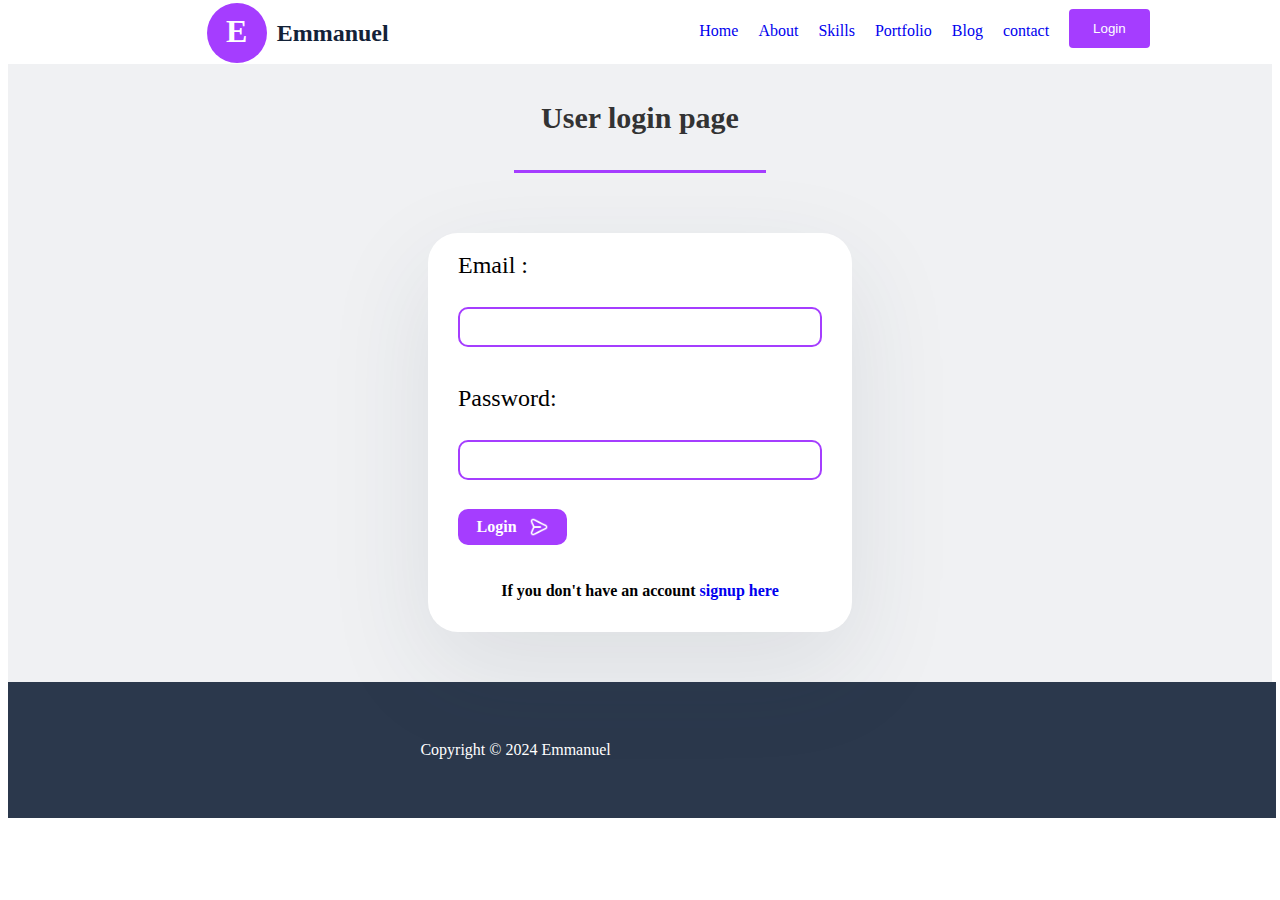
<file: admin-blog-list.html>
<html>
    <head>
        
        <meta charset='utf-8'>
        <meta http-equiv='X-UA-Compatible' content='IE=edge'>
        <title> My Brand page</title>
        <meta name='viewport' content='width=device-width, initial-scale=1'>
        <link rel="stylesheet" href="https://cdnjs.cloudflare.com/ajax/libs/font-awesome/4.7.0/css/font-awesome.min.css">
        <link rel="stylesheet" href="css/admin-panel.css"/>
        <style>

        .all-blog-section-container{
            width:74%;
            margin:auto;
            display:flex;
            flex-direction: column;
            align-items:center;
            margin-top:10%;
            gap:15px;
        }
        .blog-title{
            width:100%;
            display: flex;
            flex-direction: column;
            color:  #132238;
            text-align: center;
            font-family: "Work Sans";
            font-size: 40px;
            font-style: normal;
            font-weight: 500;
            line-height: 44px;
            text-wrap: wrap;
            word-wrap: break-word;
            
        }
        .blog-main-title span{
            width:45%;
            margin-bottom:25px;
        }
       
        .blog-list-table{
            width:90%;
            margin-top:0px;
            display: flex;
            flex-direction: column;
            align-content: flex-start;
            gap:10px;
            padding-bottom:5%;
            overflow: auto;
        }
        .blog-list-table table{
            width:100%;
            color:#697484;
            font-family: Work Sans;
            font-size: 18px;
            font-style: normal;
            font-weight: 400;
            line-height: 24px; 
            margin-top:0;
            /*  border:1px solid black; */
            padding:2%;
            border-spacing:0px;
            min-width: 500px;
        }
        table .table-header{
            color:#000;
            font-weight:lighter
        }
        .blog-list-table table tr:hover{
            background-color:#dbe9fd
        }
        .table-header td,.table-row td{
            text-align: center;
            text-wrap:wrap;
            border-bottom: 1px solid black;
            padding:2% 0%;
        }

        @media(max-width:1050px){
            .all-blog-section-container{
                width:100%;
            }
            .blog-list-table{
                width:90%;
            }
        }
        
       
        
        
    </style>
    </head>
    <body>
    <div class="container">
        <div class="left-side" id="left-side">
            <div class="user-profile">
                <div class="profile-image"><div>E</div></div>
                <div class="user-profile-text">Emmanuel</div>
            </div>
            <div class="left-side-menu">
                <div class="menu">
                    <div class="menu-icon">
                        <svg xmlns="http://www.w3.org/2000/svg" width="19" height="15" viewBox="0 0 35 31" fill="none">
                            <path d="M32.0833 0.1875H2.91667C1.30642 0.1875 0 1.65723 0 3.46875V27.5312C0 29.3428 1.30642 30.8125 2.91667 30.8125H32.0833C33.6936 30.8125 35 29.3428 35 27.5312V3.46875C35 1.65723 33.6936 0.1875 32.0833 0.1875ZM10.6944 6.74999C12.8394 6.74999 14.5833 8.71191 14.5833 11.125C14.5833 13.5381 12.8394 15.5 10.6944 15.5C8.54948 15.5 6.80556 13.5381 6.80556 11.125C6.80556 8.71191 8.54948 6.74999 10.6944 6.74999ZM17.5 22.9375C17.5 23.6621 16.8924 24.25 16.1389 24.25H5.25C4.49653 24.25 3.88889 23.6621 3.88889 22.9375V21.625C3.88889 19.4512 5.71788 17.6875 7.97222 17.6875H8.27604C9.02344 18.0361 9.83767 18.2344 10.6944 18.2344C11.5512 18.2344 12.3715 18.0361 13.1128 17.6875H13.4167C15.671 17.6875 17.5 19.4512 17.5 21.625V22.9375ZM31.1111 19.3281C31.1111 19.6289 30.8924 19.875 30.625 19.875H21.875C21.6076 19.875 21.3889 19.6289 21.3889 19.3281V18.2344C21.3889 17.9336 21.6076 17.6875 21.875 17.6875H30.625C30.8924 17.6875 31.1111 17.9336 31.1111 18.2344V19.3281ZM31.1111 14.9531C31.1111 15.2539 30.8924 15.5 30.625 15.5H21.875C21.6076 15.5 21.3889 15.2539 21.3889 14.9531V13.8594C21.3889 13.5586 21.6076 13.3125 21.875 13.3125H30.625C30.8924 13.3125 31.1111 13.5586 31.1111 13.8594V14.9531ZM31.1111 10.5781C31.1111 10.8789 30.8924 11.125 30.625 11.125H21.875C21.6076 11.125 21.3889 10.8789 21.3889 10.5781V9.48437C21.3889 9.18359 21.6076 8.93749 21.875 8.93749H30.625C30.8924 8.93749 31.1111 9.18359 31.1111 9.48437V10.5781Z" fill="black"/>
                        </svg>
                    </div>
                    <div class="menu-text">
                        <a href="admin-index.html">Dashboard</a>
                    </div>
                </div>
            </div>
            <div class="left-side-menu">
                <div class="menu">
                    <div class="menu-icon">
                        <svg xmlns="http://www.w3.org/2000/svg" width="19" height="15" viewBox="0 0 35 31" fill="none">
                            <path d="M10.2083 12.7656V18.2344C10.2083 19.1405 9.47379 19.875 8.56769 19.875H1.64062C0.734521 19.875 0 19.1405 0 18.2344V12.7656C0 11.8595 0.734521 11.125 1.64062 11.125H8.56769C9.47379 11.125 10.2083 11.8595 10.2083 12.7656ZM0 23.7031V29.1719C0 30.078 0.734521 30.8125 1.64062 30.8125H8.56769C9.47379 30.8125 10.2083 30.078 10.2083 29.1719V23.7031C10.2083 22.797 9.47379 22.0625 8.56769 22.0625H1.64062C0.734521 22.0625 0 22.797 0 23.7031ZM8.56769 0.1875H1.64062C0.734521 0.1875 0 0.922021 0 1.82812V7.29687C0 8.20297 0.734521 8.93749 1.64062 8.93749H8.56769C9.47379 8.93749 10.2083 8.20297 10.2083 7.29687V1.82812C10.2083 0.922021 9.47379 0.1875 8.56769 0.1875ZM14.0364 30.8125H33.3594C34.2655 30.8125 35 30.078 35 29.1719V23.7031C35 22.797 34.2655 22.0625 33.3594 22.0625H14.0364C13.1303 22.0625 12.3958 22.797 12.3958 23.7031V29.1719C12.3958 30.078 13.1303 30.8125 14.0364 30.8125ZM12.3958 1.82812V7.29687C12.3958 8.20297 13.1303 8.93749 14.0364 8.93749H33.3594C34.2655 8.93749 35 8.20297 35 7.29687V1.82812C35 0.922021 34.2655 0.1875 33.3594 0.1875H14.0364C13.1303 0.1875 12.3958 0.922021 12.3958 1.82812ZM14.0364 19.875H33.3594C34.2655 19.875 35 19.1405 35 18.2344V12.7656C35 11.8595 34.2655 11.125 33.3594 11.125H14.0364C13.1303 11.125 12.3958 11.8595 12.3958 12.7656V18.2344C12.3958 19.1405 13.1303 19.875 14.0364 19.875Z" fill="black"/>
                        </svg>
                    </div>
                    <div class="menu-text">
                        Articles 
                    </div>
                    <span ><i class="fa fa-caret-down" aria-hidden="true" style="font-size:30px;"></i></span>
                </div>
                <ul class="dropdown-menu">
                    <li><a href="new-article.html"><span><i class="fa fa-plus" aria-hidden="true"></i></span> <span>Add Article</span></a></li>
                    <li><a href="admin-blog-list.html"><span><i class="fa fa-eye" aria-hidden="true"></i></span> <span>view Articles</span></a></li>
                </ul>
            </div>

            <div class="left-side-menu">
                <div class="menu">
                    <div class="menu-icon">
                        <svg xmlns="http://www.w3.org/2000/svg" width="19" height="15" viewBox="0 0 35 31" fill="none">
                            <path d="M34.3369 10.3001C34.6035 10.0529 35 10.2842 35 10.675V26.9844C35 29.0978 33.5303 30.8125 31.7188 30.8125H3.28125C1.46973 30.8125 0 29.0978 0 26.9844V10.6829C0 10.2842 0.389648 10.0609 0.663086 10.3081C2.19434 11.6958 4.22461 13.4583 11.1973 19.368C12.6396 20.5962 15.0732 23.1802 17.5 23.1642C19.9404 23.1881 22.4219 20.5483 23.8096 19.368C30.7822 13.4583 32.8057 11.6878 34.3369 10.3001ZM17.5 20.6042C19.0859 20.6361 21.3691 18.2754 22.5176 17.3024C31.5889 9.62223 32.2793 8.9523 34.3711 7.03824C34.7676 6.67936 35 6.12109 35 5.53092V4.01562C35 1.90218 33.5303 0.1875 31.7188 0.1875H3.28125C1.46973 0.1875 0 1.90218 0 4.01562V5.53092C0 6.12109 0.232422 6.67138 0.628906 7.03824C2.7207 8.94433 3.41113 9.62223 12.4824 17.3024C13.6309 18.2754 15.9141 20.6361 17.5 20.6042Z" fill="black"/>
                        </svg>
                    </div>
                    <div class="menu-text">
                        <a href="admin-queries.html"> Queries</a>
                    </div>
                </div>
            </div>

            <div class="left-side-menu">
                <div class="menu">
                    <div class="menu-icon">
                        <svg xmlns="http://www.w3.org/2000/svg" width="19" height="15" viewBox="0 0 35 31" fill="none">
                            <path d="M34.7082 6.71315C34.5551 6.17303 33.7826 5.99 33.3328 6.38357L28.2496 10.8314L23.6094 10.1549L22.8362 6.09467L27.9194 1.64688C28.372 1.25091 28.1539 0.576204 27.5325 0.441024C24.2937 -0.261196 20.7274 0.495455 18.196 2.70978C15.4863 5.08082 14.7405 8.51775 15.8684 11.5144L1.28122 24.2782C-0.427074 25.773 -0.427074 28.1966 1.28122 29.6914C2.98952 31.1862 5.75943 31.1862 7.46773 29.6914L22.0426 16.9384C25.4688 17.9379 29.3892 17.2781 32.1167 14.8916C34.6508 12.6742 35.5141 9.54895 34.7082 6.71315ZM4.37516 28.4198C3.4694 28.4198 2.73454 27.7768 2.73454 26.9842C2.73454 26.1911 3.4694 25.5487 4.37516 25.5487C5.28092 25.5487 6.01578 26.1911 6.01578 26.9842C6.01578 27.7768 5.28092 28.4198 4.37516 28.4198Z" fill="black"/>
                        </svg>
                    </div>
                    <div class="menu-text">
                        Setting
                    </div>
                </div>
            </div>
        </div>
        <div id="snackbar"></div>
        <div class="right-side" id="right-side">
            <div class="user-info">
                <div class="user-info-box1">
                    <button id="show-menu" onclick="showMenu()"><img src="img/menu.svg" width="18px"></button> 
                    <button id="close-menu"  onclick="closeMenu()"><i class="fa fa-close" style="font-size:30px;color:#A53DFF"></i></button>
                    <div class="user">Munezero Emmanuel</div>
                    <a href="#"><button onclick="userLogout()" class="logout">logout</button></a>
                </div>
            </div>
            <div class="all-blog-section-container">
                <div class="first-title blog-main-title">
                        <h3>All Articl list posted to my portofolio</h3>  
                    <span></span>
                </div>
                <a href="new-article.html" style="width:150px;padding:2%; border:none;border-radius:10px;background-color:#A53DFF; color: #fff; font-size:18px;;"><i class="fa fa-plus"></i> Add new Article</a>
                <div class="blog-list-table">
                   <table id="article-table">
                        <tr class="table-header">
                            <td>N<sup><u>o</u></sup></td>
                            <td>Date</td>
                            <td>Article titles</td>
                            <td colspan="3">action</td>
                        </tr>
                    <!--
                        <tr class="table-row">
                            <td>1</td> 
                            <td>23-01-2024</td> 
                            <td>History of my life </td>
                            <td><a href="#"><i class='fa fa-edit' style='font-size:18px'></i></a></td>
                            <td><a href="admin-blog.html"><i class='fa fa-eye' style='font-size:18px;color:#000'></i></a></td>
                            <td><a href="#"><i class='fa fa-trash' style='font-size:18px;color:red'></i></a></td>
                        </tr>
                        <tr class="table-row">
                            <td>2</td> 
                            <td>23-01-2024</td> 
                            <td>my first day at high school was amasizing</td>
                            <td><a href="#"><i class='fa fa-edit' style='font-size:18px'></i></a></td>
                            <td><a href="admin-blog.html"><i class='fa fa-eye' style='font-size:18px;color:#000'></i></a></td>
                            <td><a href="#"><i class='fa fa-trash' style='font-size:18px;color:red'></i></a></td>
                        </tr>
                        <tr class="table-row">
                            <td>3</td> 
                            <td>23-01-2024</td> 
                            <td>History of my life </td>
                            <td><a href="#"><i class='fa fa-edit' style='font-size:18px'></i></a></td>
                            <td><a href="admin-blog.html"><i class='fa fa-eye' style='font-size:18px;color:#000'></i></a></td>
                            <td><a href="#"><i class='fa fa-trash' style='font-size:18px;color:red'></i></a></td>
                        </tr>
                        <tr class="table-row">
                            <td>4</td> 
                            <td>23-01-2024</td> 
                            <td>History of my life </td>
                            <td><a href="#"><i class='fa fa-edit' style='font-size:18px'></i></a></td>
                            <td><a href="admin-blog.html"><i class='fa fa-eye' style='font-size:18px;color:#000'></i></a></td>
                            <td><a href="#"><i class='fa fa-trash' style='font-size:18px;color:red'></i></a></td>
                        </tr>
                        <tr class="table-row">
                            <td>5</td> 
                            <td>23-01-2024</td> 
                            <td>History of my life </td>
                            <td><a href="#"><i class='fa fa-edit' style='font-size:18px'></i></a></td>
                            <td><a href="admin-blog.html"><i class='fa fa-eye' style='font-size:18px;color:#000'></i></a></td>
                            <td><a href="#"><i class='fa fa-trash' style='font-size:18px;color:red'></i></a></td>
                        </tr>
                    -->
                   </table>
                   <div class="loaders">
                        <div class="loader"></div>
                        <div class="loader"></div> 
                        <div class="loader"></div>  
                    </div>
              
                </div>
            </div>
        </div> 
    </div>
      
    <div class="footer-section">
        Copyright © 2022 Emmanuel
    </div>  
    </body>
</html>

<script src="js/admin-menu.js"></script>
<script src="js/toastmessage.js"></script>
<script src="js/authchecks.js"></script>
<script src="js/adim-list-blog-api.js"></script>
<script>
  fetchBlog() 
   /*
    var data=[];

if(localStorage.getItem("formValue")){
  data=JSON.parse(localStorage.getItem("formValue"));
            //storedData=oldData;
            //crateTable(data);
            removeExistingTableRow()
            crateTable(data); 
}

function removeExistingTableRow(){
    const trows = document.querySelectorAll('.table-row');
    trows.forEach(row => {
     row.remove();
    });
}

function crateTable(data){
    let tableRow='';
    console.log(data)
    if(data.length<=0){

        tableRow=`<tr class="table-row">
            <td colspan='7'>
               <h3>No record in local storage</h3> 
            </td>        
           </tr>
            `
            table.insertAdjacentHTML('beforeend',tableRow); 
    }else{
    for(var i=0;i<data.length;i++){
        tableRow=`<tr class="table-row">
            <td colspan='7'>
               <h3>No record in local storage</h3> 
            </td>        
           </tr>
            `
            table.insertAdjacentHTML('beforeend',tableRow); 
    }else{
    for(var i=0;i<data.length;i++){
        tableRow=`<tr class="table-row">
            <td colspan='7'>
               <h3>No record in local storage</h3> 
            </td>        
           </tr>
            `
            table.insertAdjacentHTML('beforeend',tableRow); 
    }else{
    for(var i=0;i<data.length;i++){
       
        table.insertAdjacentHTML('beforeend',tableRow);
    }
}

}

*/







 


</script>
</file>
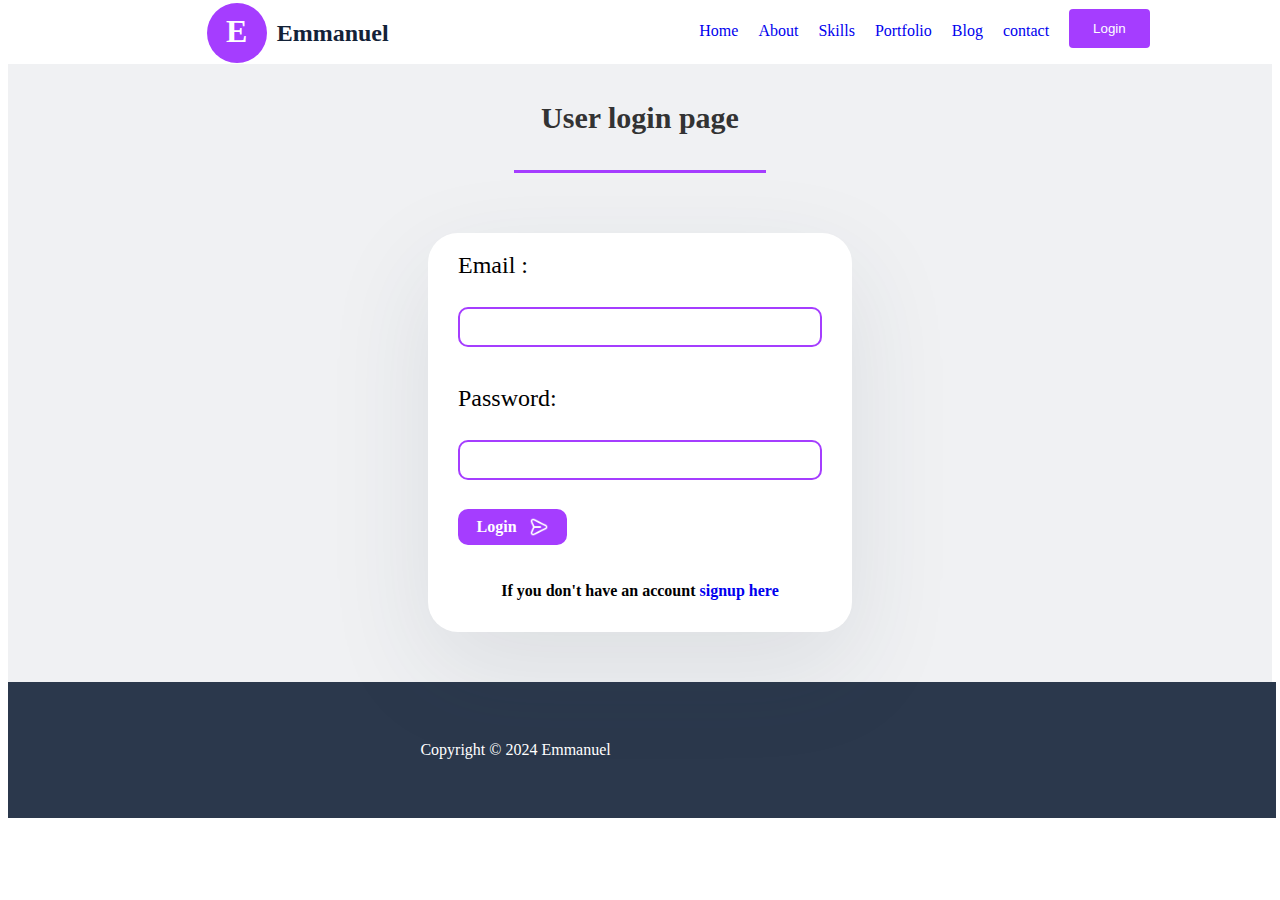
<file: admin-blog.html>
<html>
    <head>
        
        <meta charset='utf-8'>
        <meta http-equiv='X-UA-Compatible' content='IE=edge'>
        <title> My Brand page</title>
        <meta name='viewport' content='width=device-width, initial-scale=1'>
        <link rel="stylesheet" href="https://cdnjs.cloudflare.com/ajax/libs/font-awesome/4.7.0/css/font-awesome.min.css">
        <link rel="stylesheet" href="css/admin-panel.css"/>
        <style>

        .single-blog-section{
            width:74%;
            margin:auto;
            display:flex;
            flex-direction: column;
            align-items:center;
            padding:5% 0%;
            gap:15px;
        }
        .blog-title{
            width:100%;
            display: flex;
            flex-direction: column;
            color:  #132238;
            text-align: center;
            font-family: "Work Sans";
            font-size: 32px;
            font-style: normal;
            font-weight: 500;
            line-height: 40px;
            text-wrap: wrap;
            margin-top:50px;
            
        }
        .blog-title:hover{
            text-decoration: underline;
        }
        .blog-thumbnail{
            display:flex;
            align-items:center;
            flex-direction: column;
            justify-content: space-between;
            width:100%;
          
        }
        .image-container{
                display:flex;
                width:100%;
                height:300px;
                overflow:hidden;
            }
            .blog-image{
                object-fit: cover;
                width: 100%;
            }

        .blog-count{
            display:flex;
            align-items:center;
            justify-content: space-between;
            gap:10px;
            width:100%;
            flex-wrap:wrap;
         
        }

        .comment-date{
            display:flex;
            align-items:center;
            justify-content: space-between;
            gap:10px;
            width:30%;
            padding:1% 3%;
            color: #87909D;
            font-family: Work Sans;
            font-size: 14px;
            font-style: normal;
            font-weight: 400;
            line-height: 20px;
            text-wrap: wrap;
            word-wrap: break-word;
          
        }
        .comment-action-button{
            width:25%;
            display:flex;
            align-content: flex-start;
            justify-content: space-between;
            gap:10px;
            padding:2% 3%;
            flex-wrap:wrap;  
        }

        .comment-action-button button{
            display: flex;
            border-radius: 4px;
            justify-content: space-between;
            align-items: center; 
            padding:3%;
            font-size: 14px;
            gap:10px;
            flex-wrap: wrap;
            color: #fff;
            border: none;
        }

        .comment-count{
            width:15%;
            display:flex;
            align-items:center;
            justify-content: space-around;
            gap:10px;
            padding:1% 3%;
            flex-wrap:wrap; 
          
        }
       
        .comment-count span{
            display:flex;
            align-items:center;
            justify-content: space-evenly;
            gap:10px;
            padding:2%;
            flex-wrap:wrap;
            color: #87909D;
            font-family: Work Sans;
            font-size: 20px;
            font-style: normal;
            font-weight: 400;
            line-height: 20px;
            text-wrap: wrap;
             
        }
        .blog-text{
            width:100%;
            margin-top:0px;
            display: flex;
            flex-direction: column;
            align-content: flex-start;
            gap:10px;
            
        }
        .blog-text p{
            width:100%;
            color:#697484;
            font-family: Work Sans;
            font-size: 18px;
            font-style: normal;
            font-weight: 400;
            line-height: 24px; 
            margin-top:0;
        }

        /* commment list css start here --------------------------------- */
        
        .comment-list{
                display: flex;
                width:100%;
                flex-direction: column;
                justify-content: center;
                align-items: center;
                gap: 35px;
                border-radius: 10px;
            }

            .user-comment{
                display: flex;
                width:100%;
                justify-content: center;
                align-items: center;
                gap: 35px;
                border-radius: 10px;
                padding:2% 4%;
                padding-bottom:0px;
                /*background: #FFF; */
                
            }
         
            .sender-message{
                display: flex;
                width:60%;
                padding: 0 10;
                flex-direction: column;
                justify-content: center;
                
                gap: 36px;
                border-left: 1px solid #000;
                color:#697484;
                font-family: "Work Sans";
                font-size: 18px;
                font-style: normal;
                font-weight: 400;
                line-height: 24px; 
                text-wrap: wrap;
            }

            .sender-message .showmore{
                color:blue;
                cursor: pointer;
                display: none;
            }

            .sender-message .showless{
                color:red;
                cursor: pointer;
                display: none;
            }

            .sender-profile{
                display: flex;
                width:35%;
                padding: 3px 12px;
                justify-content:space-around;
                align-items:center;
                
            }

            .profile-container{
                display: flex;
                width:80%;
                padding: 10px 12px;
                justify-content:space-around;
                align-items:flex-start;
              
            }

            /*
            .sender-image{
                margin: auto;
                width: 45px;
                height: 45px;
                border-radius:50%;
                flex-shrink: 0;
                background: url("img/blog/blog1.png"), lightgray 50% / cover no-repeat;
                display:none;
            }
            */
            .sender-info{
                display: flex;
                width:80%;
                padding:0 10px;
                flex-direction: column;
                justify-content: center;
                align-items:flex-start;
                gap: 10px;

            }
            .sender-info span{
                color: #000;
                text-align: center;
                font-family: "Work Sans";
                font-size: 18px;
                font-style: normal;
                font-weight: 400;
                line-height: 30px; 
                
            }
           
            #sendButton{
                cursor: pointer;
            }
            @media(max-width:768px){
                .single-blog-section{
                    padding-top:25%;
                    width:85%;
                }
                .image-container{
                    height:auto;
                }
                .blog-count{
                    flex-direction: column-reverse;
                    align-items:center;
                    padding-bottom:17%;
                }
                .comment-count{
                    width:45%;
                    align-self: center;
                }
               
                .blog-date{
                    width:40%;
                }
                .blog-text p{
                    text-align: center;
                }
                
                .comment-form-title{
                    text-align: center;
                    line-height:40px;
                    width:100%;
                }
                .comment-form{
                    padding:0;
                    width:100%;
                }

                .comment-input-section-email,
                .comment-input-section-comment,
                .comment-input-section-names{
                    display: flex;
                    flex-direction: column;
                    width:100%;
                }
                .comment-input-section-names .comment-firstname,
                .comment-input-section-names .comment-lastname{
                    width:100%;
                    display:flex;
                    flex-direction: column;
                }

                .comment-list{
                    width:100%;
                   
                }
                .user-comment{
                    display: flex;
                    flex-direction: column;
                }
                .sender-profile{
                    width:100%;
                }
               
                .sender-info{
                  width:100%;
                }
                .sender-message{
                    width:100%;
                    border: none;
                }
            }


            @media(max-width:465px){
                .container{margin-top:35%};
                .single-blog-section{
                    padding-top:35%;
                    width:90%;
                }
                .image-container{
                    height:auto;
                }

                .comment-form-title{
                    width:100%;
                }

                .blog-count{
                    flex-direction: column-reverse;
                    align-items:center;
                    padding-bottom:70px;
                }
                .comment-count{
                    width:80%;
                    justify-content: center;
                    align-self: center;
                }
                .blog-date{
                    justify-content:center;
                    width:80%;
                }
            }


                .checkbox-in{
                    display:none;
                }
                
                .sent-message-full{
                    display:none;
                    transition: 0.5s linear;
                }
                label{
                    display:inline-block;
                    margin-top:-20px;
                    align-self: self-start;
                    font-size:15px;
                    cursor:pointer;
                    color:#A53DFF
                }
                .checkbox-in:checked ~ .sent-message-full{
                    display:flex;
                }
                .checkbox-in:checked ~ .sent-message{
                    display:none;
                }
                .checkbox-in:checked ~ label{
                   visibility:hidden;
                }
                .checkbox-in:checked ~ label:after{
                    content:"show less";
                   visibility:visible;
                   display:flex;
                   color:red;
                   margin-top:-20px;
                }

               .delete-comment{
                background-color:#A53DFF;
                border-color: #A53DFF;
                width:70%;
                color:white;
                padding:5%;
                border-radius:5px;
                cursor: pointer;

               }       
              

    </style>
    </head>
    <body>
    <div class="container">
        <div class="left-side" id="left-side">
            <div class="user-profile">
                <div class="profile-image"><div>E</div></div>
                <div class="user-profile-text">Emmanuel</div>
            </div>
            <div class="left-side-menu">
                <div class="menu">
                    <div class="menu-icon">
                        <svg xmlns="http://www.w3.org/2000/svg" width="19" height="15" viewBox="0 0 35 31" fill="none">
                            <path d="M32.0833 0.1875H2.91667C1.30642 0.1875 0 1.65723 0 3.46875V27.5312C0 29.3428 1.30642 30.8125 2.91667 30.8125H32.0833C33.6936 30.8125 35 29.3428 35 27.5312V3.46875C35 1.65723 33.6936 0.1875 32.0833 0.1875ZM10.6944 6.74999C12.8394 6.74999 14.5833 8.71191 14.5833 11.125C14.5833 13.5381 12.8394 15.5 10.6944 15.5C8.54948 15.5 6.80556 13.5381 6.80556 11.125C6.80556 8.71191 8.54948 6.74999 10.6944 6.74999ZM17.5 22.9375C17.5 23.6621 16.8924 24.25 16.1389 24.25H5.25C4.49653 24.25 3.88889 23.6621 3.88889 22.9375V21.625C3.88889 19.4512 5.71788 17.6875 7.97222 17.6875H8.27604C9.02344 18.0361 9.83767 18.2344 10.6944 18.2344C11.5512 18.2344 12.3715 18.0361 13.1128 17.6875H13.4167C15.671 17.6875 17.5 19.4512 17.5 21.625V22.9375ZM31.1111 19.3281C31.1111 19.6289 30.8924 19.875 30.625 19.875H21.875C21.6076 19.875 21.3889 19.6289 21.3889 19.3281V18.2344C21.3889 17.9336 21.6076 17.6875 21.875 17.6875H30.625C30.8924 17.6875 31.1111 17.9336 31.1111 18.2344V19.3281ZM31.1111 14.9531C31.1111 15.2539 30.8924 15.5 30.625 15.5H21.875C21.6076 15.5 21.3889 15.2539 21.3889 14.9531V13.8594C21.3889 13.5586 21.6076 13.3125 21.875 13.3125H30.625C30.8924 13.3125 31.1111 13.5586 31.1111 13.8594V14.9531ZM31.1111 10.5781C31.1111 10.8789 30.8924 11.125 30.625 11.125H21.875C21.6076 11.125 21.3889 10.8789 21.3889 10.5781V9.48437C21.3889 9.18359 21.6076 8.93749 21.875 8.93749H30.625C30.8924 8.93749 31.1111 9.18359 31.1111 9.48437V10.5781Z" fill="black"/>
                        </svg>
                    </div>
                    <div class="menu-text">
                        <a href="admin-index.html">Dashboard</a>
                    </div>
                </div>
            </div>
            <div class="left-side-menu">
                <div class="menu">
                    <div class="menu-icon">
                        <svg xmlns="http://www.w3.org/2000/svg" width="19" height="15" viewBox="0 0 35 31" fill="none">
                            <path d="M10.2083 12.7656V18.2344C10.2083 19.1405 9.47379 19.875 8.56769 19.875H1.64062C0.734521 19.875 0 19.1405 0 18.2344V12.7656C0 11.8595 0.734521 11.125 1.64062 11.125H8.56769C9.47379 11.125 10.2083 11.8595 10.2083 12.7656ZM0 23.7031V29.1719C0 30.078 0.734521 30.8125 1.64062 30.8125H8.56769C9.47379 30.8125 10.2083 30.078 10.2083 29.1719V23.7031C10.2083 22.797 9.47379 22.0625 8.56769 22.0625H1.64062C0.734521 22.0625 0 22.797 0 23.7031ZM8.56769 0.1875H1.64062C0.734521 0.1875 0 0.922021 0 1.82812V7.29687C0 8.20297 0.734521 8.93749 1.64062 8.93749H8.56769C9.47379 8.93749 10.2083 8.20297 10.2083 7.29687V1.82812C10.2083 0.922021 9.47379 0.1875 8.56769 0.1875ZM14.0364 30.8125H33.3594C34.2655 30.8125 35 30.078 35 29.1719V23.7031C35 22.797 34.2655 22.0625 33.3594 22.0625H14.0364C13.1303 22.0625 12.3958 22.797 12.3958 23.7031V29.1719C12.3958 30.078 13.1303 30.8125 14.0364 30.8125ZM12.3958 1.82812V7.29687C12.3958 8.20297 13.1303 8.93749 14.0364 8.93749H33.3594C34.2655 8.93749 35 8.20297 35 7.29687V1.82812C35 0.922021 34.2655 0.1875 33.3594 0.1875H14.0364C13.1303 0.1875 12.3958 0.922021 12.3958 1.82812ZM14.0364 19.875H33.3594C34.2655 19.875 35 19.1405 35 18.2344V12.7656C35 11.8595 34.2655 11.125 33.3594 11.125H14.0364C13.1303 11.125 12.3958 11.8595 12.3958 12.7656V18.2344C12.3958 19.1405 13.1303 19.875 14.0364 19.875Z" fill="black"/>
                        </svg>
                    </div>
                    <div class="menu-text">
                        Articles 
                    </div>
                    <span ><i class="fa fa-caret-down" aria-hidden="true" style="font-size:30px;"></i></span>
                </div>
                <ul class="dropdown-menu">
                    <li><a href="new-article.html"><span><i class="fa fa-plus" aria-hidden="true"></i></span> <span>Add Article</span></a></li>
                    <li><a href="admin-blog-list.html"><span><i class="fa fa-eye" aria-hidden="true"></i></span> <span>view Articles</span></a></li>
                </ul>
            </div>

            <div class="left-side-menu">
                <div class="menu">
                    <div class="menu-icon">
                        <svg xmlns="http://www.w3.org/2000/svg" width="19" height="15" viewBox="0 0 35 31" fill="none">
                            <path d="M34.3369 10.3001C34.6035 10.0529 35 10.2842 35 10.675V26.9844C35 29.0978 33.5303 30.8125 31.7188 30.8125H3.28125C1.46973 30.8125 0 29.0978 0 26.9844V10.6829C0 10.2842 0.389648 10.0609 0.663086 10.3081C2.19434 11.6958 4.22461 13.4583 11.1973 19.368C12.6396 20.5962 15.0732 23.1802 17.5 23.1642C19.9404 23.1881 22.4219 20.5483 23.8096 19.368C30.7822 13.4583 32.8057 11.6878 34.3369 10.3001ZM17.5 20.6042C19.0859 20.6361 21.3691 18.2754 22.5176 17.3024C31.5889 9.62223 32.2793 8.9523 34.3711 7.03824C34.7676 6.67936 35 6.12109 35 5.53092V4.01562C35 1.90218 33.5303 0.1875 31.7188 0.1875H3.28125C1.46973 0.1875 0 1.90218 0 4.01562V5.53092C0 6.12109 0.232422 6.67138 0.628906 7.03824C2.7207 8.94433 3.41113 9.62223 12.4824 17.3024C13.6309 18.2754 15.9141 20.6361 17.5 20.6042Z" fill="black"/>
                        </svg>
                    </div>
                    <div class="menu-text">
                        <a href="admin-queries.html"> Queries</a>
                    </div>
                </div>
            </div>

            <div class="left-side-menu">
                <div class="menu">
                    <div class="menu-icon">
                        <svg xmlns="http://www.w3.org/2000/svg" width="19" height="15" viewBox="0 0 35 31" fill="none">
                            <path d="M34.7082 6.71315C34.5551 6.17303 33.7826 5.99 33.3328 6.38357L28.2496 10.8314L23.6094 10.1549L22.8362 6.09467L27.9194 1.64688C28.372 1.25091 28.1539 0.576204 27.5325 0.441024C24.2937 -0.261196 20.7274 0.495455 18.196 2.70978C15.4863 5.08082 14.7405 8.51775 15.8684 11.5144L1.28122 24.2782C-0.427074 25.773 -0.427074 28.1966 1.28122 29.6914C2.98952 31.1862 5.75943 31.1862 7.46773 29.6914L22.0426 16.9384C25.4688 17.9379 29.3892 17.2781 32.1167 14.8916C34.6508 12.6742 35.5141 9.54895 34.7082 6.71315ZM4.37516 28.4198C3.4694 28.4198 2.73454 27.7768 2.73454 26.9842C2.73454 26.1911 3.4694 25.5487 4.37516 25.5487C5.28092 25.5487 6.01578 26.1911 6.01578 26.9842C6.01578 27.7768 5.28092 28.4198 4.37516 28.4198Z" fill="black"/>
                        </svg>
                    </div>
                    <div class="menu-text">
                        Setting
                    </div>
                </div>
            </div>
        </div>
        <div id="snackbar"></div>
        <div class="right-side" id="right-side">
            <div class="user-info">
                <div class="user-info-box1">
                    <button id="show-menu" onclick="showMenu()"><img src="img/menu.svg" width="18px"></button> 
                    <button id="close-menu"  onclick="closeMenu()"><i class="fa fa-close" style="font-size:30px;color:#A53DFF"></i></button>
                    <div class="user">Munezero Emmanuel</div>
                    <a href="#"><button onclick="userLogout()" class="logout">logout</button></a>
                </div>
            </div>
           
            <div class="single-blog-section">
                <div class="blog-title">
                    <h4 id="blog-title"><!-- blog title should be displayed here -->  </h4>
                </div>

                <div class="loaders" style="padding-bottom:30%;">
                    <div class="loader"></div>
                    <div class="loader"></div> 
                    <div class="loader"></div>  
                </div>
                <div class="blog-thumbnail">
                    <div class="image-container">
                        <img src="" alt="Blog Image Thumbnail"  class="blog-image"/> 
                    </div>


                    <div class="blog-count">
                        <div class="comment-action-button" >
                            <!--- action buttpon update and delete sholud be displayed here-->
                         </div>
                         <div class="comment-date blog-date"><!-- blog post date should be displayed here--></div>
                        <div class="comment-count">
                             <span class="like-span user-like"><!-- like count sholud be displayed here--></span>
                             <span class="comment-span" ><!-- comment count should be displayed here--></span>
                        </div>
                    </div>
                </div>
                
                <div class="blog-text" id="blog-text">
                    <p class="blog-intro">
                        <!-- blog intro here--> 
                    </p>
                    <p class="content"> 
                      <!-- blog description here-->
                    </p>
                </div>
                <h3>Comment list</h3>
                <div class="comment-list">
                    
                    <div class="user-comment">
                        <div class="sender-profile">
                            <div class="profile-container">
                                <div class="sender-image"></div>
                                <div class="sender-info">
                                    <span>Emmanuel Munezero</span>
                                    <span style="font-size:14px;margin-top:-15px">2024-01-15 12:00 </span>
                                </div>
                            </div>
                        </div>
                        <div class="sender-message">
                            <input type="checkbox" class="checkbox-in" id="ch2" />
                            <span class="sent-message">
                            
                               <!-- this work on less text -->
                           
                            </span>
                            <span class="sent-message-full">
                                Lorem ipsum dolor sit amet, consectetur 
                            </span>
    
                            <label for="ch2">Read more</label>
                        </div>
                    </div>
                    
                 </div>
            </div>
        </div> 
    </div>
   
    <div class="footer-section">
        Copyright © 2022 Emmanuel
        <p id="demo"></p>
    </div>  
    </body>
</html>



<script src="js/admin-menu.js"></script>
<script src="js/toastmessage.js"></script>
<script src="js/authchecks.js"></script>
<script src="js/admin-singleBlog-api.js"></script>
<script>

   fetchSingleBlog()
   fetchSingleBlogComments()
   fetchSingleBlogLikes()

    function updateBlog(blogText){
        window.location.href=`new-article.html?updateBlog=${blogText}`;
        //console.log('this update');
    }

    function deleteThisBlog(blogText){
        deleteBlog(blogText)
    }
    
  function deleteComment (commetId){

  }




</script>
</file>
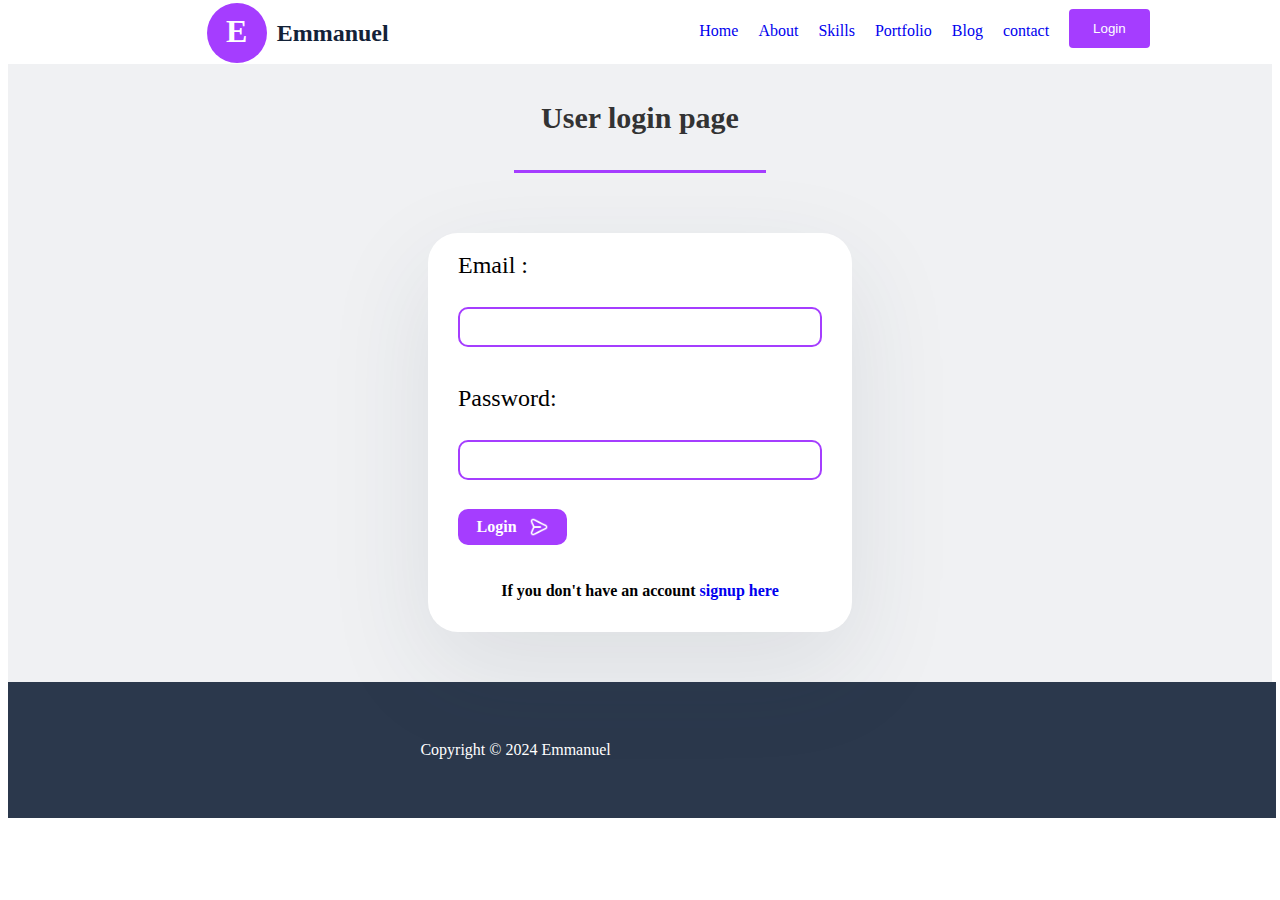
<file: admin-index.html>
<html>
    <head>
        
        <meta charset='utf-8'>
        <meta http-equiv='X-UA-Compatible' content='IE=edge'>
        <title> My Brand page</title>
        <meta name='viewport' content='width=device-width, initial-scale=1'>
        <link rel="stylesheet" href="https://cdnjs.cloudflare.com/ajax/libs/font-awesome/4.7.0/css/font-awesome.min.css">
        <link rel="stylesheet" href="css/admin-panel.css"/>
        <style>
            .numbers{padding-bottom:10%;}
        </style>
    </head>
    <body onresize="myFunction()">
    <div class="container">
        <div class="left-side" id="left-side">
            <div class="user-profile">
                <div class="profile-image"><div>E</div></div>
                <div class="user-profile-text">Emmanuel</div>
            </div>
            <div class="left-side-menu">
                <div class="menu">
                    <div class="menu-icon">
                        <svg xmlns="http://www.w3.org/2000/svg" width="19" height="15" viewBox="0 0 35 31" fill="none">
                            <path d="M32.0833 0.1875H2.91667C1.30642 0.1875 0 1.65723 0 3.46875V27.5312C0 29.3428 1.30642 30.8125 2.91667 30.8125H32.0833C33.6936 30.8125 35 29.3428 35 27.5312V3.46875C35 1.65723 33.6936 0.1875 32.0833 0.1875ZM10.6944 6.74999C12.8394 6.74999 14.5833 8.71191 14.5833 11.125C14.5833 13.5381 12.8394 15.5 10.6944 15.5C8.54948 15.5 6.80556 13.5381 6.80556 11.125C6.80556 8.71191 8.54948 6.74999 10.6944 6.74999ZM17.5 22.9375C17.5 23.6621 16.8924 24.25 16.1389 24.25H5.25C4.49653 24.25 3.88889 23.6621 3.88889 22.9375V21.625C3.88889 19.4512 5.71788 17.6875 7.97222 17.6875H8.27604C9.02344 18.0361 9.83767 18.2344 10.6944 18.2344C11.5512 18.2344 12.3715 18.0361 13.1128 17.6875H13.4167C15.671 17.6875 17.5 19.4512 17.5 21.625V22.9375ZM31.1111 19.3281C31.1111 19.6289 30.8924 19.875 30.625 19.875H21.875C21.6076 19.875 21.3889 19.6289 21.3889 19.3281V18.2344C21.3889 17.9336 21.6076 17.6875 21.875 17.6875H30.625C30.8924 17.6875 31.1111 17.9336 31.1111 18.2344V19.3281ZM31.1111 14.9531C31.1111 15.2539 30.8924 15.5 30.625 15.5H21.875C21.6076 15.5 21.3889 15.2539 21.3889 14.9531V13.8594C21.3889 13.5586 21.6076 13.3125 21.875 13.3125H30.625C30.8924 13.3125 31.1111 13.5586 31.1111 13.8594V14.9531ZM31.1111 10.5781C31.1111 10.8789 30.8924 11.125 30.625 11.125H21.875C21.6076 11.125 21.3889 10.8789 21.3889 10.5781V9.48437C21.3889 9.18359 21.6076 8.93749 21.875 8.93749H30.625C30.8924 8.93749 31.1111 9.18359 31.1111 9.48437V10.5781Z" fill="black"/>
                        </svg>
                    </div>
                    <div class="menu-text">
                        <a href="admin-index.html">Dashboard</a>
                    </div>
                </div>
            </div>
            <div class="left-side-menu">
                <div class="menu">
                    <div class="menu-icon">
                        <svg xmlns="http://www.w3.org/2000/svg" width="19" height="15" viewBox="0 0 35 31" fill="none">
                            <path d="M10.2083 12.7656V18.2344C10.2083 19.1405 9.47379 19.875 8.56769 19.875H1.64062C0.734521 19.875 0 19.1405 0 18.2344V12.7656C0 11.8595 0.734521 11.125 1.64062 11.125H8.56769C9.47379 11.125 10.2083 11.8595 10.2083 12.7656ZM0 23.7031V29.1719C0 30.078 0.734521 30.8125 1.64062 30.8125H8.56769C9.47379 30.8125 10.2083 30.078 10.2083 29.1719V23.7031C10.2083 22.797 9.47379 22.0625 8.56769 22.0625H1.64062C0.734521 22.0625 0 22.797 0 23.7031ZM8.56769 0.1875H1.64062C0.734521 0.1875 0 0.922021 0 1.82812V7.29687C0 8.20297 0.734521 8.93749 1.64062 8.93749H8.56769C9.47379 8.93749 10.2083 8.20297 10.2083 7.29687V1.82812C10.2083 0.922021 9.47379 0.1875 8.56769 0.1875ZM14.0364 30.8125H33.3594C34.2655 30.8125 35 30.078 35 29.1719V23.7031C35 22.797 34.2655 22.0625 33.3594 22.0625H14.0364C13.1303 22.0625 12.3958 22.797 12.3958 23.7031V29.1719C12.3958 30.078 13.1303 30.8125 14.0364 30.8125ZM12.3958 1.82812V7.29687C12.3958 8.20297 13.1303 8.93749 14.0364 8.93749H33.3594C34.2655 8.93749 35 8.20297 35 7.29687V1.82812C35 0.922021 34.2655 0.1875 33.3594 0.1875H14.0364C13.1303 0.1875 12.3958 0.922021 12.3958 1.82812ZM14.0364 19.875H33.3594C34.2655 19.875 35 19.1405 35 18.2344V12.7656C35 11.8595 34.2655 11.125 33.3594 11.125H14.0364C13.1303 11.125 12.3958 11.8595 12.3958 12.7656V18.2344C12.3958 19.1405 13.1303 19.875 14.0364 19.875Z" fill="black"/>
                        </svg>
                    </div>
                    <div class="menu-text">
                        Articles 
                    </div>
                    <span ><i class="fa fa-caret-down" aria-hidden="true" style="font-size:30px;"></i></span>
                </div>
                <ul class="dropdown-menu">
                    <li><a href="new-article.html"><span><i class="fa fa-plus" aria-hidden="true"></i></span> <span>Add Article</span></a></li>
                    <li><a href="admin-blog-list.html"><span><i class="fa fa-eye" aria-hidden="true"></i></span> <span>view Articles</span></a></li>
                </ul>
            </div>

            <div class="left-side-menu">
                <div class="menu">
                    <div class="menu-icon">
                        <svg xmlns="http://www.w3.org/2000/svg" width="19" height="15" viewBox="0 0 35 31" fill="none">
                            <path d="M34.3369 10.3001C34.6035 10.0529 35 10.2842 35 10.675V26.9844C35 29.0978 33.5303 30.8125 31.7188 30.8125H3.28125C1.46973 30.8125 0 29.0978 0 26.9844V10.6829C0 10.2842 0.389648 10.0609 0.663086 10.3081C2.19434 11.6958 4.22461 13.4583 11.1973 19.368C12.6396 20.5962 15.0732 23.1802 17.5 23.1642C19.9404 23.1881 22.4219 20.5483 23.8096 19.368C30.7822 13.4583 32.8057 11.6878 34.3369 10.3001ZM17.5 20.6042C19.0859 20.6361 21.3691 18.2754 22.5176 17.3024C31.5889 9.62223 32.2793 8.9523 34.3711 7.03824C34.7676 6.67936 35 6.12109 35 5.53092V4.01562C35 1.90218 33.5303 0.1875 31.7188 0.1875H3.28125C1.46973 0.1875 0 1.90218 0 4.01562V5.53092C0 6.12109 0.232422 6.67138 0.628906 7.03824C2.7207 8.94433 3.41113 9.62223 12.4824 17.3024C13.6309 18.2754 15.9141 20.6361 17.5 20.6042Z" fill="black"/>
                        </svg>
                    </div>
                    <div class="menu-text">
                        <a href="admin-queries.html"> Queries</a>
                    </div>
                </div>
            </div>

            <div class="left-side-menu">
                <div class="menu">
                    <div class="menu-icon">
                        <svg xmlns="http://www.w3.org/2000/svg" width="19" height="15" viewBox="0 0 35 31" fill="none">
                            <path d="M34.7082 6.71315C34.5551 6.17303 33.7826 5.99 33.3328 6.38357L28.2496 10.8314L23.6094 10.1549L22.8362 6.09467L27.9194 1.64688C28.372 1.25091 28.1539 0.576204 27.5325 0.441024C24.2937 -0.261196 20.7274 0.495455 18.196 2.70978C15.4863 5.08082 14.7405 8.51775 15.8684 11.5144L1.28122 24.2782C-0.427074 25.773 -0.427074 28.1966 1.28122 29.6914C2.98952 31.1862 5.75943 31.1862 7.46773 29.6914L22.0426 16.9384C25.4688 17.9379 29.3892 17.2781 32.1167 14.8916C34.6508 12.6742 35.5141 9.54895 34.7082 6.71315ZM4.37516 28.4198C3.4694 28.4198 2.73454 27.7768 2.73454 26.9842C2.73454 26.1911 3.4694 25.5487 4.37516 25.5487C5.28092 25.5487 6.01578 26.1911 6.01578 26.9842C6.01578 27.7768 5.28092 28.4198 4.37516 28.4198Z" fill="black"/>
                        </svg>
                    </div>
                    <div class="menu-text">
                        Setting
                    </div>
                </div>
            </div>
        </div>
        <div id="snackbar"></div>
        <div class="right-side" id="right-side">
            <div class="user-info">
                <div class="user-info-box1">
                    <button id="show-menu" onclick="showMenu()"><img src="img/menu.svg" width="18px"></button> 
                    <button id="close-menu"  onclick="closeMenu()"><i class="fa fa-close" style="font-size:30px;color:#A53DFF"></i></button>
                    <div class="user">Munezero Emmanuel</div>
                    <a href="#"><button onclick="userLogout()" class="logout">logout</button></a>
                </div>
            </div>
            <div class="image-section">
                <!-- <img src="" alt="background image"/> -->
            </div>
           
            <div class="summary-section">
              
                <div class="first-title">
                    <h3>Number of entries since registration</h3>
                    <span></span>
                </div>
               
                <div class="card-section" >
                    <div class="card">
                        <div class="card-icon">
                            <svg xmlns="http://www.w3.org/2000/svg" width="29" height="27" viewBox="0 0 59 57" fill="none">
                                <path d="M29.5 0C13.2059 0 0 11.8453 0 26.4643C0 32.775 2.46602 38.5513 6.56836 43.0935C5.12793 49.506 0.311133 55.2188 0.253516 55.2824C0 55.575 -0.0691406 56.0076 0.0806641 56.3893C0.230469 56.771 0.553125 57 0.921875 57C8.56191 57 14.2891 52.954 17.1238 50.4603C20.892 52.0252 25.075 52.9286 29.5 52.9286C45.7941 52.9286 59 41.0833 59 26.4643C59 11.8453 45.7941 0 29.5 0ZM14.75 30.5357C12.7104 30.5357 11.0625 28.7163 11.0625 26.4643C11.0625 24.2123 12.7104 22.3929 14.75 22.3929C16.7896 22.3929 18.4375 24.2123 18.4375 26.4643C18.4375 28.7163 16.7896 30.5357 14.75 30.5357ZM29.5 30.5357C27.4604 30.5357 25.8125 28.7163 25.8125 26.4643C25.8125 24.2123 27.4604 22.3929 29.5 22.3929C31.5396 22.3929 33.1875 24.2123 33.1875 26.4643C33.1875 28.7163 31.5396 30.5357 29.5 30.5357ZM44.25 30.5357C42.2104 30.5357 40.5625 28.7163 40.5625 26.4643C40.5625 24.2123 42.2104 22.3929 44.25 22.3929C46.2896 22.3929 47.9375 24.2123 47.9375 26.4643C47.9375 28.7163 46.2896 30.5357 44.25 30.5357Z" fill="black"/>
                              </svg>
                        </div>
                        <div class="card-text c-comment">
                            <span class="loader"></span>
                            <span class="numbers"></span>
                            <span class="sub-title">comments & likes </span>
                        </div>
                    </div>
                    <div class="card">
                        <div class="card-icon">
                            <svg xmlns="http://www.w3.org/2000/svg" width="29" height="27" viewBox="0 0 59 57" fill="none">
                                <path d="M59 28.5C59 44.2436 45.7913 57 29.5 57C13.2087 57 0 44.2436 0 28.5C0 12.7656 13.2087 0 29.5 0C45.7913 0 59 12.7656 59 28.5ZM30.2916 9.42339C23.8091 9.42339 19.6746 12.0616 16.4279 16.7504C16.0073 17.3579 16.148 18.1771 16.7509 18.6188L20.8784 21.6423C21.4975 22.0959 22.3797 21.988 22.8607 21.3984C24.9857 18.7946 26.4427 17.2847 29.677 17.2847C32.1071 17.2847 35.1129 18.7956 35.1129 21.0722C35.1129 22.7932 33.6423 23.6771 31.2429 24.9767C28.4447 26.4921 24.7419 28.3783 24.7419 33.0968V33.5565C24.7419 34.318 25.3811 34.9355 26.1694 34.9355H32.8306C33.6189 34.9355 34.2581 34.318 34.2581 33.5565V33.4033C34.2581 30.1324 44.1532 29.9963 44.1532 21.1452C44.1532 14.4796 36.9964 9.42339 30.2916 9.42339ZM29.5 37.9234C26.4828 37.9234 24.0282 40.2948 24.0282 43.2097C24.0282 46.1245 26.4828 48.496 29.5 48.496C32.5172 48.496 34.9718 46.1245 34.9718 43.2097C34.9718 40.2948 32.5172 37.9234 29.5 37.9234Z" fill="black"/>
                              </svg>
                        </div>
                        <div class="card-text c-querries">
                            <span class="loader"></span>
                            <span class="numbers"></span>
                            <span class="sub-title">client Queries </span>
                        </div>
                    </div>
                    <div class="card">
                        <div class="card-icon">
                            <svg xmlns="http://www.w3.org/2000/svg" width="29" height="27" viewBox="0 0 59 57" fill="none">
                                <path d="M53.4688 57H5.53125C2.47639 57 0 54.2658 0 50.8929V6.10714C0 2.73422 2.47639 0 5.53125 0H53.4688C56.5236 0 59 2.73422 59 6.10714V50.8929C59 54.2658 56.5236 57 53.4688 57ZM14.75 11.1964C12.2044 11.1964 10.1406 13.475 10.1406 16.2857C10.1406 19.0964 12.2044 21.375 14.75 21.375C17.2956 21.375 19.3594 19.0964 19.3594 16.2857C19.3594 13.475 17.2956 11.1964 14.75 11.1964ZM14.75 23.4107C12.2044 23.4107 10.1406 25.6893 10.1406 28.5C10.1406 31.3107 12.2044 33.5893 14.75 33.5893C17.2956 33.5893 19.3594 31.3107 19.3594 28.5C19.3594 25.6893 17.2956 23.4107 14.75 23.4107ZM14.75 35.625C12.2044 35.625 10.1406 37.9036 10.1406 40.7143C10.1406 43.525 12.2044 45.8036 14.75 45.8036C17.2956 45.8036 19.3594 43.525 19.3594 40.7143C19.3594 37.9036 17.2956 35.625 14.75 35.625ZM47.9375 18.3214V14.25C47.9375 13.4068 47.3183 12.7232 46.5547 12.7232H23.5078C22.7442 12.7232 22.125 13.4068 22.125 14.25V18.3214C22.125 19.1646 22.7442 19.8482 23.5078 19.8482H46.5547C47.3183 19.8482 47.9375 19.1646 47.9375 18.3214ZM47.9375 30.5357V26.4643C47.9375 25.6211 47.3183 24.9375 46.5547 24.9375H23.5078C22.7442 24.9375 22.125 25.6211 22.125 26.4643V30.5357C22.125 31.3789 22.7442 32.0625 23.5078 32.0625H46.5547C47.3183 32.0625 47.9375 31.3789 47.9375 30.5357ZM47.9375 42.75V38.6786C47.9375 37.8354 47.3183 37.1518 46.5547 37.1518H23.5078C22.7442 37.1518 22.125 37.8354 22.125 38.6786V42.75C22.125 43.5932 22.7442 44.2768 23.5078 44.2768H46.5547C47.3183 44.2768 47.9375 43.5932 47.9375 42.75Z" fill="black"/>
                              </svg>
                        </div>
                        <div class="card-text c-blog">
                            <span class="loader"></span>
                            <span class="numbers"></span>
                            <span class="sub-title">Article Posts</span>
                        </div>
                    </div>
                </div>
            </div>
        </div>
    </div>   
    <div class="footer-section">
        Copyright © 2022 Emmanuel
    </div>  
    </body>
</html>

<script src="js/admin-menu.js"></script>
<script src="js/toastmessage.js"></script>
<script src="js/authchecks.js"></script>
<script src="js/admin-index-api.js"></script>
</file>
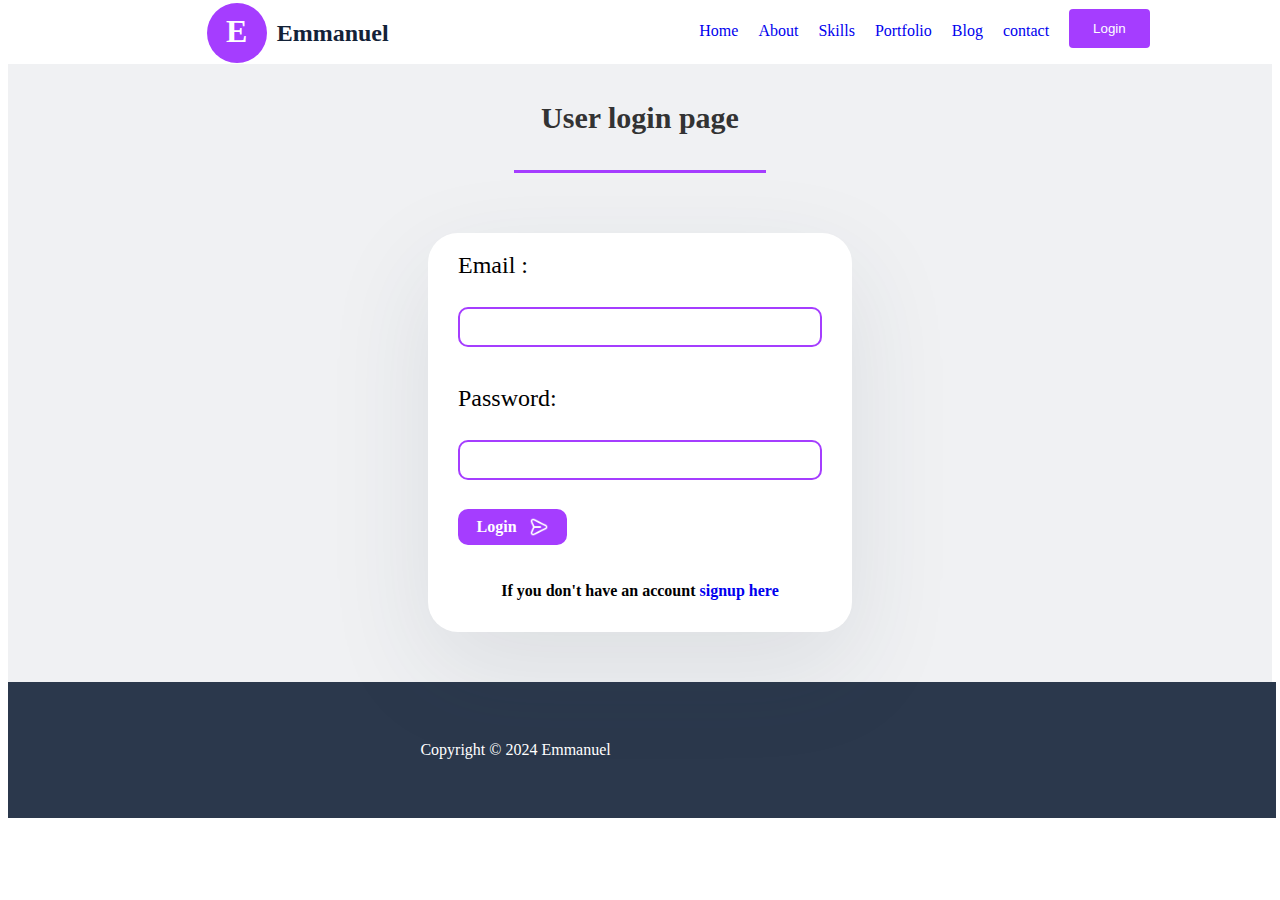
<file: admin-queries.html>
<html>
    <head>
        <meta charset='utf-8'>
        <meta http-equiv='X-UA-Compatible' content='IE=edge'>
        <title> My Brand page</title>
        <meta name='viewport' content='width=device-width, initial-scale=1'>
        <link rel="stylesheet" href="https://cdnjs.cloudflare.com/ajax/libs/font-awesome/4.7.0/css/font-awesome.min.css">
        <link rel="stylesheet" href="css/admin-panel.css"/>
        <style>

        .queries-container{
            width:100%;
            margin:auto;
            display:flex;
            flex-direction: column;
            align-items:center;
            padding:5% 0%;
            gap:15px;
        }
        .page-title{
            color: #333;
            margin:2%;
            text-align: center;
            font-family: "Work Sans";
            font-size: 32px;
            font-style: normal;
            font-weight: 700;
            line-height: 44px; 
        }
        .queries-list{
                display: flex;
                width:70%;
                flex-direction: column;
                justify-content: center;
                align-items: center;
                gap: 35px;
                border-radius: 10px;
            }

            .user-query{
                display: flex;
                width:100%;
                justify-content: center;
                align-items: center;
                gap: 35px;
                border-radius: 10px;
                padding:2% 4%;
                /*background: #FFF; */
                
            }

            .sender-message{
                display: flex;
                width:55%;
                padding: 5px 20px;
                flex-direction: column;
                justify-content: center;
                align-items: center;
                gap: 15px;
                flex-shrink: 0;
                border-left: 1px solid #000;
                
            }
            .sender-message .sender-message-subject{
                display: flex;
                justify-content: center;
                width:100%;
                color: #1D1B1B;
                text-align: center;
                font-family: "Work Sans";
                font-size: 18px;
                font-style: normal;
                text-align: center;
                font-weight: 500;
                line-height: 30px; 
            }
            .sender-message .sender-message-line{
                height:2px;
                width:40%;
                background-color:#697484;
            }
            .sender-message .sender-message-text{
                display: flex;
                width:100%;
                color:#697484;
                font-family: "Work Sans";
                font-size: 16px;
                font-style: normal;
                font-weight: 400;
                line-height: 24px; 
                text-wrap: wrap;
            }

            .sender-profile{
                display: flex;
                width:40%;
                flex-direction: column;
                padding: 3px;
                justify-content:space-around;
                align-items:center;
                
            }

            .profile-container{
                display: flex;
                width:100%;
                padding: 10px 12px;
                justify-content:space-around;
                align-items:flex-start;
                border-bottom: 1px dashed #000;
            }

            .sender-info{
                display: flex;
                width:100%;
                padding:0 0;
                flex-direction: column;
                justify-content: center;
                align-items:flex-start;
                gap: 10px;

            }
            .sender-info span{
                color: #000;
                text-align: center;
                font-family: "Work Sans";
                font-size: 18px;
                font-style: normal;
                font-weight: 400;
                line-height: 30px; 
               
            }
            .sender-info .budget-span{
                width:100%;
            }
            .sender-contact{
                display: flex;
                width:100%;
                padding:3%;
                flex-direction:column;
                justify-content:center;
                align-items:flex-start;
                gap: 10px;
                flex-shrink: 0;
                
            }
           .sender-contact-address{
            color: #000;
            font-family: "Work Sans";
            font-size: 12px;
            font-style: normal;
            font-weight: 400;
            line-height: 15px; 
            text-align: center;
            text-wrap: wrap;
           }

           .sender-contact-mail{
            color: #000;
            text-align: center;
            font-family: "Work Sans";
            font-size: 14px;
            font-style: normal;
            font-weight: 400;
            line-height: 15px;  
            text-align: center;
            text-wrap: wrap ;
           }
           .sender-contact-mail span i , .sender-contact-address span i{
            color:#000;
            font-size:18px;
            padding-right:10px;
           }
            


           @media(max-width:1050px){
                .queries-list{
                    width:90%;
                }
                .user-query{
                    width:100%;
                    
                }
                .sender-message{
                    width:60%;
                    padding:0 ;
                    margin-top:-25;
                    text-align: justify;
                    padding-left:10px;
                }
                .sender-profile{
                    width:40%;
                    padding:0;
                }
                .profile-container{
                    padding:0;
                    width:100%;
                }
                .sender-contact{
                    width:100%;
                    
                }
               
              
             }

            @media(max-width:820px){
            .queries-list{
                width:90%;
                display:flex;
                flex-direction:column;
                 }  
            }


/* client queries read more button ------------------------------------*/
            .sender-message-text{
                display: flex;
                flex-direction: column;
                gap:25px;
            }
            .checkbox-in{
                    display:none;
                }
                
                .sent-message-full{
                    display:none;
                    transition: 0.5s linear;
                }
                label{
                    display:inline-block;
                    margin-top:-20px;
                    align-self: self-start;
                    font-size:15px;
                    cursor:pointer;
                    color:#A53DFF
                }
                .checkbox-in:checked ~ .sent-message-full{
                    display:flex;
                }
                .checkbox-in:checked ~ .sent-message{
                    display:none;
                }
                .checkbox-in:checked ~ label{
                   visibility:hidden;
                }
                .checkbox-in:checked ~ label:after{
                    content:"show less";
                   visibility:visible;
                   display:flex;
                   color:red;
                   margin-top:-20px;
                } 
           /*--- delete and reply button css ----- */
           .btn1{
            cursor: pointer;
            color: #451b69;
            border-radius:5px;
            border:1px solid  #451b69;
            padding:4px;
            width:70px;

           }  
           .queries-list {
            height:100vh;
           }
    
    </style>
    </head>
    <body>
    <div class="container">
        <div class="left-side" id="left-side">
            <div class="user-profile">
                <div class="profile-image"><div>E</div></div>
                <div class="user-profile-text">Emmanuel</div>
            </div>
            <div class="left-side-menu">
                <div class="menu">
                    <div class="menu-icon">
                        <svg xmlns="http://www.w3.org/2000/svg" width="19" height="15" viewBox="0 0 35 31" fill="none">
                            <path d="M32.0833 0.1875H2.91667C1.30642 0.1875 0 1.65723 0 3.46875V27.5312C0 29.3428 1.30642 30.8125 2.91667 30.8125H32.0833C33.6936 30.8125 35 29.3428 35 27.5312V3.46875C35 1.65723 33.6936 0.1875 32.0833 0.1875ZM10.6944 6.74999C12.8394 6.74999 14.5833 8.71191 14.5833 11.125C14.5833 13.5381 12.8394 15.5 10.6944 15.5C8.54948 15.5 6.80556 13.5381 6.80556 11.125C6.80556 8.71191 8.54948 6.74999 10.6944 6.74999ZM17.5 22.9375C17.5 23.6621 16.8924 24.25 16.1389 24.25H5.25C4.49653 24.25 3.88889 23.6621 3.88889 22.9375V21.625C3.88889 19.4512 5.71788 17.6875 7.97222 17.6875H8.27604C9.02344 18.0361 9.83767 18.2344 10.6944 18.2344C11.5512 18.2344 12.3715 18.0361 13.1128 17.6875H13.4167C15.671 17.6875 17.5 19.4512 17.5 21.625V22.9375ZM31.1111 19.3281C31.1111 19.6289 30.8924 19.875 30.625 19.875H21.875C21.6076 19.875 21.3889 19.6289 21.3889 19.3281V18.2344C21.3889 17.9336 21.6076 17.6875 21.875 17.6875H30.625C30.8924 17.6875 31.1111 17.9336 31.1111 18.2344V19.3281ZM31.1111 14.9531C31.1111 15.2539 30.8924 15.5 30.625 15.5H21.875C21.6076 15.5 21.3889 15.2539 21.3889 14.9531V13.8594C21.3889 13.5586 21.6076 13.3125 21.875 13.3125H30.625C30.8924 13.3125 31.1111 13.5586 31.1111 13.8594V14.9531ZM31.1111 10.5781C31.1111 10.8789 30.8924 11.125 30.625 11.125H21.875C21.6076 11.125 21.3889 10.8789 21.3889 10.5781V9.48437C21.3889 9.18359 21.6076 8.93749 21.875 8.93749H30.625C30.8924 8.93749 31.1111 9.18359 31.1111 9.48437V10.5781Z" fill="black"/>
                        </svg>
                    </div>
                    <div class="menu-text">
                        <a href="admin-index.html">Dashboard</a>
                    </div>
                </div>
            </div>
            <div class="left-side-menu">
                <div class="menu">
                    <div class="menu-icon">
                        <svg xmlns="http://www.w3.org/2000/svg" width="19" height="15" viewBox="0 0 35 31" fill="none">
                            <path d="M10.2083 12.7656V18.2344C10.2083 19.1405 9.47379 19.875 8.56769 19.875H1.64062C0.734521 19.875 0 19.1405 0 18.2344V12.7656C0 11.8595 0.734521 11.125 1.64062 11.125H8.56769C9.47379 11.125 10.2083 11.8595 10.2083 12.7656ZM0 23.7031V29.1719C0 30.078 0.734521 30.8125 1.64062 30.8125H8.56769C9.47379 30.8125 10.2083 30.078 10.2083 29.1719V23.7031C10.2083 22.797 9.47379 22.0625 8.56769 22.0625H1.64062C0.734521 22.0625 0 22.797 0 23.7031ZM8.56769 0.1875H1.64062C0.734521 0.1875 0 0.922021 0 1.82812V7.29687C0 8.20297 0.734521 8.93749 1.64062 8.93749H8.56769C9.47379 8.93749 10.2083 8.20297 10.2083 7.29687V1.82812C10.2083 0.922021 9.47379 0.1875 8.56769 0.1875ZM14.0364 30.8125H33.3594C34.2655 30.8125 35 30.078 35 29.1719V23.7031C35 22.797 34.2655 22.0625 33.3594 22.0625H14.0364C13.1303 22.0625 12.3958 22.797 12.3958 23.7031V29.1719C12.3958 30.078 13.1303 30.8125 14.0364 30.8125ZM12.3958 1.82812V7.29687C12.3958 8.20297 13.1303 8.93749 14.0364 8.93749H33.3594C34.2655 8.93749 35 8.20297 35 7.29687V1.82812C35 0.922021 34.2655 0.1875 33.3594 0.1875H14.0364C13.1303 0.1875 12.3958 0.922021 12.3958 1.82812ZM14.0364 19.875H33.3594C34.2655 19.875 35 19.1405 35 18.2344V12.7656C35 11.8595 34.2655 11.125 33.3594 11.125H14.0364C13.1303 11.125 12.3958 11.8595 12.3958 12.7656V18.2344C12.3958 19.1405 13.1303 19.875 14.0364 19.875Z" fill="black"/>
                        </svg>
                    </div>
                    <div class="menu-text">
                        Articles 
                    </div>
                    <span ><i class="fa fa-caret-down" aria-hidden="true" style="font-size:30px;"></i></span>
                </div>
                <ul class="dropdown-menu">
                    <li><a href="new-article.html"><span><i class="fa fa-plus" aria-hidden="true"></i></span> <span>Add Article</span></a></li>
                    <li><a href="admin-blog-list.html"><span><i class="fa fa-eye" aria-hidden="true"></i></span> <span>view Articles</span></a></li>
                </ul>
            </div>

            <div class="left-side-menu">
                <div class="menu">
                    <div class="menu-icon">
                        <svg xmlns="http://www.w3.org/2000/svg" width="19" height="15" viewBox="0 0 35 31" fill="none">
                            <path d="M34.3369 10.3001C34.6035 10.0529 35 10.2842 35 10.675V26.9844C35 29.0978 33.5303 30.8125 31.7188 30.8125H3.28125C1.46973 30.8125 0 29.0978 0 26.9844V10.6829C0 10.2842 0.389648 10.0609 0.663086 10.3081C2.19434 11.6958 4.22461 13.4583 11.1973 19.368C12.6396 20.5962 15.0732 23.1802 17.5 23.1642C19.9404 23.1881 22.4219 20.5483 23.8096 19.368C30.7822 13.4583 32.8057 11.6878 34.3369 10.3001ZM17.5 20.6042C19.0859 20.6361 21.3691 18.2754 22.5176 17.3024C31.5889 9.62223 32.2793 8.9523 34.3711 7.03824C34.7676 6.67936 35 6.12109 35 5.53092V4.01562C35 1.90218 33.5303 0.1875 31.7188 0.1875H3.28125C1.46973 0.1875 0 1.90218 0 4.01562V5.53092C0 6.12109 0.232422 6.67138 0.628906 7.03824C2.7207 8.94433 3.41113 9.62223 12.4824 17.3024C13.6309 18.2754 15.9141 20.6361 17.5 20.6042Z" fill="black"/>
                        </svg>
                    </div>
                    <div class="menu-text">
                      <a href="admin-queries.html"> Queries</a>
                    </div>
                </div>
            </div>

            <div class="left-side-menu">
                <div class="menu">
                    <div class="menu-icon">
                        <svg xmlns="http://www.w3.org/2000/svg" width="19" height="15" viewBox="0 0 35 31" fill="none">
                            <path d="M34.7082 6.71315C34.5551 6.17303 33.7826 5.99 33.3328 6.38357L28.2496 10.8314L23.6094 10.1549L22.8362 6.09467L27.9194 1.64688C28.372 1.25091 28.1539 0.576204 27.5325 0.441024C24.2937 -0.261196 20.7274 0.495455 18.196 2.70978C15.4863 5.08082 14.7405 8.51775 15.8684 11.5144L1.28122 24.2782C-0.427074 25.773 -0.427074 28.1966 1.28122 29.6914C2.98952 31.1862 5.75943 31.1862 7.46773 29.6914L22.0426 16.9384C25.4688 17.9379 29.3892 17.2781 32.1167 14.8916C34.6508 12.6742 35.5141 9.54895 34.7082 6.71315ZM4.37516 28.4198C3.4694 28.4198 2.73454 27.7768 2.73454 26.9842C2.73454 26.1911 3.4694 25.5487 4.37516 25.5487C5.28092 25.5487 6.01578 26.1911 6.01578 26.9842C6.01578 27.7768 5.28092 28.4198 4.37516 28.4198Z" fill="black"/>
                        </svg>
                    </div>
                    <div class="menu-text">
                        Setting
                    </div>
                </div>
            </div>
        </div>
        <div id="snackbar"></div>
        <div class="right-side" id="right-side" >
            <div class="user-info">
                <div class="user-info-box1">
                    <button id="show-menu" onclick="showMenu()"><img src="img/menu.svg" width="18px"></button> 
                    <button id="close-menu"  onclick="closeMenu()"><i class="fa fa-close" style="font-size:30px;color:#A53DFF"></i></button>
                    <div class="user">Munezero Emmanuel</div>
                    <a href="#"><button onclick="userLogout()" class="logout">logout</button></a>
                </div>
            </div>
            <div class="queries-container">
               <div class="page-title">
                <h3>Clients ‘ Queries </h3>
               </div>
                <div class="queries-list">
                 <!-- client querries should be dispalyed here-->
                </div>
               
            </div>
            <div class="footer-section">
                Copyright © 2022 Emmanuel
            </div>
        </div> 
        
    </div>
      
     
    </body>
</html>

<script src="js/admin-menu.js"></script>
<script src="js/toastmessage.js"></script>
<script src="js/authchecks.js"></script>
<script src="js/client-query-api.js"></script>
<script>

fetchQuerries()
    
    
    
</script>
</file>
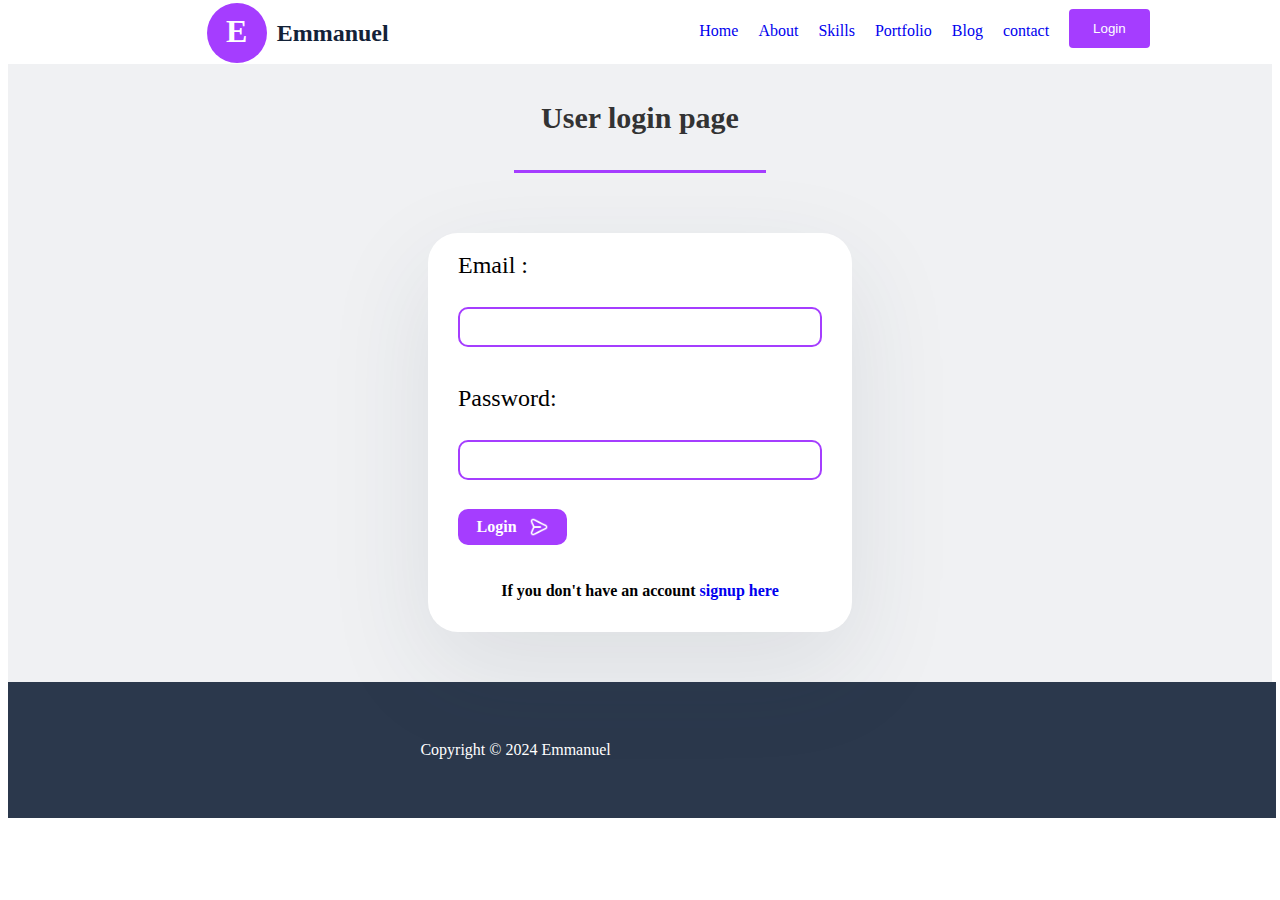
<file: login.html>
<html>
    <head>
        <meta charset='utf-8'>
        <meta http-equiv='X-UA-Compatible' content='IE=edge'>
        <title> My Brand page-Login page</title>
        <meta name='viewport' content='width=device-width, initial-scale=1'>
        <link rel="stylesheet" href="https://cdnjs.cloudflare.com/ajax/libs/font-awesome/4.7.0/css/font-awesome.min.css">
        <link rel="stylesheet" href="css/index.css"/>
        <style>
          
            .container{
                width:100%;
                display: flex;
                flex-direction: column;
                justify-content: space-between;
                align-items: center;
                padding-bottom:1%;
                background: var(--Gray-50, #F0F1F3);
            }
            .login-section{
                margin: auto;
                display: flex;
                width:40%;
                padding:3%;
                flex-direction: column;
                justify-content: space-between;
                align-items: center;
                margin-top:50px;
                gap:30px;
                
                
            }
            .login-form{
                display: flex;
                width:80%;
                padding:10px;
                flex-direction: column;
                justify-content: space-between;
                align-items: center;
                flex-shrink: 0;
                border-radius: 30px;
                background: var(--Gray-White, #FFF);
                box-shadow: 0px 36px 105px 0px rgba(43, 56, 76, 0.10);
            }
            .form-title{
                color: #333;
                text-align: center;
                font-family: "Work Sans";
                font-size: 30px;
                font-style: normal;
                font-weight: 700;
                line-height: 44px; 
                text-wrap: wrap;
                word-wrap: break-word;
            }
            .login-section span{
                width:50%;
                height: 3px;
                background: #A53DFF;
            }
            .form{
                display: flex;
                flex-direction: column;
                align-items: flex-start;
                width:90%;
                gap:20px;
            }
            .form label{
                color: #000;
                font-family: "Work Sans";
                font-size: 24px;
                font-style: normal;
                font-weight: 400;
                line-height: 44px; 
                text-wrap: wrap;
                word-break: break-all;
            }
            .form input{
                width: 100%;
                height: 40px;
                border-radius: 10px;
                border: 2px solid #A53DFF;
            }
            .form button{
                display: flex;
                width: 30%;
                padding: 8px 5px;
                justify-content: center;
                align-items: center;
                gap: 12px;
                border:none;
                border-radius: 10px;
                background: #A53DFF;
                color: #FFF;
                font-family: "Work Sans";
                font-size: 16px;
                font-style: normal;
                font-weight: 600;
                
                text-wrap: wrap;
               word-break: break-all;
               cursor: pointer;
            }

            @media(max-width:768px){
                .container{
                    margin-top:100px;
                }
            .login-section{
                width:65%;
                padding: 3% 4%;
                flex-direction: column;
            }
            .login-form{
                width:90%;
            }

            .login-section span{
                width:70%;
                height: 3px;
                background: #A53DFF;
            }

            .form button{
                width:50%
            }
        }


        @media(max-width:480px){
            .login-section{
                width:80%;
                padding: 3% 4%;
                flex-direction: column;
                
            }
            .form button{
                width:70%
            }

            .login-section span{
                width:90%;
                height: 3px;
                background: #A53DFF;
            }
           
        }

        @media(max-width:250px){
            
            
            .form button{
                width:70%;
                flex-direction: column;
                word-break: break-all;
            }

            .form-title{
                font-size:20px;
                word-break: break-all;
            }
            .login-section span{
                width:90%;
                height: 3px;
                background: #A53DFF;
            }
           
        }

        small{
            color:rgb(240, 37, 148) ;
            font-size: medium;
            margin-top:-3%;
        }

        </style>
    </head>
    <body>
        <div class="nav-bar" id="nav-bar">
            <div class="logo">
                <div class="profile-logo"><h1 style="margin:10px;">E</h1></div>
                <div class="profile-text">Emmanuel</div>
            </div>
            <ul class="link" id="link">
                <li><a href="index.html">Home</a></li>
                <li><a href="index.html#about">About</a></li>
                <li><a href="index.html#skills">Skills</a></li>
                <li><a href="index.html#portfolio">Portfolio</a></li>
                <li><a href="index.html#blog">Blog</a></li>
                <li><a href="index.html#contact">contact</a></li>
                <li id="loginLink"><a href="login.html"><button style="color:#FFFFFF;background-color: #A53DFF;">Login</button></a></li>
            </ul>
        </div>

        <div class="togle-menu" id="togle-menu">
            <button id="show-menu"><img src="img/menu.svg" width="18px"></button>
            <button id="close-menu"> <i class="fa fa-close" style="font-size:30px;color:#A53DFF"></i></button>
        </div>

        <div class="container">
            <div id="snackbar"></div>
            <div class="login-section">
                <div class="form-title">User login page</div>
                <span ></span>
                <div class="login-error" style="width:100%;text-align:center;"></div>
                <div class="login-form">
                    <form id="login" class="form">
                        <label>Email :</label>
                        <input id="email" type="text" onkeyup="handleInputs()"  value=""/>
                        <small id="error-email"></small>
                        <label>Password:</label>
                        <input id="password" type="password" onkeyup="handleInputs()"  value=""/>
                        <small id="error-password"></small>
                        <div style="width:100%;">
                             <div class="loader"></div>
                            <button class="submit-button" type="submit">Login<img src="img/Paper Plane.png" style="width:20px;height:20px;" /> </button> 
                        </div>
                    </form>
                    <h4>If you don't have an account <a href="singup.html">signup here</a></h4>
                </div>
            </div>
         </div>

        <section class="footer-section" style="margin:0; padding:2;">
            <div class="footer-nav-bar" style=" margin:3%; align-items:center;justify-content:center;">
                <p class="footer-copyright">Copyright &copy 2024 Emmanuel</p>
            </div>
        </section>
    

    </body>
    </html>  

    <script src="js/nav.js"></script>
    <script src="js/toastmessage.js"></script>
    <script src="js/userToken.js"></script>
    <script src="js/login-api.js"></script>
  <script>

   const form=document.getElementById("login");
   const email=document.getElementById('email');
   const password=document.getElementById('password');


   form.addEventListener('submit',(e)=>{
        e.preventDefault();
       //window.location.href="admin-index.html";
       const emailValue=email.value.trim();
        const passwordValue=password.value.trim();
       if(handleInputs()){
        
        let formData={
                email:emailValue,
                password:passwordValue,
            }
            userLogin(formData) 
       }
       
    })

    function handleInputs(){
        const emailValue=email.value.trim();
        const passwordValue=password.value.trim();
        
        if(emailValue ===''){
           email.style.border='1px solid red';
           document.getElementById("error-email").innerText='email field is required';
           document.getElementById("error-email").style.color="rgb(240, 37, 148)";
           return false
        }else if(!isEmail(emailValue)){
           email.style.border='1px solid red';
           document.getElementById("error-email").innerText='The email must be a valid email';
           document.getElementById("error-email").style.color="rgb(240, 37, 148)"; 
            return false;
        }
        else{
           email.style.border='1px solid #A53DFF';
           document.getElementById("error-email").innerText=''; 
         
        }

        if(passwordValue ===''){
            password.style.border='1px solid red';
            document.getElementById("error-password").innerText='password field is required';
            document.getElementById("error-password").style.color="rgb(240, 37, 148)";
            return false
        }else if(passwordValue.length <5){
            password.style.border='1px solid red';
            document.getElementById("error-password").innerText='password must be atleast 5 character length';
            document.getElementById("error-password").style.color="rgb(240, 37, 148)";
            return false
        } else{
           password.style.border='1px solid #A53DFF';
           document.getElementById("error-password").innerText='';  
           return true
        }

        /*
        function isValidName(names){
        return /^([a-zA-Z]{3,})+((\s)[a-zA-Z]{2,})?$/.test(names)
        }
        */
        function isEmail(email){
            return /^(([^<>()\[\]\\.,;:\s@"]+(\.[^<>()\[\]\\.,;:\s@"]+)*)|(".+"))@((\[[0-9]{1,3}\.[0-9]{1,3}\.[0-9]{1,3}\.[0-9]{1,3}])|(([a-zA-Z\-0-9]+\.)+[a-zA-Z]{2,}))$/.test(email)
        }
        }
    


  </script>
</file>
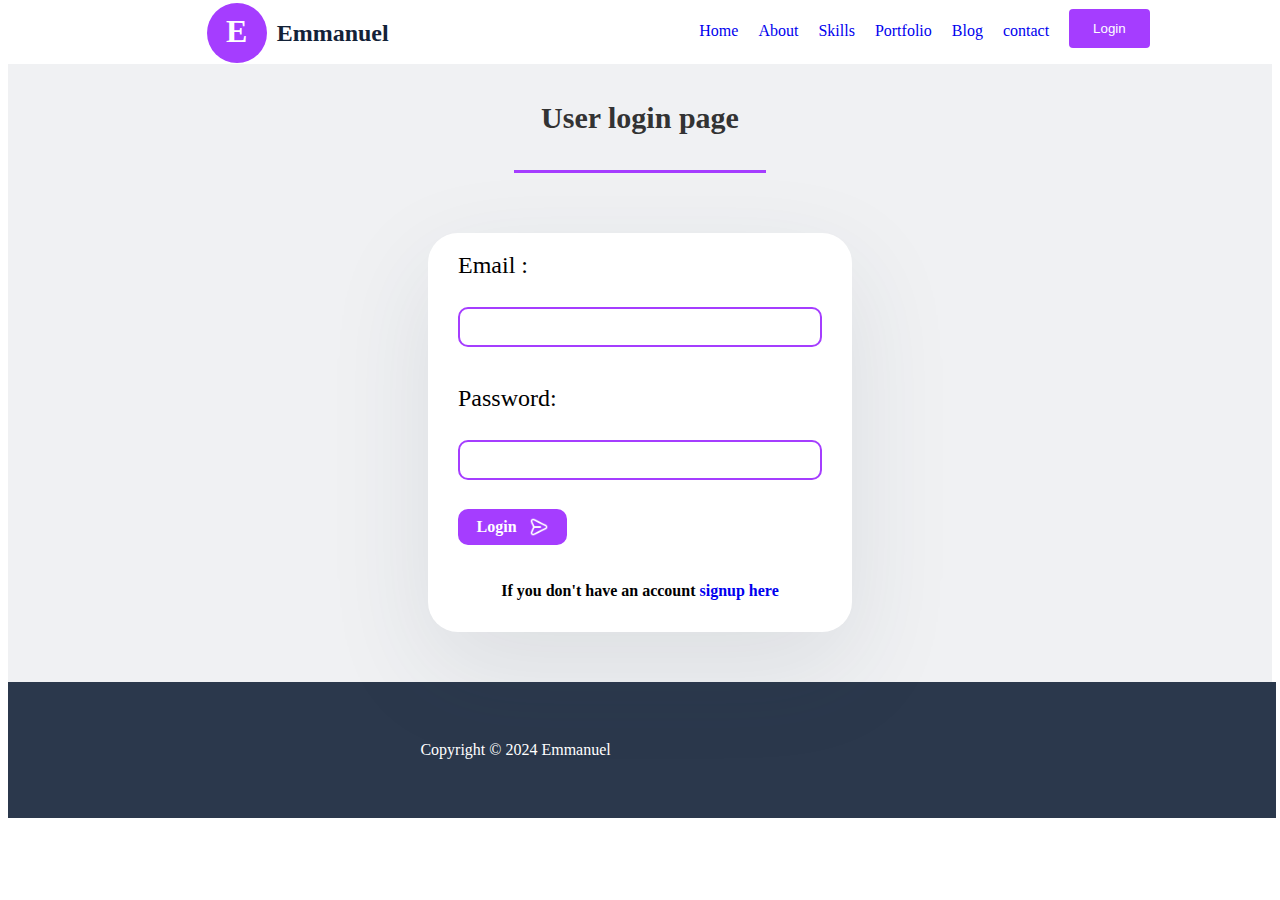
<file: new-article.html>
<html>
    <head>
        <meta charset='utf-8'>
        <meta http-equiv='X-UA-Compatible' content='IE=edge'>
        <title> My Brand page</title>
        <meta name='viewport' content='width=device-width, initial-scale=1'>
        <link rel="stylesheet" href="https://cdnjs.cloudflare.com/ajax/libs/font-awesome/4.7.0/css/font-awesome.min.css">
        <link rel="stylesheet" href="./richtexteditor/rte_theme_default.css" />
		<script type="text/javascript" src="./richtexteditor/rte.js"></script>
		<script type="text/javascript" src='./richtexteditor/plugins/all_plugins.js'></script>

        <link rel="stylesheet" href="css/admin-panel.css"/>
        <style>
        .blog-form-container{
            width:100%;
            margin:auto;
            display:flex;
            flex-direction: column;
            align-items:center;
            padding:5% 0%;
            gap:15px;
        }
        .page-title{
            color: #333;
            margin:2%;
            text-align: center;
            font-family: "Work Sans";
            font-size: 32px;
            font-style: normal;
            font-weight: 700;
            line-height: 44px; 
        }
        .article-form{
            display: flex;
            width:100%;
            padding: 27px 30px;
            flex-direction: column;
            align-items:center;
            justify-content: center;
            gap: 33px;
            flex-shrink: 0;
            align-self: stretch;
            border-radius: 20px;
            background: #FFF;
            box-shadow: 0px 4px 10px 0px rgba(0, 0, 0, 0.25);
        }
        .form-container{
            display: flex;
            width:80%;
            justify-content: center;
            align-items: center;
        }
        .input-section{
            width:100%;
            display:flex;
            flex-direction: column;
            align-items: flex-start;
            gap: 5px; 
            overflow: auto;
        }
        .input-section label{
            color: #000;
            font-family: "Work Sans";
            font-size: 16px;
            font-style: normal;
            font-weight: 400;
            line-height: 20px; /* 150% */
        }
        .input-section input{
            height:40px;
            width:100%;
            border-radius: 10px;
            border: 1px solid #000; 
        }
        .submit-button{
                display: flex;
                width: 200px;
                height:45px;
                padding: 12px 24px;
                justify-content: center;
                align-items: center;
                gap: 12px;
                border-radius: 10px;
                font-size:18px;
                border:none;
                color:#fff;
                background-color: #A53DFF;
        }
        
        small{
            color:rgb(240, 37, 148) ;
            font-size: medium;
           
        }
        .old-thumbnail{
            display:flex;
            flex-direction: column;
            display:none;
            width:15%;
            cursor: pointer;
        }
        .loader {
            width: 48px;
            height: 48px;
            border: 5px solid #462dc2;
            border-bottom-color: #FF3D00;
            border-radius: 50%;
            display: none;
            box-sizing: border-box;
            animation: rotation 1s linear infinite;
            }

            @keyframes rotation {
            0% {
                transform: rotate(0deg);
            }
            100% {
                transform: rotate(360deg);
            }
            } 
        
    </style>
    </head>
    <body>
    <div class="container">
        <div class="left-side" id="left-side">
            <div class="user-profile">
                <div class="profile-image"><div>E</div></div>
                <div class="user-profile-text">Emmanuel</div>
            </div>
            <div class="left-side-menu">
                <div class="menu">
                    <div class="menu-icon">
                        <svg xmlns="http://www.w3.org/2000/svg" width="19" height="15" viewBox="0 0 35 31" fill="none">
                            <path d="M32.0833 0.1875H2.91667C1.30642 0.1875 0 1.65723 0 3.46875V27.5312C0 29.3428 1.30642 30.8125 2.91667 30.8125H32.0833C33.6936 30.8125 35 29.3428 35 27.5312V3.46875C35 1.65723 33.6936 0.1875 32.0833 0.1875ZM10.6944 6.74999C12.8394 6.74999 14.5833 8.71191 14.5833 11.125C14.5833 13.5381 12.8394 15.5 10.6944 15.5C8.54948 15.5 6.80556 13.5381 6.80556 11.125C6.80556 8.71191 8.54948 6.74999 10.6944 6.74999ZM17.5 22.9375C17.5 23.6621 16.8924 24.25 16.1389 24.25H5.25C4.49653 24.25 3.88889 23.6621 3.88889 22.9375V21.625C3.88889 19.4512 5.71788 17.6875 7.97222 17.6875H8.27604C9.02344 18.0361 9.83767 18.2344 10.6944 18.2344C11.5512 18.2344 12.3715 18.0361 13.1128 17.6875H13.4167C15.671 17.6875 17.5 19.4512 17.5 21.625V22.9375ZM31.1111 19.3281C31.1111 19.6289 30.8924 19.875 30.625 19.875H21.875C21.6076 19.875 21.3889 19.6289 21.3889 19.3281V18.2344C21.3889 17.9336 21.6076 17.6875 21.875 17.6875H30.625C30.8924 17.6875 31.1111 17.9336 31.1111 18.2344V19.3281ZM31.1111 14.9531C31.1111 15.2539 30.8924 15.5 30.625 15.5H21.875C21.6076 15.5 21.3889 15.2539 21.3889 14.9531V13.8594C21.3889 13.5586 21.6076 13.3125 21.875 13.3125H30.625C30.8924 13.3125 31.1111 13.5586 31.1111 13.8594V14.9531ZM31.1111 10.5781C31.1111 10.8789 30.8924 11.125 30.625 11.125H21.875C21.6076 11.125 21.3889 10.8789 21.3889 10.5781V9.48437C21.3889 9.18359 21.6076 8.93749 21.875 8.93749H30.625C30.8924 8.93749 31.1111 9.18359 31.1111 9.48437V10.5781Z" fill="black"/>
                        </svg>
                    </div>
                    <div class="menu-text">
                        <a href="admin-index.html">Dashboard</a>
                    </div>
                </div>
            </div>
            <div class="left-side-menu">
                <div class="menu">
                    <div class="menu-icon">
                        <svg xmlns="http://www.w3.org/2000/svg" width="19" height="15" viewBox="0 0 35 31" fill="none">
                            <path d="M10.2083 12.7656V18.2344C10.2083 19.1405 9.47379 19.875 8.56769 19.875H1.64062C0.734521 19.875 0 19.1405 0 18.2344V12.7656C0 11.8595 0.734521 11.125 1.64062 11.125H8.56769C9.47379 11.125 10.2083 11.8595 10.2083 12.7656ZM0 23.7031V29.1719C0 30.078 0.734521 30.8125 1.64062 30.8125H8.56769C9.47379 30.8125 10.2083 30.078 10.2083 29.1719V23.7031C10.2083 22.797 9.47379 22.0625 8.56769 22.0625H1.64062C0.734521 22.0625 0 22.797 0 23.7031ZM8.56769 0.1875H1.64062C0.734521 0.1875 0 0.922021 0 1.82812V7.29687C0 8.20297 0.734521 8.93749 1.64062 8.93749H8.56769C9.47379 8.93749 10.2083 8.20297 10.2083 7.29687V1.82812C10.2083 0.922021 9.47379 0.1875 8.56769 0.1875ZM14.0364 30.8125H33.3594C34.2655 30.8125 35 30.078 35 29.1719V23.7031C35 22.797 34.2655 22.0625 33.3594 22.0625H14.0364C13.1303 22.0625 12.3958 22.797 12.3958 23.7031V29.1719C12.3958 30.078 13.1303 30.8125 14.0364 30.8125ZM12.3958 1.82812V7.29687C12.3958 8.20297 13.1303 8.93749 14.0364 8.93749H33.3594C34.2655 8.93749 35 8.20297 35 7.29687V1.82812C35 0.922021 34.2655 0.1875 33.3594 0.1875H14.0364C13.1303 0.1875 12.3958 0.922021 12.3958 1.82812ZM14.0364 19.875H33.3594C34.2655 19.875 35 19.1405 35 18.2344V12.7656C35 11.8595 34.2655 11.125 33.3594 11.125H14.0364C13.1303 11.125 12.3958 11.8595 12.3958 12.7656V18.2344C12.3958 19.1405 13.1303 19.875 14.0364 19.875Z" fill="black"/>
                        </svg>
                    </div>
                    <div class="menu-text">
                        Articles 
                    </div>
                    <span ><i class="fa fa-caret-down" aria-hidden="true" style="font-size:30px;"></i></span>
                </div>
                <ul class="dropdown-menu">
                    <li><a href="new-article.html"><span><i class="fa fa-plus" aria-hidden="true"></i></span> <span>Add Article</span></a></li>
                    <li><a href="admin-blog-list.html"><span><i class="fa fa-eye" aria-hidden="true"></i></span> <span>view Articles</span></a></li>
                </ul>
            </div>

            <div class="left-side-menu">
                <div class="menu">
                    <div class="menu-icon">
                        <svg xmlns="http://www.w3.org/2000/svg" width="19" height="15" viewBox="0 0 35 31" fill="none">
                            <path d="M34.3369 10.3001C34.6035 10.0529 35 10.2842 35 10.675V26.9844C35 29.0978 33.5303 30.8125 31.7188 30.8125H3.28125C1.46973 30.8125 0 29.0978 0 26.9844V10.6829C0 10.2842 0.389648 10.0609 0.663086 10.3081C2.19434 11.6958 4.22461 13.4583 11.1973 19.368C12.6396 20.5962 15.0732 23.1802 17.5 23.1642C19.9404 23.1881 22.4219 20.5483 23.8096 19.368C30.7822 13.4583 32.8057 11.6878 34.3369 10.3001ZM17.5 20.6042C19.0859 20.6361 21.3691 18.2754 22.5176 17.3024C31.5889 9.62223 32.2793 8.9523 34.3711 7.03824C34.7676 6.67936 35 6.12109 35 5.53092V4.01562C35 1.90218 33.5303 0.1875 31.7188 0.1875H3.28125C1.46973 0.1875 0 1.90218 0 4.01562V5.53092C0 6.12109 0.232422 6.67138 0.628906 7.03824C2.7207 8.94433 3.41113 9.62223 12.4824 17.3024C13.6309 18.2754 15.9141 20.6361 17.5 20.6042Z" fill="black"/>
                        </svg>
                    </div>
                    <div class="menu-text">
                      <a href="admin-queries.html"> Queries</a>
                    </div>
                </div>
            </div>

            <div class="left-side-menu">
                <div class="menu">
                    <div class="menu-icon">
                        <svg xmlns="http://www.w3.org/2000/svg" width="19" height="15" viewBox="0 0 35 31" fill="none">
                            <path d="M34.7082 6.71315C34.5551 6.17303 33.7826 5.99 33.3328 6.38357L28.2496 10.8314L23.6094 10.1549L22.8362 6.09467L27.9194 1.64688C28.372 1.25091 28.1539 0.576204 27.5325 0.441024C24.2937 -0.261196 20.7274 0.495455 18.196 2.70978C15.4863 5.08082 14.7405 8.51775 15.8684 11.5144L1.28122 24.2782C-0.427074 25.773 -0.427074 28.1966 1.28122 29.6914C2.98952 31.1862 5.75943 31.1862 7.46773 29.6914L22.0426 16.9384C25.4688 17.9379 29.3892 17.2781 32.1167 14.8916C34.6508 12.6742 35.5141 9.54895 34.7082 6.71315ZM4.37516 28.4198C3.4694 28.4198 2.73454 27.7768 2.73454 26.9842C2.73454 26.1911 3.4694 25.5487 4.37516 25.5487C5.28092 25.5487 6.01578 26.1911 6.01578 26.9842C6.01578 27.7768 5.28092 28.4198 4.37516 28.4198Z" fill="black"/>
                        </svg>
                    </div>
                    <div class="menu-text">
                        Setting
                    </div>
                </div>
            </div>
        </div>
        <div id="snackbar"></div>
        <div class="right-side" id="right-side" >
            <div class="user-info">
                
                <div class="user-info-box1">
                    <button id="show-menu" onclick="showMenu()"><img src="img/menu.svg" width="18px"></button> 
                    <button id="close-menu"  onclick="closeMenu()"><i class="fa fa-close" style="font-size:30px;color:#A53DFF"></i></button>
                    <div class="user">Munezero Emmanuel</div>
                    <a href="#"><button onclick="userLogout()" class="logout">logout</button></a>
                </div>
            </div>
            <div class="blog-form-container">
               <div class="page-title">
                <h3>post new article / blog here</h3>
               </div>
               <div class="form-error"></div>
               <div class="form-container">
                <form class="article-form" id="article-form" method="post">
                    <div class="input-section">
                        <label>Blog Title:</label>
                        <input class="input" id="article-title" name="article-title" type="" value=""/>
                        <small id="article-error"></small>
                    </div>
                    <div class="input-section">
                        <label>Blog intro:</label>
                        <textarea class="input" style="width:100%;box-sizing: border-box;border-radius:10px;" id="intro"  cols="5" rows="6" onchange="validateBlogIntro()"></textarea>
                        <small id="intro-error"></small>
                    </div>
                   <div class="input-section">
                        <label id="blog-thumbnail-label">Select Blog Thumbnail:</label>
                        <input id="thumbnail" name="image" type="file" value="" onchange="validateImage()"/>
                        <small id="thumbnail-error"></small>
                        
                        <div class="old-thumbnail">
                            <img class="existing-profile" style="width:100px;">
                            <br/>
                            <span style="background-color: rgb(41, 44, 44); padding:2%;border-radius:5px; color: #FFF; text-align:center;" onclick="changeThumbnail()"> change it here</span>
                        </div>
                    </div>
                    <div class="input-section">
                        <label  id="articleError">Elaborate more on your topic:</label>
                        <textarea class="input" id="inp_editor1" name="description" onchange="validateRichText()" >
                        </textarea>
                    </div>
                    <div class="input-section">
                        <span class="loader"></span>
                        <button class="submit-button" id="newArticle">
                            <span>Post Article</span>
                            <img src="img/Paper Plane.png" style="width:24px;height:24px;"/>
                        </button>

                        <button class="submit-button" id="updateArticle">
                            <span>Update Article</span>
                        </button>
                        
                    </div>
                </form>
            </div>
        </div>
        </div>
        </div> 
    </div>
      
    <div class="footer-section">
        Copyright © 2022 Emmanuel
    </div>  
    </body>
</html>

<script src="js/admin-menu.js"></script>
<script src="js/toastmessage.js"></script>
<script src="js/authchecks.js"></script>
<script src="js/create-blog-api.js"></script>
<script>
    
    var editor1 = new RichTextEditor("#inp_editor1");
    /// var editor1 = new RichTextEditor("#div_editor1", { editorResizeMode:"both"  });
    const input=document.querySelectorAll(".input");
    const form=document.getElementById('article-form')
    const title=document.getElementById("article-title");
    const thumbnail=document.getElementById('thumbnail');
    const blogIntro=document.getElementById('intro');
    const buttons=document.querySelectorAll('.submit-button');
    const updatearticle=document.getElementById('updateArticle');
    const newArticle=document.getElementById('newArticle');

    updatearticle.style.display='none';

    let date = new Date();
    let article='';
    let desc='';
    let img='';
    let clickedButtton='';


    buttons.forEach(btn=>{
        btn.addEventListener('click',()=>{
            clickedButtton=btn.id;
            
        })
    })
    


    form.addEventListener('submit',(e)=>{
        e.preventDefault();
        //handleInputs();

        if(handleInputs() && validateImage() && validateRichText()){
           
            article =document.getElementById("article-title").value;
            image=document.getElementById('thumbnail').files[0]
            desc=document.getElementById('inp_editor1').value;
            let intro=document.getElementById("intro").value;
           
            if(clickedButtton=="newArticle"){
                formData=new FormData()
                formData.append('title',article)
                formData.append('image',image)
                formData.append('blogIntro',intro)
                formData.append('content',desc)
                createBlog(formData)  
            }

            if(clickedButtton=="updateArticle"){

               const formData=new FormData()
                if(!image){
                    formData.append('title',article)
                    formData.append('blogIntro',intro)
                    formData.append('content',desc)   
                    /// window.location.href='admin-blog-list.html';
                }
             else{
                    formData.append('title',article)
                    formData.append('image',image)
                    formData.append('blogIntro',intro)
                    formData.append('content',desc)   
                    // window.location.href='admin-blog-list.html'; 

              }
            
              updateBlog(formData)

                }      
                 
            }
       
    })

    getSingleBlog()


function updateArticleFun(date,article,image,desc){
   
     /*  
    blogData[blogText].date=date;
    blogData[blogText].title=article;
    blogData[blogText].img=img;
    blogData[blogText].desc=desc;
    localStorage.setItem("formValue", JSON.stringify(blogData));
    alert ('data updated');
    window.location.href='admin-blog-list.html';
    */
}


 

        // article title validation -----------------------------------------

        input.forEach(inputElement=>{
            inputElement.addEventListener('keyup',()=>{
               // console.log(inputElement)
                handleInputs();
            })
        })
 


    function handleInputs(){
        
        const titleValue=title.value.trim();
        

        if(titleValue ===''){
            title.style.border='1px solid red';
            document.getElementById("article-error").innerText='Article title is required';
            return false;
        }else if(titleValue.length<20){
            document.getElementById("article-error").innerText='Article title should be atleast more than 20 characters'; 
            return false;
        }
        else if(titleValue.length>100){
            document.getElementById("article-error").innerText='Article title should be not greater than 100 characters'; 
            return false;
        }
        else{
            title.style.border='1px solid #A53DFF';
            document.getElementById("article-error").innerText='';  
            validateBlogIntro() ;
            return true;
            
        }

    }
        // thumbnail validation ----------------------------------------
    
    function validateBlogIntro(){
        const blogIntroValue=blogIntro.value.trim();
        if(blogIntroValue ===''){
            blogIntro.style.border='1px solid red';
            document.getElementById("intro-error").innerText='blog introduction is required';
            return false;
        }else if(blogIntroValue.length<50){
            document.getElementById("intro-error").innerText='blog introduction should be atleast more than 50 characters'; 
            return false;
        }
        else if(blogIntroValue.length>200){
            document.getElementById("intro-error").innerText='blog introduction should be not greater than 200 characters'; 
            return false;
        }
        else{
            blogIntro.style.border='1px solid #A53DFF';
            document.getElementById("intro-error").innerText='';  
            validateImage();
            return true;
            
        }
    }
    function validateImage(){
        if(clickedButtton=="updateArticle" && thumbnail.value ==''){
               return true;
            }else{
                if(thumbnail.value !==""){
                let selectedFile=thumbnail.files[0];
                let  allowedTypes = ['image/jpeg', 'image/png', 'img/jpg','image/webp'];
                
                 if (!allowedTypes.includes(selectedFile.type)) {
                    thumbnail.style.border='1px solid red';
                    thumbnail.value = '';
                    document.getElementById('thumbnail-error').innerText='Invalid file type. Please upload a JPEG, JPG, PNG, or WEBP';
                    return false;
                }else if(Math.round(selectedFile.size/1024)>2048){
                    thumbnail.style.border='1px solid red';
                    thumbnail.value = '';
                    document.getElementById('thumbnail-error').innerText='File size should not be greater than 2MB';
                    return false;
                }else{
                    thumbnail.style.border='1px solid #A53DFF'; 
                    document.getElementById('thumbnail-error').innerText='';
                    validateRichText();
                }
              }
            }

       // console.log('its working');
       const searchParams2 = new URLSearchParams(window.location.search);
       const blogText=searchParams2.get('updateBlog');
            console.log('blog',blogText)
       if(!blogText){

        let selectedFile=thumbnail.files[0];
        let  allowedTypes = ['image/jpeg', 'image/png', 'img/jpg','image/webp'];

        if(thumbnail.value==''){
            thumbnail.style.border='1px solid red';
            document.getElementById('thumbnail-error').innerText='Article thumbnail is required please select image';
        }else if (!allowedTypes.includes(selectedFile.type)) {
            thumbnail.style.border='1px solid red';
            thumbnail.value = '';
            document.getElementById('thumbnail-error').innerText='Invalid file type. Please upload a JPEG, JPG, PNG, or WEBP';
            return false;
         }else if(Math.round(selectedFile.size/1024)>2048){
            thumbnail.style.border='1px solid red';
            thumbnail.value = '';
            document.getElementById('thumbnail-error').innerText='File size should not be greater than 2MB';
            return false;
         }else{
            thumbnail.style.border='1px solid #A53DFF'; 
            document.getElementById('thumbnail-error').innerText='';
            validateRichText();
         }

        }
       return true;
    }
    

    
        // article rich textor valididation -----------------------------------------

        //const articleText2=document.getElementById("inp_editor1"); 

        editor1.attachEvent("change", function () {
            var textCount = editor1.getPlainText().trim().length;
            validateRichText() 
        });

    function validateRichText(textCount){
        //console.log('its work')
        const articleText=editor1.getPlainText().trim();
        var articleError=document.getElementById("articleError");
        //console.log(articleText)
          if(articleText.length<=300){
        
             articleError.style.color='rgb(240, 37, 148)';
             articleError.innerText='The article text should be atleast 300 charcters or more';
             return false;
          }else{
             //console.log(articleText.value);
             articleError.innerText='Elaborate more on your topic:';
             articleError.style.color='#000';
            
          }
          return true;
     }
 
function changeThumbnail(){
    console.log('i want to change it');
    document.querySelector('.old-thumbnail').style.display='none';
    document.getElementById('blog-thumbnail-label').innerText='Select Blog Thumbnail:'
    thumbnail.style.display='block';
}

</script>
</file>
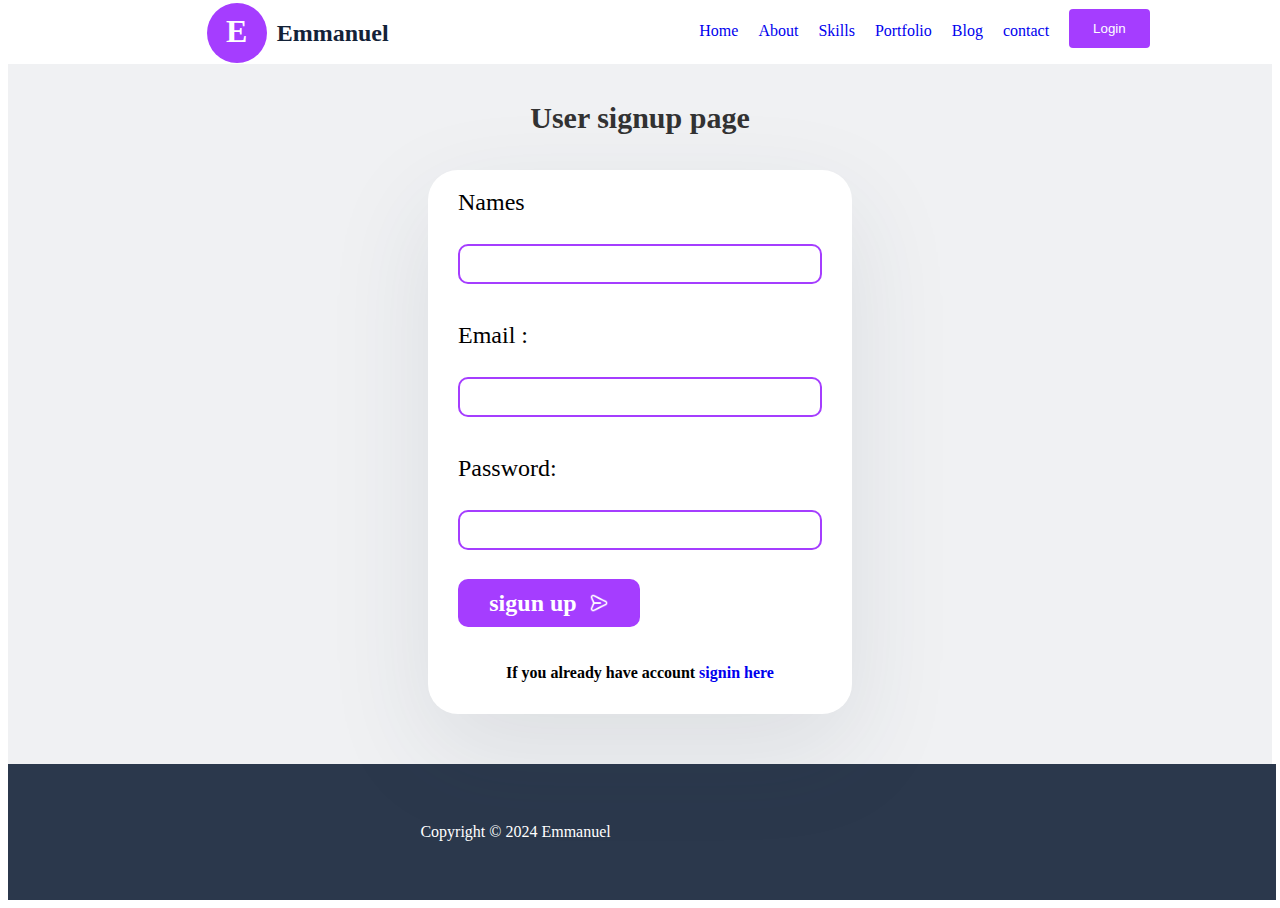
<file: singup.html>
<html>
    <head>
        <meta charset='utf-8'>
        <meta http-equiv='X-UA-Compatible' content='IE=edge'>
        <title> My Brand page-Login page</title>
        <meta name='viewport' content='width=device-width, initial-scale=1'>
        <link rel="stylesheet" href="https://cdnjs.cloudflare.com/ajax/libs/font-awesome/4.7.0/css/font-awesome.min.css">
        <link rel="stylesheet" href="css/index.css"/>
        <style>
          
            .container{
                width:100%;
                display: flex;
                flex-direction: column;
                justify-content: space-between;
                align-items: center;
                padding-bottom:1%;
                background: var(--Gray-50, #F0F1F3);
            }
            .login-section{
                margin: auto;
                display: flex;
                width:40%;
                padding:3%;
                flex-direction: column;
                justify-content: space-between;
                align-items: center;
                margin-top:50px;
                gap:30px;
                
                
            }
            .signup-form{
                display: flex;
                width:80%;
                padding:10px;
                flex-direction: column;
                justify-content: space-between;
                align-items: center;
                flex-shrink: 0;
                border-radius: 30px;
                background: var(--Gray-White, #FFF);
                box-shadow: 0px 36px 105px 0px rgba(43, 56, 76, 0.10);
            }
            .form-title{
                color: #333;
                text-align: center;
                font-family: "Work Sans";
                font-size: 30px;
                font-style: normal;
                font-weight: 700;
                line-height: 44px; 
                text-wrap: wrap;
                word-wrap: break-word;
            }
            .login-section span{
                width:50%;
                height: 3px;
                background: #A53DFF;
            }
            .form{
                display: flex;
                flex-direction: column;
                align-items: flex-start;
                width:90%;
                gap:20px;
            }
            .form label{
                color: #000;
                font-family: "Work Sans";
                font-size: 24px;
                font-style: normal;
                font-weight: 400;
                line-height: 44px; 
                text-wrap: wrap;
                word-break: break-all;
            }
            .form input{
                width: 100%;
                height: 40px;
                border-radius: 10px;
                border: 2px solid #A53DFF;
            }
            .form button{
                display: flex;
                width: 50%;
                
                padding: 12px 24px;
                justify-content: center;
                align-items: center;
                gap: 12px;
                border:none;
                border-radius: 10px;
                background: #A53DFF;
                color: #FFF;
                font-family: "Work Sans";
                font-size: 24px;
                font-style: normal;
                font-weight: 600;
                line-height: 24px;
                text-wrap: wrap;
               word-break: break-all;
            }

            @media(max-width:768px){
                .container{
                    margin-top:100px;
                }
            .login-section{
                width:65%;
                padding: 3% 4%;
                flex-direction: column;
            }
            .signup-form{
                width:90%;
            }

            .login-section span{
                width:70%;
                height: 3px;
                background: #A53DFF;
            }

            .form button{
                width:50%
            }
        }


        @media(max-width:480px){
            .login-section{
                width:80%;
                padding: 3% 4%;
                flex-direction: column;
                
            }
            .form button{
                width:70%
            }

            .login-section span{
                width:90%;
                height: 3px;
                background: #A53DFF;
            }
           
        }

        @media(max-width:250px){
            
            
            .form button{
                width:70%;
                flex-direction: column;
                word-break: break-all;
            }

            .form-title{
                font-size:20px;
                word-break: break-all;
            }
            .login-section span{
                width:90%;
                height: 3px;
                background: #A53DFF;
            }
           
        }

        small{
            color:rgb(240, 37, 148) ;
            font-size: medium;
            margin-top:-3%;
        }

        </style>
    </head>
    <body>
        <div class="nav-bar" id="nav-bar">
            <div class="logo">
                <div class="profile-logo"><h1 style="margin:10px;">E</h1></div>
                <div class="profile-text">Emmanuel</div>
            </div>
            <ul class="link" id="link">
                <li><a href="index.html">Home</a></li>
                <li><a href="index.html#about">About</a></li>
                <li><a href="index.html#skills">Skills</a></li>
                <li><a href="index.html#portfolio">Portfolio</a></li>
                <li><a href="index.html#blog">Blog</a></li>
                <li><a href="index.html#contact">contact</a></li>
                <li id="loginLink"><a href="login.html"><button style="color:#FFFFFF ; background-color: #A53DFF;">Login</button></a></li>
            </ul>
        </div>

        <div class="togle-menu" id="togle-menu">
            <button id="show-menu"><img src="img/menu.svg" width="18px"></button>
            <button id="close-menu"> <i class="fa fa-close" style="font-size:30px;color:#A53DFF"></i></button>
        </div>
        <div class="container">
            <div class="login-section">
                <div id="snackbar"></div>
                <div class="form-title">User signup page</div>
              
                <div class="signup-form">
                    <form id="signup" class="form">
                        <label>Names</label>
                        <input id="names" type="text" onkeyup="handleInputs()" value=""/>
                        <small id="error-names"></small>
                        <label>Email :</label>
                        <input id="email" type="text" onkeyup="handleInputs()" value=""/>
                        <small id="error-email"></small>
                        <label>Password:</label>
                        <input id="password" type="password" onkeyup="handleInputs()" value=""/>
                        <small id="error-password"></small>

                        <div style="width:100%;">
                            <div class="loader"></div>
                           <button class="submit-button" type="submit">sigun up<img src="img/Paper Plane.png" style="width:20px;height:20px;"/> </button> 
                        </div>
                    </form>
                    <h4>If you already have account <a href="login.html">signin here</a></h4>
                </div>
            </div>
         </div>

        <section class="footer-section" style="margin:0; padding:2;">
            <div class="footer-nav-bar" style=" margin:3%; align-items:center;justify-content:center;">
                <p class="footer-copyright">Copyright &copy 2024 Emmanuel</p>
            </div>
        </section>
    

    </body>
    </html>  

    <script src="js/nav.js"></script>
    <script src="js/toastmessage.js"></script>
    <script src="js/userToken.js"></script>
    <script src="js/register-api.js"></script>
  <script>

   const form=document.getElementById("signup");
   const names=document.getElementById('names')
   const email=document.getElementById('email');
   const password=document.getElementById('password');
 

   form.addEventListener('submit',(e)=>{
        e.preventDefault();
       //window.location.href="admin-index.html";
      if(handleInputs()){
        const emailValue=email.value.trim();
        const passwordValue=password.value.trim();
        const namesValue=names.value.trim();
        let formData={
                names:namesValue,
                email:emailValue,
                password:passwordValue,
            }
        
           userRegister(formData)
      };
    })

    function handleInputs(){
     
        const emailValue=email.value.trim();
        const passwordValue=password.value.trim();
        const namesValue=names.value.trim();
        if(namesValue ===''){
           names.style.border='1px solid red';
           document.getElementById("error-names").innerText='Name field is required';
           document.getElementById("error-names").style.color="rgb(240, 37, 148)";
           return false
        }else if(!isValidName(namesValue)){
           email.style.border='1px solid red';
           document.getElementById("error-names").innerText='We are accepting atleast 2 names and do not include any numbers or symbols';
           document.getElementById("error-names").style.color="rgb(240, 37, 148)"; 
            return false;
        }else{
           names.style.border='1px solid #A53DFF';
           document.getElementById("error-names").innerText=''; 
        }
   
        if(emailValue ===''){
           email.style.border='1px solid red';
           document.getElementById("error-email").innerText='email field is required';
           document.getElementById("error-email").style.color="rgb(240, 37, 148)";
           return false
        }else if(!isEmail(emailValue)){
           email.style.border='1px solid red';
           document.getElementById("error-email").innerText='The email must be a valid email';
           document.getElementById("error-email").style.color="rgb(240, 37, 148)"; 
            return false;
        }
        else{
           email.style.border='1px solid #A53DFF';
           document.getElementById("error-email").innerText=''; 
         
        }

        if(passwordValue ===''){
            password.style.border='1px solid red';
            document.getElementById("error-password").innerText='password field is required';
            document.getElementById("error-password").style.color="rgb(240, 37, 148)";
            return false
        }else if(passwordValue.length <5){
            password.style.border='1px solid red';
            document.getElementById("error-password").innerText='password must be atleast 5 character length';
            document.getElementById("error-password").style.color="rgb(240, 37, 148)";
            return false
        } else{
           password.style.border='1px solid #A53DFF';
           document.getElementById("error-password").innerText='';  
           return true
        }

        
        function isValidName(names){
        return /^([a-zA-Z]{3,})+((\s)[a-zA-Z]{2,})?$/.test(names)
        }
        
        function isEmail(email){
            return /^(([^<>()\[\]\\.,;:\s@"]+(\.[^<>()\[\]\\.,;:\s@"]+)*)|(".+"))@((\[[0-9]{1,3}\.[0-9]{1,3}\.[0-9]{1,3}\.[0-9]{1,3}])|(([a-zA-Z\-0-9]+\.)+[a-zA-Z]{2,}))$/.test(email)
        }
        }
    
      
  </script>
</file>
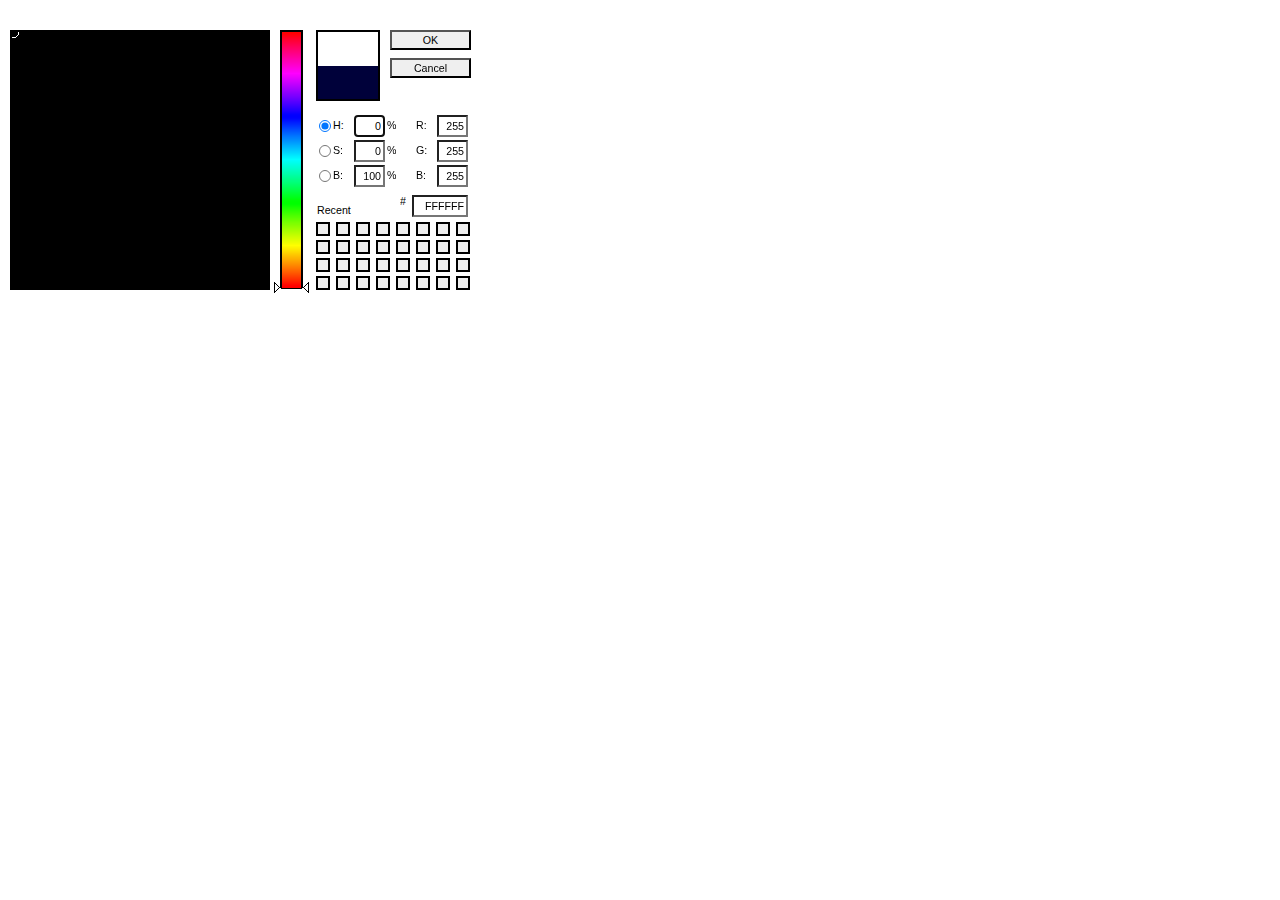
<file: richtexteditor/runtime/colorpicker_more_ns.htm>
<html xmlns="http://www.w3.org/1999/xhtml">
<head>
	<meta http-equiv="Page-Enter" content="blendTrans(Duration=0.1)" />
	<meta http-equiv="Page-Exit" content="blendTrans(Duration=0.1)" />

	<script type="text/javascript">
		function updateColor(c) {
			parent.rtecolorpicker.update(c);
		}
		function selectColor(c) {
			parent.rtecolorpicker.select(c);
		}
		function selectCancel() {
			parent.rtecolorpicker.cancel();
		}
		function setCallback(cb) {
			parent.rtecolorpicker.setCallback(cb);
		}
	</script>

	<script type="text/javascript">

		//alert("script load correctly v0.1");


		/****************************************************************\
			Cookie Functions
		\****************************************************************/


		function SetCookie(name, value, seconds) {
			localStorage.setItem("rte-" + name, value);
		}
		function GetCookie(name) {
			return localStorage.getItem("rte-" + name);
		}
		function GetCookieDictionary() {
			var dict = {};
			var cookies = document.cookie.split(';');
			for (var i = 0; i < cookies.length; i++) {
				var parts = cookies[i].split('=');
				dict[parts[0].replace(/\s/g, '')] = unescape(parts[1]);
			}
			return dict;
		}
		function GetCookieArray() {
			var arr = [];
			var cookies = document.cookie.split(';');
			for (var i = 0; i < cookies.length; i++) {
				var parts = cookies[i].split('=');
				var cookie = { name: parts[0].replace(/\s/g, ''), value: unescape(parts[1]) };
				arr[arr.length] = cookie;
			}
			return arr;
		}

		var __defaultcustomlist = ["#ffffff", "#ffffff", "#ffffff", "#ffffff", "#ffffff", "#ffffff", "#ffffff", "#ffffff"];

		function GetCustomColors() {
			var customlist = __defaultcustomlist.concat();
			for (var i = 0; i < 18; i++) {
				var color = GetCustomColor(i);
				if (color) customlist[i] = color;
			}
			return customlist;
		}
		function GetCustomColor(slot) {
			return GetCookie("CECC" + slot);
		}
		function SetCustomColor(slot, color) {
			SetCookie("CECC" + slot, color, 60 * 60 * 24 * 365);
		}

		var _origincolor = "";

		document.onmouseover = function (event) {
			event = window.event || event;
			var t = event.srcElement || event.target;
			if (t.className == "colordiv") {
				firecolorchange(t.style.backgroundColor);
			}
		}
		document.onmouseout = function (event) {
			event = window.event || event;
			var t = event.srcElement || event.target;
			if (t.className == "colordiv") {
				firecolorchange(_origincolor);
			}
		}
		document.onclick = function (event) {
			event = window.event || event;
			var t = event.srcElement || event.target;
			if (t.className == "colordiv") {
				var showname = document.getElementById("CheckboxColorNames") && document.getElementById("CheckboxColorNames").checked;
				if (showname) {
					do_select(t.getAttribute("cname") || t.style.backgroundColor);
				}
				else {
					do_select(t.getAttribute("cvalue") || t.style.backgroundColor);
				}
			}
		}


		var _editor;

		function firecolorchange(change) {

		}

		if (top.dialogArguments) {
			if (typeof (top.dialogArguments) == 'object') {
				if (top.dialogArguments.onchange) {
					firecolorchange = top.dialogArguments.onchange;
					_origincolor = top.dialogArguments.color;
					_editor = top.dialogArguments.editor;
				}
			}
		}

		var _selectedcolor = null;
		function do_select(color) {
			_selectedcolor = color;
			firecolorchange(color);
			var span = document.getElementById("divpreview");
			if (span) span.value = color;
		}
		function do_saverecent(color) {
			if (!color) return;
			if (color.length != 7) return;
			if (color.substring(0, 1) != "#") return;
			var hex = color.substring(1, 7);
			var recent = GetCookie("RecentColors");
			console.log("load recent", recent);
			if (!recent) recent = "";
			if ((recent.length % 6) != 0) recent = "";
			for (var i = 0; i < recent.length; i += 6) {
				if (recent.substr(i, 6) == hex) {
					recent = recent.substr(0, i) + recent.substr(i + 6);
					i -= 6;
				}
			}
			if (recent.length > 31 * 6)
				recent = recent.substr(0, 31 * 6);
			recent = hex + recent;
			//alert(recent);
			SetCookie("RecentColors", recent, 60 * 60 * 24 * 365);
			console.log("save recent", recent);
		}

		setCallback(do_saverecent);

		function do_insert() {
			var color;
			var divpreview = document.getElementById("divpreview");
			if (divpreview)
				color = divpreview.value;
			else
				color = _selectedcolor;
			if (!color) return;
			if (/^[0-9A-F]{6}$/ig.test(color)) {
				color = "#" + color;
			}
			try {
				document.createElement("SPAN").style.color = color;
				do_saverecent(color);
				selectColor(color);
			}
			catch (x) {
				alert(x.message);
				divpreview.value = "";
				return false;
			}
		}

		function do_Close() {
			selectCancel();
		}
	</script>

	<script type="text/javascript">
		var POSITIONADJUSTX = 22;
		var POSITIONADJUSTY = 52;
		var POSITIONADJUSTZ = 48;

		/*
		 * -----------------------------------------------------
		 * Author: Lewis E. Moten III
		 * Date: May, 16, 2004
		 * Homepage: http://www.lewismoten.com
		 * Email: lewis@moten.com
		 * -----------------------------------------------------
		 * 
		 * This code is Copyright (c) 2004 Lewis Moten, all rights reserved. 
		 * In order to receive the right to license this code for use on your 
		 * site the original code must be downloaded from lewismoten.com.
		 * License is granted to user to reuse this code on their own Web
		 * site if and only if this entire copyright notice is included. 
		 * Code written by Lewis Moten.
		 */


		var ColorMode = 1;
		var GradientPositionDark = new Boolean(false);
		var frm = new Object();
		var msg = new Object();
		var _xmlDocs = new Array();
		var _xmlIndex = -1;
		var _xml = null;
		LoadLanguage();

		window.onload = window_load;

		function initialize() {
			frm.btnCancel.onclick = btnCancel_Click;
			frm.btnOK.onclick = btnOK_Click;
			frm.txtHSB_Hue.onkeyup = Hsb_Changed;
			frm.txtHSB_Hue.onkeypress = validateNumber;
			frm.txtHSB_Saturation.onkeyup = Hsb_Changed;
			frm.txtHSB_Saturation.onkeypress = validateNumber;
			frm.txtHSB_Brightness.onkeyup = Hsb_Changed;
			frm.txtHSB_Brightness.onkeypress = validateNumber;
			frm.txtRGB_Red.onkeyup = Rgb_Changed;
			frm.txtRGB_Red.onkeypress = validateNumber;
			frm.txtRGB_Green.onkeyup = Rgb_Changed;
			frm.txtRGB_Green.onkeypress = validateNumber;
			frm.txtRGB_Blue.onkeyup = Rgb_Changed;
			frm.txtRGB_Blue.onkeypress = validateNumber;
			frm.txtHex.onkeyup = Hex_Changed;
			frm.txtHex.onkeypress = validateHex;
			frm.btnWebSafeColor.onclick = btnWebSafeColor_Click;
			frm.rdoHSB_Hue.onclick = rdoHsb_Hue_Click;
			frm.rdoHSB_Saturation.onclick = rdoHsb_Saturation_Click;
			frm.rdoHSB_Brightness.onclick = rdoHsb_Brightness_Click;

			document.getElementById("pnlGradient_Top").onclick = pnlGradient_Top_Click;
			document.getElementById("pnlGradient_Top").onmousemove = pnlGradient_Top_MouseMove;
			document.getElementById("pnlGradient_Top").onmousedown = pnlGradient_Top_MouseDown;
			document.getElementById("pnlGradient_Top").onmouseup = pnlGradient_Top_MouseUp;

			document.getElementById("pnlVertical_Top").onclick = pnlVertical_Top_Click;
			document.getElementById("pnlVertical_Top").onmousemove = pnlVertical_Top_MouseMove;
			document.getElementById("pnlVertical_Top").onmousedown = pnlVertical_Top_MouseDown;
			document.getElementById("pnlVertical_Top").onmouseup = pnlVertical_Top_MouseUp;
			document.getElementById("pnlWebSafeColor").onclick = btnWebSafeColor_Click;
			document.getElementById("pnlWebSafeColorBorder").onclick = btnWebSafeColor_Click;
			document.getElementById("pnlOldColor").onclick = pnlOldClick_Click;

			document.getElementById("lblHSB_Hue").onclick = rdoHsb_Hue_Click;
			document.getElementById("lblHSB_Saturation").onclick = rdoHsb_Saturation_Click;
			document.getElementById("lblHSB_Brightness").onclick = rdoHsb_Brightness_Click;

			frm.txtHSB_Hue.focus();
			window.focus();
		}
		function formatString(format) {
			format = new String(format);
			for (var i = 1; i < arguments.length; i++)
				format = format.replace(new RegExp("\\{" + (i - 1) + "\\}"), arguments[i]);
			return format;
		}
		function AddValue(o, value) {
			value = new String(value).toLowerCase();
			for (var i = 0; i < o.length; i++)
				if (o[i] == value) return;
			o[o.length] = value;
		}
		function SniffLanguage(l) {

		}
		function LoadNextLanguage() {

		}
		function LoadLanguage() {
			// set default language (en-us)
			msg.BadNumber = "A number between {0} and {1} is required. Closest value inserted.";
			msg.Title = "Color Picker";
			msg.SelectAColor = "Select a color:";
			msg.OKButton = "OK";
			msg.CancelButton = "Cancel";
			msg.Recent = "Recent";
			msg.WebSafeWarning = "Warning: not a web safe color";
			msg.WebSafeClick = "Click to select web safe color";
			msg.HsbHue = "H:";
			msg.HsbHueTooltip = "Hue";
			msg.HsbHueUnit = "%";
			msg.HsbSaturation = "S:";
			msg.HsbSaturationTooltip = "Saturation";
			msg.HsbSaturationUnit = "%";
			msg.HsbBrightness = "B:";
			msg.HsbBrightnessTooltip = "Brightness";
			msg.HsbBrightnessUnit = "%";
			msg.RgbRed = "R:";
			msg.RgbRedTooltip = "Red";
			msg.RgbGreen = "G:";
			msg.RgbGreenTooltip = "Green";
			msg.RgbBlue = "B:";
			msg.RgbBlueTooltip = "Blue";
			msg.Hex = "#";
			msg.RecentTooltip = "Recent:";

		}
		function AssignLanguage() {

		}
		function localize() {
			SetHTML(
				document.getElementById("lblSelectColorMessage"), msg.SelectAColor,
				document.getElementById("lblRecent"), msg.Recent,
				document.getElementById("lblHSB_Hue"), msg.HsbHue,
				document.getElementById("lblHSB_Saturation"), msg.HsbSaturation,
				document.getElementById("lblHSB_Brightness"), msg.HsbBrightness,
				document.getElementById("lblRGB_Red"), msg.RgbRed,
				document.getElementById("lblRGB_Green"), msg.RgbGreen,
				document.getElementById("lblRGB_Blue"), msg.RgbBlue,
				document.getElementById("lblHex"), msg.Hex,
				document.getElementById("lblUnitHSB_Hue"), msg.HsbHueUnit,
				document.getElementById("lblUnitHSB_Saturation"), msg.HsbSaturationUnit,
				document.getElementById("lblUnitHSB_Brightness"), msg.HsbBrightnessUnit
			);
			SetValue(
				frm.btnCancel, msg.CancelButton,
				frm.btnOK, msg.OKButton
			);
			SetTitle(
				frm.btnWebSafeColor, msg.WebSafeWarning,
				document.getElementById("pnlWebSafeColor"), msg.WebSafeClick,
				document.getElementById("pnlHSB_Hue"), msg.HsbHueTooltip,
				document.getElementById("pnlHSB_Saturation"), msg.HsbSaturationTooltip,
				document.getElementById("pnlHSB_Brightness"), msg.HsbBrightnessTooltip,
				document.getElementById("pnlRGB_Red"), msg.RgbRedTooltip,
				document.getElementById("pnlRGB_Green"), msg.RgbGreenTooltip,
				document.getElementById("pnlRGB_Blue"), msg.RgbBlueTooltip
			);

		}
		function window_load(e) {
			frm = document.getElementById("frmColorPicker");
			localize();
			initialize();

			var hex = GetQuery("Color").toUpperCase();
			if (hex == "") hex = "FFFFFF";
			if (hex.length == 7) hex = hex.substr(1, 6);
			frm.txtHex.value = hex;
			Hex_Changed(e);
			hex = Form_Get_Hex();
			SetBg(document.getElementById("pnlOldColor"), hex);

			frm.ColorType[new Number(GetCookie("ColorMode") || 0)].checked = true;
			ColorMode_Changed(e);

			var recent = GetCookie("RecentColors") || "";

			var RecentTooltip = msg.RecentTooltip;
			for (var i = 1; i < 33; i++)
				if (recent.length / 6 >= i) {
					hex = recent.substr((i - 1) * 6, 6);
					var rgb = HexToRgb(hex);
					var title = formatString(msg.RecentTooltip, hex, rgb[0], rgb[1], rgb[2]);
					SetBg(document.getElementById("pnlRecent" + i), hex);
					SetTitle(document.getElementById("pnlRecent" + i), title);
					document.getElementById("pnlRecent" + i).onclick = pnlRecent_Click;
				}
				else
					document.getElementById("pnlRecent" + i).style.border = "0px";
			//Hide(document.all["pnlRecent" + i]);
		}

		function pnlRecent_Click(e) {
			var color = e.target.style.backgroundColor;
			if (color.indexOf("rgb") != -1) {
				var rgb = new Array();
				color = color.substr(color.indexOf("(") + 1);
				color = color.substr(0, color.indexOf(")"));
				rgb[0] = new Number(color.substr(0, color.indexOf(",")));
				color = color.substr(color.indexOf(",") + 1);
				rgb[1] = new Number(color.substr(0, color.indexOf(",")));
				rgb[2] = new Number(color.substr(color.indexOf(",") + 1));
				color = RgbToHex(rgb);
			}
			else {
				color = color.substr(1, 6).toUpperCase();
			}
			frm.txtHex.value = color;
			Hex_Changed(e);
		}
		function pnlOldClick_Click(e) {
			frm.txtHex.value = document.getElementById("pnlOldColor").style.backgroundColor.substr(1, 6).toUpperCase();
			Hex_Changed(e);
		}
		function rdoHsb_Hue_Click(e) {
			frm.rdoHSB_Hue.checked = true;
			ColorMode_Changed(e);
		}
		function rdoHsb_Saturation_Click(e) {
			frm.rdoHSB_Saturation.checked = true;
			ColorMode_Changed(e);
		}
		function rdoHsb_Brightness_Click(e) {
			frm.rdoHSB_Brightness.checked = true;
			ColorMode_Changed(e);
		}
		function Hide() {
			for (var i = 0; i < arguments.length; i++)
				if (arguments[i])
					arguments[i].style.display = "none";
		}
		function Show() {
			for (var i = 0; i < arguments.length; i++)
				if (arguments[i])
					arguments[i].style.display = "";
		}
		function SetValue() {
			for (var i = 0; i < arguments.length; i += 2)
				arguments[i].value = arguments[i + 1];
		}
		function SetTitle() {
			for (var i = 0; i < arguments.length; i += 2)
				arguments[i].title = arguments[i + 1];
		}
		function SetHTML() {
			for (var i = 0; i < arguments.length; i += 2)
				arguments[i].innerHTML = arguments[i + 1];
		}
		function SetBg() {
			for (var i = 0; i < arguments.length; i += 2) {
				if (arguments[i])
					arguments[i].style.backgroundColor = "#" + arguments[i + 1];
			}
		}
		function SetBgPosition() {
			for (var i = 0; i < arguments.length; i += 3)
				arguments[i].style.backgroundPosition = arguments[i + 1] + "px " + arguments[i + 2] + "px";
		}
		function ColorMode_Changed(e) {
			for (var i = 0; i < 3; i++)
				if (frm.ColorType[i].checked) ColorMode = i;
			SetCookie("ColorMode", ColorMode, 60 * 60 * 24 * 365);

			Hide(
				document.getElementById("pnlGradientHsbHue_Hue"),
				document.getElementById("pnlGradientHsbHue_Black"),
				document.getElementById("pnlGradientHsbHue_White"),
				document.getElementById("pnlVerticalHsbHue_Background"),
				document.getElementById("pnlVerticalHsbSaturation_Hue"),
				document.getElementById("pnlVerticalHsbSaturation_White"),
				document.getElementById("pnlVerticalHsbBrightness_Hue"),
				document.getElementById("pnlVerticalHsbBrightness_Black"),
				document.getElementById("pnlVerticalRgb_Start"),
				document.getElementById("pnlVerticalRgb_End"),
				document.getElementById("pnlGradientRgb_Base"),
				document.getElementById("pnlGradientRgb_Invert"),
				document.getElementById("pnlGradientRgb_Overlay1"),
				document.getElementById("pnlGradientRgb_Overlay2")
			);

			switch (ColorMode) {
				case 0:
					document.getElementById("imgGradient").src = "images/cpns_ColorSpace1.png";
					Show(
						document.getElementById("pnlGradientHsbHue_Hue"),
						document.getElementById("pnlGradientHsbHue_Black"),
						document.getElementById("pnlGradientHsbHue_White"),
						document.getElementById("pnlVerticalHsbHue_Background")
					);
					Hsb_Changed(e);
					break;
				case 1:
					document.getElementById("imgGradient").src = "images/cpns_ColorSpace2.png";
					document.getElementById("pnlVerticalHsbSaturation_Hue").src = "images/cpns_Vertical1.png";
					Show(
						document.getElementById("pnlGradientHsbHue_Hue"),
						document.getElementById("pnlVerticalHsbSaturation_Hue")
					);
					document.getElementById("pnlGradientHsbHue_Hue").style.backgroundColor = "#000000";
					Hsb_Changed(e);
					break;
				case 2:
					document.getElementById("imgGradient").src = "images/cpns_ColorSpace2.png";
					document.getElementById("pnlVerticalHsbSaturation_Hue").src = "images/cpns_Vertical2.png";
					Show(
						document.getElementById("pnlGradientHsbHue_Hue"),
						document.getElementById("pnlVerticalHsbSaturation_Hue")
					);
					document.getElementById("pnlGradientHsbHue_Hue").style.backgroundColor = "#ffffff";
					Hsb_Changed(e);
					break;
				default:
					break;
			}
		}
		function btnWebSafeColor_Click(e) {
			var rgb = HexToRgb(frm.txtHex.value);
			rgb = RgbToWebSafeRgb(rgb);
			frm.txtHex.value = RgbToHex(rgb);
			Hex_Changed(e);
		}
		function checkWebSafe() {
			var rgb = Form_Get_Rgb();
			if (RgbIsWebSafe(rgb)) {
				Hide(
					frm.btnWebSafeColor,
					document.getElementById("pnlWebSafeColor"),
					document.getElementById("pnlWebSafeColorBorder")
				);
			}
			else {
				rgb = RgbToWebSafeRgb(rgb);
				SetBg(document.getElementById("pnlWebSafeColor"), RgbToHex(rgb));
				Show(
					frm.btnWebSafeColor,
					document.getElementById("pnlWebSafeColor"),
					document.getElementById("pnlWebSafeColorBorder")
				);
			}
		}
		function validateNumber(e) {
			var key = String.fromCharCode(e.which);
			if (IgnoreKey(e)) return;
			if ("01234567879".indexOf(key) != -1) return;
			e.which = 0;
		}
		function validateHex(e) {
			if (IgnoreKey(e)) return;
			var key = String.fromCharCode(e.which);
			if ("abcdef".indexOf(key) != -1) {
				//e.which = key.toUpperCase().charCodeAt(0);
				return;
			}
			if ("01234567879ABCDEF".indexOf(key) != -1) return;
			//e.which = 0;	
		}
		function IgnoreKey(e) {
			var key = String.fromCharCode(e.which);
			var keys = new Array(0, 8, 9, 13, 27);
			if (key == null) return true;
			for (var i = 0; i < 5; i++)
				if (e.which == keys[i]) return true;
			return false;
		}
		function btnCancel_Click() {
			selectCancel();
		}
		function btnOK_Click() {
			var hex = "#"+ new String(frm.txtHex.value);
			//alert(hex);
			do_saverecent(hex);
			selectColor(hex);
		}
		function SetGradientPosition(e) {
			
			var x = e.offsetX;
			var y = e.offsetY;

			if (e.type == "mousemove" || e.type == "mouseup") {
				x -= 12;	//browser bug , the offsetX includes offsetLeft
				y -= 32;	//browser bug
			}

			x = x < 0 ? 0 : x > 255 ? 255 : x;
			y = y < 0 ? 0 : y > 255 ? 255 : y;

			SetBgPosition(document.getElementById("pnlGradientPosition"), x - 5, y - 5);
			switch (ColorMode) {
				case 0:
					var hsb = new Array(0, 0, 0);
					hsb[1] = x / 255;
					hsb[2] = 1 - (y / 255);
					frm.txtHSB_Saturation.value = Math.round(hsb[1] * 100);
					frm.txtHSB_Brightness.value = Math.round(hsb[2] * 100);
					Hsb_Changed(e);
					break;
				case 1:
					var hsb = new Array(0, 0, 0);
					hsb[0] = x / 255;
					hsb[2] = 1 - (y / 255);
					frm.txtHSB_Hue.value = hsb[0] == 1 ? 0 : Math.round(hsb[0] * 360);
					frm.txtHSB_Brightness.value = Math.round(hsb[2] * 100);
					Hsb_Changed(e);
					break;
				case 2:
					var hsb = new Array(0, 0, 0);
					hsb[0] = x / 255;
					hsb[1] = 1 - (y / 255);
					frm.txtHSB_Hue.value = hsb[0] == 1 ? 0 : Math.round(hsb[0] * 360);
					frm.txtHSB_Saturation.value = Math.round(hsb[1] * 100);
					Hsb_Changed(e);
					break;
			}
		}
		function Hex_Changed(e) {
			var hex = Form_Get_Hex();
			var rgb = HexToRgb(hex);
			var hsb = RgbToHsb(rgb);
			Form_Set_Rgb(rgb);
			Form_Set_Hsb(hsb);
			SetBg(document.getElementById("pnlNewColor"), hex);
			SetupCursors(e);
			SetupGradients();
			checkWebSafe();
			updateColor("#" + hex);
		}
		function Rgb_Changed(e) {
			var rgb = Form_Get_Rgb();
			var hsb = RgbToHsb(rgb);
			var hex = RgbToHex(rgb);
			Form_Set_Hsb(hsb);
			Form_Set_Hex(hex);
			SetBg(document.getElementById("pnlNewColor"), hex);
			SetupCursors(e);
			SetupGradients();
			checkWebSafe();
			updateColor("#" + hex);
		}
		function Hsb_Changed(e) {
			var hsb = Form_Get_Hsb();
			var rgb = HsbToRgb(hsb);
			var hex = RgbToHex(rgb);
			Form_Set_Rgb(rgb);
			Form_Set_Hex(hex);
			SetBg(document.getElementById("pnlNewColor"), hex);
			SetupCursors(e);
			SetupGradients();
			checkWebSafe();
			updateColor("#"+hex);
		}
		function Form_Set_Hex(hex) {
			frm.txtHex.value = hex;
		}

		function Form_Get_Hex() {
			var hex = new String(frm.txtHex.value);
			for (var i = 0; i < hex.length; i++)
				if ("0123456789ABCDEFabcdef".indexOf(hex.substr(i, 1)) == -1) {
					hex = "000000";
					frm.txtHex.value = hex;
					alert(formatString(msg.BadNumber, "000000", "FFFFFF"));
					break;
				}
			while (hex.length < 6)
				hex = "0" + hex;
			return hex;
		}
		function Form_Get_Hsb() {
			var hsb = new Array(0, 0, 0);

			hsb[0] = new Number(frm.txtHSB_Hue.value) / 360;
			hsb[1] = new Number(frm.txtHSB_Saturation.value) / 100;
			hsb[2] = new Number(frm.txtHSB_Brightness.value) / 100;
			if (hsb[0] > 1 || isNaN(hsb[0])) {
				hsb[0] = 1;
				frm.txtHSB_Hue.value = 360;
				alert(formatString(msg.BadNumber, 0, 360));
			}
			if (hsb[1] > 1 || isNaN(hsb[1])) {
				hsb[1] = 1;
				frm.txtHSB_Saturation.value = 100;
				alert(formatString(msg.BadNumber, 0, 100));
			}
			if (hsb[2] > 1 || isNaN(hsb[2])) {
				hsb[2] = 1;
				frm.txtHSB_Brightness.value = 100;
				alert(formatString(msg.BadNumber, 0, 100));
			}
			return hsb;
		}
		function Form_Set_Hsb(hsb) {
			SetValue(
				frm.txtHSB_Hue, Math.round(hsb[0] * 360),
				frm.txtHSB_Saturation, Math.round(hsb[1] * 100),
				frm.txtHSB_Brightness, Math.round(hsb[2] * 100)
			)
		}
		function Form_Get_Rgb() {
			var rgb = new Array(0, 0, 0);
			rgb[0] = new Number(frm.txtRGB_Red.value);
			rgb[1] = new Number(frm.txtRGB_Green.value);
			rgb[2] = new Number(frm.txtRGB_Blue.value);

			if (rgb[0] > 255 || isNaN(rgb[0]) || rgb[0] != Math.round(rgb[0])) {
				rgb[0] = 255;
				frm.txtRGB_Red.value = 255;
				alert(formatString(msg.BadNumber, 0, 255));
			}
			if (rgb[1] > 255 || isNaN(rgb[1]) || rgb[1] != Math.round(rgb[1])) {
				rgb[1] = 255;
				frm.txtRGB_Green.value = 255;
				alert(formatString(msg.BadNumber, 0, 255));
			}
			if (rgb[2] > 255 || isNaN(rgb[2]) || rgb[2] != Math.round(rgb[2])) {
				rgb[2] = 255;
				frm.txtRGB_Blue.value = 255;
				alert(formatString(msg.BadNumber, 0, 255));
			}
			return rgb;
		}
		function Form_Set_Rgb(rgb) {
			frm.txtRGB_Red.value = rgb[0];
			frm.txtRGB_Green.value = rgb[1];
			frm.txtRGB_Blue.value = rgb[2];
		}
		function SetupCursors(e) {
			var hsb = Form_Get_Hsb();
			var rgb = Form_Get_Rgb();
			if (RgbToYuv(rgb)[0] >= .5) SetGradientPositionDark();
			else SetGradientPositionLight();
			if (e.target != null) {
				if (e.target.id == "pnlGradient_Top") return;
				if (e.target.id == "pnlVertical_Top") return;
			}
			var x;
			var y;
			var z;

			if (ColorMode >= 0 && ColorMode <= 2)
				for (var i = 0; i < 3; i++)
					hsb[i] *= 255;

			switch (ColorMode) {
				case 0:
					x = hsb[1];
					y = hsb[2];
					z = hsb[0] == 0 ? 1 : hsb[0];
					break;
				case 1:
					x = hsb[0] == 0 ? 1 : hsb[0];
					y = hsb[2];
					z = hsb[1];
					break;
				case 2:
					x = hsb[0] == 0 ? 1 : hsb[0];
					y = hsb[1];
					z = hsb[2];
					break;
			}

			y = 255 - y;
			z = 255 - z;

			SetBgPosition(document.getElementById("pnlGradientPosition"), x - 5, y - 5);
			document.getElementById("pnlVerticalPosition").style.top = (z + 27) + "px";
		}
		function SetupGradients() {
			var hsb = Form_Get_Hsb();
			var rgb = Form_Get_Rgb();
			switch (ColorMode) {
				case 0:
					SetBg(document.getElementById("pnlGradientHsbHue_Hue"), RgbToHex(HueToRgb(hsb[0])));
					break;
				case 1:
					SetBg(document.getElementById("pnlVerticalHsbSaturation_Hue"), RgbToHex(HsbToRgb(new Array(hsb[0], 1, hsb[2]))));
					break;
				case 2:
					SetBg(document.getElementById("pnlVerticalHsbSaturation_Hue"), RgbToHex(HsbToRgb(new Array(hsb[0], hsb[1], 1))));
					break;
				default:
			}
		}
		function SetGradientPositionDark() {
			if (GradientPositionDark) return;
			GradientPositionDark = true;
			document.getElementById("pnlGradientPosition").style.backgroundImage = "url(images/cpns_GradientPositionDark.gif)";
		}
		function SetGradientPositionLight() {
			if (!GradientPositionDark) return;
			GradientPositionDark = false;
			document.getElementById("pnlGradientPosition").style.backgroundImage = "url(images/cpns_GradientPositionLight.gif)";
		}
		function pnlGradient_Top_Click(e) {
			e.cancelBubble = true;
			SetGradientPosition(e)
			document.getElementById("pnlGradient_Top").className = "GradientNormal";
			_down = false;
		}
		var _down = false;
		function pnlGradient_Top_MouseMove(e) {
			e.cancelBubble = true;
			if (!_down) return;
			SetGradientPosition(e)
		}
		function pnlGradient_Top_MouseDown(e) {
			e.cancelBubble = true;
			_down = true;
			SetGradientPosition(e)
			document.getElementById("pnlGradient_Top").className = "GradientFullScreen";
		}
		function pnlGradient_Top_MouseUp(e) {
			_down = false;
			e.cancelBubble = true;
			SetGradientPosition(e)
			document.getElementById("pnlGradient_Top").className = "GradientNormal";
		}
		function Document_MouseUp() {
			e.cancelBubble = true;
			document.getElementById("pnlGradient_Top").className = "GradientNormal";
		}
		function SetVerticalPosition(e) {

			var z = e.offsetY-6;

			if (z < 27) z = 27;
			if (z > 282) z = 282;
			document.getElementById("pnlVerticalPosition").style.top = z + "px";
			z = 1 - ((z - 27) / 255);

			switch (ColorMode) {
				case 0:
					if (z == 1) z = 0;
					frm.txtHSB_Hue.value = Math.round(z * 360);
					Hsb_Changed(e);
					break;
				case 1:
					frm.txtHSB_Saturation.value = Math.round(z * 100);
					Hsb_Changed(e);
					break;
				case 2:
					frm.txtHSB_Brightness.value = Math.round(z * 100);
					Hsb_Changed(e);
					break;
			}
		}
		function pnlVertical_Top_Click(e) {
			SetVerticalPosition(e, e.pageY - 5);
			e.cancelBubble = true;
		}
		function pnlVertical_Top_MouseMove(e) {
			if (!window._isverdown) return;
			if (e.which != 1) return;
			SetVerticalPosition(e, e.pageY - 5);
			e.cancelBubble = true;
		}
		function pnlVertical_Top_MouseDown(e) {
			window._isverdown = true;
			SetVerticalPosition(e, e.pageY - 5);
			e.cancelBubble = true;
		}
		function pnlVertical_Top_MouseUp(e) {
			window._isverdown = false;
			SetVerticalPosition(e, e.pageY - 5);
			e.cancelBubble = true;
		}


		function GetQuery(name) {
			var i = 0;
			while (window.location.search.indexOf(name + "=", i) != -1) {
				var value = window.location.search.substr(window.location.search.indexOf(name + "=", i));
				value = value.substr(name.length + 1);
				if (value.indexOf("&") != -1)
					if (value.indexOf("&") == 0)
						value = "";
					else
						value = value.substr(0, value.indexOf("&"));
				return unescape(value);
			}
			return "";
		}
		function RgbIsWebSafe(rgb) {
			var hex = RgbToHex(rgb);
			for (var i = 0; i < 3; i++)
				if ("00336699CCFF".indexOf(hex.substr(i * 2, 2)) == -1) return false;
			return true;
		}
		function RgbToWebSafeRgb(rgb) {
			var safeRgb = new Array(rgb[0], rgb[1], rgb[2]);
			if (RgbIsWebSafe(rgb)) return safeRgb;
			var safeValue = new Array(0x00, 0x33, 0x66, 0x99, 0xCC, 0xFF);
			for (var i = 0; i < 3; i++)
				for (var j = 1; j < 6; j++)
					if (safeRgb[i] > safeValue[j - 1] && safeRgb[i] < safeValue[j]) {
						if (safeRgb[i] - safeValue[j - 1] > safeValue[j] - safeRgb[i])
							safeRgb[i] = safeValue[j];
						else
							safeRgb[i] = safeValue[j - 1];
						break;
					}
			return safeRgb;
		}
		function RgbToYuv(rgb) {
			var yuv = new Array();

			yuv[0] = (rgb[0] * 0.299 + rgb[1] * 0.587 + rgb[2] * 0.114) / 255;
			yuv[1] = (rgb[0] * -0.169 + rgb[1] * -0.332 + rgb[2] * 0.500 + 128) / 255;
			yuv[2] = (rgb[0] * 0.500 + rgb[1] * -0.419 + rgb[2] * -0.0813 + 128) / 255;

			return yuv;
		}
		function RgbToHsb(rgb) {
			var sRgb = new Array(rgb[0], rgb[1], rgb[2]);
			var min = new Number(1);
			var max = new Number(0);
			var delta = new Number(1);
			var hsb = new Array(0, 0, 0);
			var deltaRgb = new Array();

			for (var i = 0; i < 3; i++) {
				sRgb[i] = rgb[i] / 255;
				if (sRgb[i] < min) min = sRgb[i];
				if (sRgb[i] > max) max = sRgb[i];
			}

			delta = max - min;
			hsb[2] = max;

			if (delta == 0) return hsb;

			hsb[1] = delta / max;

			for (var i = 0; i < 3; i++)
				deltaRgb[i] = (((max - sRgb[i]) / 6) + (delta / 2)) / delta;

			if (sRgb[0] == max)
				hsb[0] = deltaRgb[2] - deltaRgb[1];
			else if (sRgb[1] == max)
				hsb[0] = (1 / 3) + deltaRgb[0] - deltaRgb[2];
			else if (sRgb[2] == max)
				hsb[0] = (2 / 3) + deltaRgb[1] - deltaRgb[0];

			if (hsb[0] < 0)
				hsb[0] += 1;
			else if (hsb[0] > 1)
				hsb[0] -= 1;
			return hsb;
		}
		function HsbToRgb(hsb) {
			var rgb = HueToRgb(hsb[0]);
			var s = hsb[2] * 255;

			for (var i = 0; i < 3; i++) {
				rgb[i] = rgb[i] * hsb[2];
				rgb[i] = ((rgb[i] - s) * hsb[1]) + s;
				rgb[i] = Math.round(rgb[i]);
			}
			return rgb;
		}
		function RgbToHex(rgb) {
			var hex = new String();

			for (var i = 0; i < 3; i++) {
				rgb[2 - i] = Math.round(rgb[2 - i]);
				hex = rgb[2 - i].toString(16) + hex;
				if (hex.length % 2 == 1) hex = "0" + hex;
			}

			return hex.toUpperCase();
		}
		function HexToRgb(hex) {
			var rgb = new Array();
			for (var i = 0; i < 3; i++)
				rgb[i] = new Number("0x" + hex.substr(i * 2, 2));
			return rgb;
		}
		function HueToRgb(hue) {
			var degrees = hue * 360;
			var rgb = new Array(0, 0, 0);
			var percent = (degrees % 60) / 60;

			if (degrees < 60) {
				rgb[0] = 255;
				rgb[1] = percent * 255;
			}
			else if (degrees < 120) {
				rgb[1] = 255;
				rgb[0] = (1 - percent) * 255;
			}
			else if (degrees < 180) {
				rgb[1] = 255;
				rgb[2] = percent * 255;
			}
			else if (degrees < 240) {
				rgb[2] = 255;
				rgb[1] = (1 - percent) * 255;
			}
			else if (degrees < 300) {
				rgb[2] = 255;
				rgb[0] = percent * 255;
			}
			else if (degrees < 360) {
				rgb[0] = 255;
				rgb[2] = (1 - percent) * 255;
			}

			return rgb;
		}
		function CheckHexSelect() {
			if (window.do_select && window.frm && frm.txtHex) {
				var color = "#" + frm.txtHex.value;
				if (color.length == 7) {
					if (window.__cphex != color) {
						window.__cphex = color;
						window.do_select(color)
					}
				}
			}
		}
		setInterval(CheckHexSelect, 10);
	</script>

	<style>
		body, input, textarea, button, select, fieldset, table {
			color: windowtext;
			font-family: -apple-system, BlinkMacSystemFont, "Segoe UI", Roboto, Helvetica, Arial, sans-serif, "Apple Color Emoji", "Segoe UI Emoji", "Segoe UI Symbol";
			font-size: 12px;
		}

		table, textarea {
			text-align: left;
		}

		button {
			padding-top: 1px;
			height: 22px;
		}

		.formbutton {
			cursor: pointer;
			padding: 1px 10px;
		}

		#uploader input {
			cursor: pointer;
			padding: 1px 10px;
			height: 21px;
			vertical-align: top;
		}

		#uploader {
			padding: 10px 0 10px 30px;
			width: 100px;
		}

		fieldset {
			border: 1px solid #dddddd;
			padding: 2px;
		}

		.boxBg {
			background-color: #dddddd;
		}

		.boxBorder {
			border: 1px solid #dddddd;
		}

		.normal {
			color: windowtext;
			font-family: -apple-system, BlinkMacSystemFont, "Segoe UI", Roboto, Helvetica, Arial, sans-serif, "Apple Color Emoji", "Segoe UI Emoji", "Segoe UI Symbol";
			font-size: 11px;
		}

		.sortable {
			color: windowtext;
			font-family: -apple-system, BlinkMacSystemFont, "Segoe UI", Roboto, Helvetica, Arial, sans-serif, "Apple Color Emoji", "Segoe UI Emoji", "Segoe UI Symbol";
			font-size: 11px;
		}

		body {
			overflow: hidden;
			margin: 0px;
			padding: 0px;
			height: 100%;
		}

		.buttons a {
			width: 100px;
			margin: 0 7px 3px 0;
			text-decoration: none;
			background-color: #f5f5f5;
			background: url(images/formbg.gif) repeat-x left top;
			border-top: solid 1px #cccccc;
			border-left: solid 1px #cccccc;
			border-right: solid 1px #aaaaaa;
			border-bottom: solid 1px #aaaaaa;
			padding: 4px 12px 5px 5px;
			display: block;
			cursor: pointer;
			font-family: -apple-system, BlinkMacSystemFont, "Segoe UI", Roboto, Helvetica, Arial, sans-serif, "Apple Color Emoji", "Segoe UI Emoji", "Segoe UI Symbol";
			font-size: 11px;
			line-height: 120%;
			color: #333;
			outline: none;
			font-weight: normal;
		}

			.buttons a img {
				margin: 0 3px -3px 0 !important;
				width: 16px;
				height: 16px;
				padding: 0 !important;
				border: none !important;
				display: inline !important;
			}

			.buttons a:hover {
				background-color: #C0DDFC;
				background: url(images/formbg2.gif) repeat-x left top;
				border: 1px solid #3388ff;
				color: #333;
			}

			.buttons a.current {
				background-color: #C0DDFC;
				background: url(images/formbg2.gif) repeat-x left top;
				border: 1px solid #3388ff;
				color: #333;
			}

				.buttons a.current:hover {
					background: url(images/formbg.gif) repeat-x left top;
					border-top: solid 1px #cccccc;
					border-left: solid 1px #cccccc;
					border-right: solid 1px #aaaaaa;
					border-bottom: solid 1px #aaaaaa;
				}

		#div_demo {
			position: static !important;
			width: 100% !important;
			height: 100% !important;
		}

		#outer {
			width: 300px;
			overflow: auto;
			height: 150px;
			margin-top: 7px;
			background-color: #ffffff;
			font-family: -apple-system, BlinkMacSystemFont, "Segoe UI", Roboto, Helvetica, Arial, sans-serif, "Apple Color Emoji", "Segoe UI Emoji", "Segoe UI Symbol";
			font-size: 11px;
			border: #dddddd 1px solid;
		}

		.inputbuttoncancel, .inputbuttoninsert {
			width: 80px;
			padding-top: 2px;
		}

		.dialogButton {
			border: 1px solid #f5f5f4;
			padding: 1px;
		}

		.editimgDisabled {
			/*filter:gray alpha(opacity=25);opacity: .25; -moz-opacity: .25;*/
		}

		.filelistHeadCol A {
			font-family: -apple-system, BlinkMacSystemFont, "Segoe UI", Roboto, Helvetica, Arial, sans-serif, "Apple Color Emoji", "Segoe UI Emoji", "Segoe UI Symbol";
			font-size: 11px;
			/*	cursor: default; */
			color: windowtext;
		}

		a.filelistHeadCol:visited, a.filelistHeadCol:link /* Font used for links in the navigation menu */ {
			font-family: -apple-system, BlinkMacSystemFont, "Segoe UI", Roboto, Helvetica, Arial, sans-serif, "Apple Color Emoji", "Segoe UI Emoji", "Segoe UI Symbol";
			font-size: 11px;
			color: #ffffff;
			text-decoration: none;
		}

		a.filelistHeadCol:Hover /* Font used for hovering over a link in the navigation menu */ {
			color: #FF3300;
			font-family: -apple-system, BlinkMacSystemFont, "Segoe UI", Roboto, Helvetica, Arial, sans-serif, "Apple Color Emoji", "Segoe UI Emoji", "Segoe UI Symbol";
			font-size: 11px;
		}

		#container {
			padding: 10px;
			margin: 0;
			text-align: center;
			background: #eeeeee;
		}

		#container-bottom {
			clear: both;
			text-align: right;
			padding-right: 30px;
			margin-right: 30px;
			background: #eeeeee;
			margin-top: 5px;
		}

		.tab-pane-control.tab-pane {
			position: relative;
			width: 100%;
		}

		.tab-pane-control.tab-pane {
			position: relative;
			width: 100%;
		}

		.tab-pane-control .tab-row .tab {
			font-family: -apple-system, BlinkMacSystemFont, "Segoe UI", Roboto, Helvetica, Arial, sans-serif, "Apple Color Emoji", "Segoe UI Emoji", "Segoe UI Symbol";
			font-size: 11px;
			display: inline;
			margin: 1px -2px 1px 2px;
			float: left;
			padding: 2px 5px 3px 5px;
			background: #ECECEC url(images/formbn.gif) repeat-x;
			border: 1px solid;
			border-color: #898C95;
			border-bottom: 0;
			z-index: 1;
			position: relative;
			top: 0;
			cursor: pointer;
		}

			.tab-pane-control .tab-row .tab.selected {
				border-bottom: 0;
				z-index: 3;
				padding: 2px 6px 5px 7px;
				margin: 1px -3px -2px 0px;
				top: -2px;
				background: #f5f5f5;
				cursor: pointer;
			}

			.tab-pane-control .tab-row .tab a {
				font-family: -apple-system, BlinkMacSystemFont, "Segoe UI", Roboto, Helvetica, Arial, sans-serif, "Apple Color Emoji", "Segoe UI Emoji", "Segoe UI Symbol";
				font-size: 11px;
				font-weight: normal;
				color: black;
				text-decoration: none;
				outline: none;
			}

		.tab-pane-control .tab-row .hover a {
			color: blue;
		}

		.tab-pane-control .tab-page {
			clear: both;
			border: 1px solid;
			border-color: #898C95;
			background: #f5f5f5;
			z-index: 2;
			position: relative;
			top: -2px;
			color: black;
			font: Message-Box;
			padding: 5px;
		}

		.tab-pane-control .tab-row {
			z-index: 1;
			white-space: nowrap;
		}

		.tab-pane-control .tab-row {
			z-index: 1;
			white-space: nowrap;
		}

		#FoldersAndFiles {
			table-layout: fixed;
		}

			#FoldersAndFiles td {
				text-align: left;
				vertical-align: middle;
			}

		.cursor {
			cursor: pointer;
		}

		div.progress-container {
			background-color: green;
			height: 5px;
			width: 50px;
			font-size: 5px;
			margin: 2px 5px 2px 6px;
		}

			div.progress-container div {
				background-color: red;
				height: 5px;
				font-size: 5px
			}

		#uploadinfo {
			margin: 0;
			padding: 0 0 0 20px;
		}


		/*
-----------------------------------------------------
Author: Lewis E. Moten III
Date: May, 16, 2004
Homepage: http://www.lewismoten.com
Email: lewis@moten.com
-----------------------------------------------------
*/

		/*
filter:progid:DXImageTransform.Microsoft.BasicImage(rotation=1);
*/

		#pnlRecent DIV {
			width: 10px;
			height: 10px;
			border: solid 1px black;
			background-color: ButtonFace;
		}

		#pnlRecentBorder DIV {
			width: 12px;
			height: 12px;
			border-left: 1px solid ThreeDShadow;
			border-top: 1px solid ThreeDShadow;
			border-right: 1px solid ThreeDHighlight;
			border-bottom: 1px solid ThreeDHighlight;
			background-color: ButtonFace;
		}

		#pnlRecentBorder {
			top: 222px;
			left: 316px;
			width: 160px;
			height: 70px;
		}

		#pnlRecent {
			top: 223px;
			left: 317px;
			width: 160px;
			height: 70px;
		}

		#lblRecent {
			top: 204px;
			left: 317px;
			width: 80px;
			height: 16px;
		}

		#pnlRecent1 {
			top: 0px;
			left: 0px;
		}

		#pnlRecent2 {
			top: 0px;
			left: 20px;
		}

		#pnlRecent3 {
			top: 0px;
			left: 40px;
		}

		#pnlRecent4 {
			top: 0px;
			left: 60px;
		}

		#pnlRecent5 {
			top: 0px;
			left: 80px;
		}

		#pnlRecent6 {
			top: 0px;
			left: 100px;
		}

		#pnlRecent7 {
			top: 0px;
			left: 120px;
		}

		#pnlRecent8 {
			top: 0px;
			left: 140px;
		}

		#pnlRecent9 {
			top: 18px;
			left: 0px;
		}

		#pnlRecent10 {
			top: 18px;
			left: 20px;
		}

		#pnlRecent11 {
			top: 18px;
			left: 40px;
		}

		#pnlRecent12 {
			top: 18px;
			left: 60px;
		}

		#pnlRecent13 {
			top: 18px;
			left: 80px;
		}

		#pnlRecent14 {
			top: 18px;
			left: 100px;
		}

		#pnlRecent15 {
			top: 18px;
			left: 120px;
		}

		#pnlRecent16 {
			top: 18px;
			left: 140px;
		}

		#pnlRecent17 {
			top: 36px;
			left: 0px;
		}

		#pnlRecent18 {
			top: 36px;
			left: 20px;
		}

		#pnlRecent19 {
			top: 36px;
			left: 40px;
		}

		#pnlRecent20 {
			top: 36px;
			left: 60px;
		}

		#pnlRecent21 {
			top: 36px;
			left: 80px;
		}

		#pnlRecent22 {
			top: 36px;
			left: 100px;
		}

		#pnlRecent23 {
			top: 36px;
			left: 120px;
		}

		#pnlRecent24 {
			top: 36px;
			left: 140px;
		}

		#pnlRecent25 {
			top: 54px;
			left: 0px;
		}

		#pnlRecent26 {
			top: 54px;
			left: 20px;
		}

		#pnlRecent27 {
			top: 54px;
			left: 40px;
		}

		#pnlRecent28 {
			top: 54px;
			left: 60px;
		}

		#pnlRecent29 {
			top: 54px;
			left: 80px;
		}

		#pnlRecent30 {
			top: 54px;
			left: 100px;
		}

		#pnlRecent31 {
			top: 54px;
			left: 120px;
		}

		#pnlRecent32 {
			top: 54px;
			left: 140px;
		}

		#pnlRecentBorder1 {
			top: 0px;
			left: 0px;
		}

		#pnlRecentBorder2 {
			top: 0px;
			left: 20px;
		}

		#pnlRecentBorder3 {
			top: 0px;
			left: 40px;
		}

		#pnlRecentBorder4 {
			top: 0px;
			left: 60px;
		}

		#pnlRecentBorder5 {
			top: 0px;
			left: 80px;
		}

		#pnlRecentBorder6 {
			top: 0px;
			left: 100px;
		}

		#pnlRecentBorder7 {
			top: 0px;
			left: 120px;
		}

		#pnlRecentBorder8 {
			top: 0px;
			left: 140px;
		}

		#pnlRecentBorder9 {
			top: 18px;
			left: 0px;
		}

		#pnlRecentBorder10 {
			top: 18px;
			left: 20px;
		}

		#pnlRecentBorder11 {
			top: 18px;
			left: 40px;
		}

		#pnlRecentBorder12 {
			top: 18px;
			left: 60px;
		}

		#pnlRecentBorder13 {
			top: 18px;
			left: 80px;
		}

		#pnlRecentBorder14 {
			top: 18px;
			left: 100px;
		}

		#pnlRecentBorder15 {
			top: 18px;
			left: 120px;
		}

		#pnlRecentBorder16 {
			top: 18px;
			left: 140px;
		}

		#pnlRecentBorder17 {
			top: 36px;
			left: 0px;
		}

		#pnlRecentBorder18 {
			top: 36px;
			left: 20px;
		}

		#pnlRecentBorder19 {
			top: 36px;
			left: 40px;
		}

		#pnlRecentBorder20 {
			top: 36px;
			left: 60px;
		}

		#pnlRecentBorder21 {
			top: 36px;
			left: 80px;
		}

		#pnlRecentBorder22 {
			top: 36px;
			left: 100px;
		}

		#pnlRecentBorder23 {
			top: 36px;
			left: 120px;
		}

		#pnlRecentBorder24 {
			top: 36px;
			left: 140px;
		}

		#pnlRecentBorder25 {
			top: 54px;
			left: 0px;
		}

		#pnlRecentBorder26 {
			top: 54px;
			left: 20px;
		}

		#pnlRecentBorder27 {
			top: 54px;
			left: 40px;
		}

		#pnlRecentBorder28 {
			top: 54px;
			left: 60px;
		}

		#pnlRecentBorder29 {
			top: 54px;
			left: 80px;
		}

		#pnlRecentBorder30 {
			top: 54px;
			left: 100px;
		}

		#pnlRecentBorder31 {
			top: 54px;
			left: 120px;
		}

		#pnlRecentBorder32 {
			top: 54px;
			left: 140px;
		}

		#pnlVerticalRgb_Start {
			top: 32px;
			left: 282px;
			height: 256px;
			width: 19px;
			background-color: white;
			z-index: 3;
		}

		#pnlVerticalRgb_End {
			top: 32px;
			left: 282px;
			height: 256px;
			width: 19px;
			background-color: cyan;
			z-index: 4;
			FILTER: Alpha(Opacity=0, FinishOpacity=100, Style=1, startX=0, finishX=0, startY=0, finishY=100);
		}

		#pnlGradientRgb_Base {
			top: 32px;
			left: 12px;
			height: 256px;
			width: 256px;
			z-index: 3;
			background-image: url(images/cpns_gradients.png);
		}

		#pnlGradientRgb_Overlay1 {
			top: 32px;
			left: 12px;
			height: 256px;
			width: 256px;
			z-index: 5;
			background-color: White;
			FILTER: Alpha(Opacity=0, FinishOpacity=100, Style=0, startX=0, finishX=0, startY=0, finishY=100);
		}

		#pnlGradientRgb_Overlay2 {
			top: 32px;
			left: 12px;
			height: 256px;
			width: 256px;
			z-index: 6;
			background-color: Black;
			FILTER: Alpha(Opacity=0, FinishOpacity=100, Style=1, startX=0, finishX=0, startY=0, finishY=100);
		}

		#pnlGradientRgb_Invert {
			top: 32px;
			left: 12px;
			height: 256px;
			width: 256px;
			z-index: 4;
			background-image: url(images/cpns_gradients.png);
			filter: flipH() flipV() invert() Alpha(Opacity=50);
		}

		#pnlVerticalHsbBrightness_Black {
			top: 32px;
			left: 282px;
			height: 256px;
			width: 19px;
			background-color: Black;
			FILTER: Alpha(Opacity=100, FinishOpacity=0, Style=1, startY=100, finishY=0, startX=0, finishX=0);
			z-index: 4;
		}

		#pnlVerticalHsbBrightness_Hue {
			top: 32px;
			left: 282px;
			height: 256px;
			width: 19px;
			background-color: 0006FF;
			z-index: 3;
		}
		/*
=====================================================
*/
		#pnlVerticalHsbSaturation_White {
			top: 32px;
			left: 282px;
			height: 256px;
			width: 19px;
			background-color: White;
			FILTER: Alpha(Opacity=100, FinishOpacity=0, Style=1, startY=100, finishY=0, startX=0, finishX=0);
			z-index: 4;
		}

		#pnlVerticalHsbSaturation_Hue {
			top: 32px;
			left: 282px;
			height: 256px;
			width: 19px;
			background-color: 0006FF;
			z-index: 3;
		}
		/*
--------------------------------------------
Buttons
--------------------------------------------
*/
		#btnOK {
			top: 30px;
			left: 390px;
			border: 2px bevel;
			width: 81px;
			height: 20px;
		}

		#btnCancel {
			top: 58px;
			left: 390px;
			color: ButtonText;
			border: 2px bevel;
			width: 81px;
			height: 20px;
		}

		#btnAbout {
			top: 79px;
			left: 390px;
			color: ButtonText;
			border: 2px bevel;
			width: 81px;
			height: 20px;
		}

		#btnWebSafeColor {
			border-style: none;
			border-width: 0px;
			background-image: url(images/cpns_WebSafe.gif);
			background-repeat: no-repeat;
			width: 11px;
			height: 12px;
			left: 347px;
			top: 11px;

			display:none;
		}
		/*
--------------------------------------------
Basic Controls
--------------------------------------------
*/
		#lblSelectColorMessage {
			top: 10px;
			left: 10px;
			display:none;
		}

		#pnlOldColor {
			top: 65px;
			left: 317px;
			border-left: 1px solid black;
			border-bottom: 1px solid black;
			border-right: 1px solid black;
			background-color: 00013A;
			width: 60px;
			height: 34px;
			z-index: 2;
		}

		#pnlOldColorBorder {
			top: 65px;
			left: 316px;
			border-left: 1px solid ThreeDShadow;
			border-bottom: 1px solid ThreeDHighlight;
			border-right: 1px solid ThreeDHighlight;
			width: 62px;
			height: 35px;
			z-index: 1;
		}

		#pnlNewColor {
			background-color: #2729AD;
			top: 31px;
			left: 317px;
			border-left: 1px solid black;
			border-top: 1px solid black;
			border-right: 1px solid black;
			width: 60px;
			height: 34px;
			z-index: 2;
		}

		#pnlNewColorBorder {
			top: 30px;
			left: 316px;
			border-left: 1px solid ThreeDShadow;
			border-top: 1px solid ThreeDShadow;
			border-right: 1px solid ThreeDHighlight;
			width: 62px;
			height: 35px;
			z-index: 1;
		}

		#pnlWebSafeColor {
			top: 11px;
			left: 363px;
			width: 12px;
			height: 12px;
			border: solid 1px black;
			background-color: #333399;
			z-index: 2;

			display:none;
		}

		#pnlWebSafeColorBorder {
			top: 10px;
			left: 362px;
			width: 14px;
			height: 14px;
			border-left: 1px solid ThreeDShadow;
			border-top: 1px solid ThreeDShadow;
			border-right: 1px solid ThreeDHighlight;
			border-bottom: 1px solid ThreeDHighlight;
			z-index: 1;
			display: none;
		}

		#pnlVerticalPosition {
			width: 35px;
			height: 11px;
			background-image: url(images/cpns_VerticalPosition.gif);
			left: 274px;
			top: 113px;
		}

		#pnlGradientPosition {
			width: 256px;
			height: 256px;
			background-image: url(images/cpns_GradientPositionLight.gif);
			background-repeat: no-repeat;
			left: 12px;
			top: 32px;
			z-index: 98;
		}
		/*
--------------------------------------------
Gradient
--------------------------------------------
*/
		#pnlGradient_Top {
			top: 32px;
			left: 12px;
			height: 256px;
			width: 256px;
			cursor: url(images/cpns_Color.cur);
			z-index: 99;
		}

		.GradientNormal {
		}

		.GradientFullScreen {
			top: 0px !important;
			left: 0px !important;
			height: 100% !important;
			width: 100% !important;
			z-index: 100;
			cursor: url(images/cpns_Color.cur) !important;
		}

		#imgGradient {
			top: 32px;
			left: 12px;
			height: 256px;
			width: 256px;
			z-index: 4;
			position: absolute;
		}

		#pnlGradient_Background2 {
			top: 31px;
			left: 11px;
			height: 256px;
			width: 256px;
			z-index: 2;
			border: solid 1px black;
		}

		#pnlGradient_Background1 {
			top: 30px;
			left: 10px;
			height: 258px;
			width: 258px;
			z-index: 1;
			border: solid 1px;
			border-top-color: ThreeDShadow;
			border-left-color: ThreeDShadow;
			border-bottom-color: ThreeDHighlight;
			border-right-color: ThreeDHighlight;
		}
		/*
--------------------------------------------
Vertical Bar
--------------------------------------------
*/
		#pnlVertical_Top {
			left: 272px;
			width: 39px;
			z-index: 98;
			top: 0px;
			height: 310px;
		}
		/*
	top:32px;
	height: 256px;
*/

		#pnlVertical_Background2 {
			top: 31px;
			left: 281px;
			height: 256px;
			width: 19px;
			z-index: 2;
			border: solid 1px black;
		}

		#pnlVertical_Background1 {
			top: 30px;
			left: 280px;
			height: 256px;
			width: 21px;
			z-index: 1;
			border: solid 1px;
			border-top-color: ThreeDShadow;
			border-left-color: ThreeDShadow;
			border-bottom-color: ThreeDHighlight;
			border-right-color: ThreeDHighlight;
		}
		/*
--------------------------------------------------------
Color Mode: Hue / Saturation / Brightness (HSB)
--------------------------------------------------------
*/
		#pnlVerticalHsbHue_Background {
			top: 32px;
			left: 282px;
			height: 256px;
			width: 19px;
			z-index: 3;
			background-image: url(images/cpns_hue2.png);
		}

		#pnlGradientHsbHue_Black {
			top: 32px;
			left: 12px;
			height: 256px;
			width: 256px;
			background-color: Black;
			FILTER: Alpha(Opacity=100, FinishOpacity=0, Style=1, startY=100, finishY=0, startX=0, finishX=0);
			z-index: 5;
		}

		#pnlGradientHsbHue_White {
			top: 32px;
			left: 12px;
			height: 256px;
			width: 256px;
			background-color: White;
			FILTER: Alpha(Opacity=100, FinishOpacity=0, Style=1, startX=0, finishX=100, startY=0, finishY=0);
			z-index: 4;
		}

		#pnlGradientHsbHue_Hue {
			top: 32px;
			left: 12px;
			height: 256px;
			width: 256px;
			background-color: 0006FF;
			z-index: 3;
		}

		#pnlHSB {
			top: 115px;
			left: 317px;
			width: 80px;
			height: 75px;
		}

		#pnlHSB_Hue {
			top: 0px;
			width: 80px;
			height: 22px;
		}

		#pnlHSB_Saturation {
			top: 25px;
			width: 80px;
			height: 22px;
		}

		#pnlHSB_Brightness {
			top: 50px;
			width: 80px;
			height: 22px;
		}

		#rdoHSB_Hue {
			background-color: ButtonFace;
			color: ButtonText;
			cursor: default;
			top: 2px;
			left: -3px;
			width: 12px;
			height: 12px;
		}

		#lblHSB_Hue {
			top: 0px;
			left: 0px;
			padding-top: 4px;
			padding-left: 16px;
			height: 22px;
			width: 37px;
		}

		#txtHSB_Hue {
			top: 0px;
			left: 37px;
			border-style: inset;
			border-width: 2px;
			width: 31px;
			height: 22px;
		}

		#lblUnitHSB_Hue {
			top: 4px;
			left: 70px;
			font-size: 10pt;
		}

		#rdoHSB_Saturation {
			background-color: ButtonFace;
			color: ButtonText;
			cursor: default;
			top: 2px;
			left: -3px;
			width: 12px;
			height: 12px;
		}

		#lblHSB_Saturation {
			top: 0px;
			left: 0px;
			padding-top: 4px;
			padding-left: 16px;
			height: 22px;
			width: 37px;
		}

		#txtHSB_Saturation {
			top: 0px;
			left: 37px;
			border-style: inset;
			border-width: 2px;
			width: 31px;
			height: 22px;
		}

		#lblUnitHSB_Saturation {
			top: 4px;
			left: 70px;
		}

		#rdoHSB_Brightness {
			background-color: ButtonFace;
			color: ButtonText;
			cursor: default;
			top: 2px;
			left: -3px;
			width: 12px;
			height: 12px;
		}

		#lblHSB_Brightness {
			top: 0px;
			left: 0px;
			padding-top: 4px;
			padding-left: 16px;
			height: 22px;
			width: 37px;
		}

		#txtHSB_Brightness {
			top: 0px;
			left: 37px;
			border-style: inset;
			border-width: 2px;
			width: 31px;
			height: 22px;
		}

		#lblUnitHSB_Brightness {
			top: 4px;
			left: 70px;
		}
		/*
--------------------------------------------------------
Color Mode: Red / Green / Blue (RGB a.k.a. additive)
--------------------------------------------------------
*/
		#pnlRGB {
			top: 115px;
			left: 400px;
			width: 75px;
			height: 75px;
		}

		#pnlRGB_Red {
			top: 0px;
			left: 0px;
			width: 75px;
			height: 22px;
		}

		#pnlRGB_Green {
			top: 25px;
			left: 0px;
			width: 75px;
			height: 22px;
		}

		#pnlRGB_Blue {
			top: 50px;
			left: 0px;
			width: 75px;
			height: 22px;
		}

		#lblRGB_Red {
			top: 0px;
			left: 0px;
			padding-top: 4px;
			padding-left: 16px;
			height: 22px;
			width: 37px;
		}

		#txtRGB_Red {
			top: 0px;
			left: 37px;
			border-style: inset;
			border-width: 2px;
			width: 31px;
			height: 22px;
		}

		#lblRGB_Green {
			top: 0px;
			left: 0px;
			padding-top: 4px;
			padding-left: 16px;
			height: 22px;
			width: 37px;
		}

		#txtRGB_Green {
			top: 0px;
			left: 37px;
			border-style: inset;
			border-width: 2px;
			width: 31px;
			height: 22px;
		}

		#lblRGB_Blue {
			top: 0px;
			left: 0px;
			padding-top: 4px;
			padding-left: 16px;
			height: 22px;
			width: 37px;
		}

		#txtRGB_Blue {
			top: 0px;
			left: 37px;
			border-style: inset;
			border-width: 2px;
			width: 31px;
			height: 22px;
		}
		/*
--------------------------------------------------------
Color Mode: Hex (Hex values of RGB a.k.a. HTML Color value)
--------------------------------------------------------
*/
		#lblHex {
			top: 195px;
			left: 400px;
		}

		#txtHex {
			top: 195px;
			left: 412px;
			border-style: inset;
			border-width: 2px;
			width: 56px;
			height: 22px;
		}




		/*
--------------------------------------------
Elements
--------------------------------------------
*/

		#colorpickerpanel INPUT {
			position: absolute;
			font-family: "Photoshop Large", Arial;
			font-size: 8pt;
			color: WindowText;
			background-color: Window;
			cursor: text;
			text-align: right;
		}

		#colorpickerpanel .Button {
			position: absolute;
			font-family: "Photoshop Large", Arial;
			font-size: 8pt;
			color: ButtonText;
			cursor: default;
			background-color: ButtonFace;
			text-align: center;
		}

		#colorpickerpanel DIV {
			position: absolute;
			font-family: "Photoshop Large", Arial;
			font-size: 8pt;
			color: ButtonText;
			cursor: default;
			overflow: hidden;
		}

		#colorpickerpanel IMG {
			position: absolute;
			cursor: default;
			overflow: hidden;
		}

	</style>


	<style type="text/css">
		.colorcell {
			width: 16px;
			height: 17px;
			cursor: pointer;
		}

		.colordiv, .customdiv {
			border: solid 1px #808080;
			width: 16px;
			height: 17px;
			font-size: 1px;
		}

		#ajaxdiv {
			margin: 0;
			text-align: center;
		}
	</style>
	<title>CustomColor</title>
</head>
<body>
	<div id="ajaxdiv">

		<div id="colorpickerpanel" style="position: relative; text-align: left; height: 350px">
			<!--
			-----------------------------------------------------
			Author: Lewis E. Moten III
			Date: May, 16, 2004
			Homepage: http://www.lewismoten.com
			Email: lewis@moten.com
			-----------------------------------------------------
			-->
			<div id="pnlGradient_Top">
			</div>
			<div id="pnlGradient_Background1">
			</div>
			<div id="pnlGradient_Background2">
			</div>
			<img id="imgGradient">
			<div id="pnlGradientRgb_Overlay1">
			</div>
			<div id="pnlGradientRgb_Overlay2">
			</div>
			<img id="pnlVerticalHsbSaturation_Hue">
			<div id="pnlVertical_Background2">
			</div>
			<div id="pnlVertical_Background1">
			</div>
			<div id="pnlVertical_Top">
			</div>
			<!-- HSB: Hue -->
			<div id="pnlGradientHsbHue_Hue">
			</div>
			<div id="pnlVerticalHsbHue_Background">
			</div>
			<div id="pnlOldColor">
			</div>
			<div id="pnlOldColorBorder">
			</div>
			<div id="pnlNewColor">
			</div>
			<div id="pnlNewColorBorder">
			</div>
			<div id="pnlWebSafeColor" title="Click to select web safe color">
			</div>
			<div id="pnlWebSafeColorBorder">
			</div>
			<div id="pnlVerticalPosition">
			</div>
			<div id="pnlGradientPosition">
			</div>
			<div id="lblSelectColorMessage">
				SelectColor:
			</div>
			<div id="lblRecent">
				Recent:
			</div>
			<div id="pnlRecentBorder">
				<div id="pnlRecentBorder1">
				</div>
				<div id="pnlRecentBorder2">
				</div>
				<div id="pnlRecentBorder3">
				</div>
				<div id="pnlRecentBorder4">
				</div>
				<div id="pnlRecentBorder5">
				</div>
				<div id="pnlRecentBorder6">
				</div>
				<div id="pnlRecentBorder7">
				</div>
				<div id="pnlRecentBorder8">
				</div>
				<div id="pnlRecentBorder9">
				</div>
				<div id="pnlRecentBorder10">
				</div>
				<div id="pnlRecentBorder11">
				</div>
				<div id="pnlRecentBorder12">
				</div>
				<div id="pnlRecentBorder13">
				</div>
				<div id="pnlRecentBorder14">
				</div>
				<div id="pnlRecentBorder15">
				</div>
				<div id="pnlRecentBorder16">
				</div>
				<div id="pnlRecentBorder17">
				</div>
				<div id="pnlRecentBorder18">
				</div>
				<div id="pnlRecentBorder19">
				</div>
				<div id="pnlRecentBorder20">
				</div>
				<div id="pnlRecentBorder21">
				</div>
				<div id="pnlRecentBorder22">
				</div>
				<div id="pnlRecentBorder23">
				</div>
				<div id="pnlRecentBorder24">
				</div>
				<div id="pnlRecentBorder25">
				</div>
				<div id="pnlRecentBorder26">
				</div>
				<div id="pnlRecentBorder27">
				</div>
				<div id="pnlRecentBorder28">
				</div>
				<div id="pnlRecentBorder29">
				</div>
				<div id="pnlRecentBorder30">
				</div>
				<div id="pnlRecentBorder31">
				</div>
				<div id="pnlRecentBorder32">
				</div>
			</div>
			<div id="pnlRecent">
				<div id="pnlRecent1">
				</div>
				<div id="pnlRecent2">
				</div>
				<div id="pnlRecent3">
				</div>
				<div id="pnlRecent4">
				</div>
				<div id="pnlRecent5">
				</div>
				<div id="pnlRecent6">
				</div>
				<div id="pnlRecent7">
				</div>
				<div id="pnlRecent8">
				</div>
				<div id="pnlRecent9">
				</div>
				<div id="pnlRecent10">
				</div>
				<div id="pnlRecent11">
				</div>
				<div id="pnlRecent12">
				</div>
				<div id="pnlRecent13">
				</div>
				<div id="pnlRecent14">
				</div>
				<div id="pnlRecent15">
				</div>
				<div id="pnlRecent16">
				</div>
				<div id="pnlRecent17">
				</div>
				<div id="pnlRecent18">
				</div>
				<div id="pnlRecent19">
				</div>
				<div id="pnlRecent20">
				</div>
				<div id="pnlRecent21">
				</div>
				<div id="pnlRecent22">
				</div>
				<div id="pnlRecent23">
				</div>
				<div id="pnlRecent24">
				</div>
				<div id="pnlRecent25">
				</div>
				<div id="pnlRecent26">
				</div>
				<div id="pnlRecent27">
				</div>
				<div id="pnlRecent28">
				</div>
				<div id="pnlRecent29">
				</div>
				<div id="pnlRecent30">
				</div>
				<div id="pnlRecent31">
				</div>
				<div id="pnlRecent32">
				</div>
			</div>
			<div id="lblHex">
				#
			</div>
			<form id="frmColorPicker">
				<div id="pnlHSB">
					<div id="pnlHSB_Hue" title="Hue">
						<input type="radio" id="rdoHSB_Hue" name="ColorType" checked>
						<div id="lblHSB_Hue">
							H:
						</div>
						<input type="text" id="txtHSB_Hue">
						<div id="lblUnitHSB_Hue">
						</div>
					</div>
					<div id="pnlHSB_Saturation" title="Saturation">
						<input type="radio" id="rdoHSB_Saturation" name="ColorType">
						<div id="lblHSB_Saturation">
							S:
						</div>
						<input type="text" id="txtHSB_Saturation">
						<div id="lblUnitHSB_Saturation">
							%
						</div>
					</div>
					<div id="pnlHSB_Brightness" title="Brightness">
						<input type="radio" id="rdoHSB_Brightness" name="ColorType">
						<div id="lblHSB_Brightness">
							B:
						</div>
						<input type="text" id="txtHSB_Brightness">
						<div id="lblUnitHSB_Brightness">
							%
						</div>
					</div>
				</div>
				<div id="pnlRGB">
					<div id="pnlRGB_Red" title="Red">
						<div id="lblRGB_Red">
							R:
						</div>
						<input type="text" id="txtRGB_Red">
					</div>
					<div id="pnlRGB_Green" title="Green">
						<div id="lblRGB_Green">
							G:
						</div>
						<input type="text" id="txtRGB_Green">
					</div>
					<div id="pnlRGB_Blue" title="Blue">
						<div id="lblRGB_Blue">
							B:
						</div>
						<input type="text" id="txtRGB_Blue">
					</div>
				</div>
				<input type="text" id="txtHex" maxlength="6">
				<input id="btnWebSafeColor" type="button" title="Warning: not a web safe color" class="Button">
				<input id="btnOK" type="button" value="OK" class="Button">
				<input id="btnCancel" type="button" value="Cancel" class="Button">
				<input id="btnAbout" type="button" value="About" class="Button" style="display: none">
			</form>
		</div>

	</div>
</body>

<script>

	new function () {
		var editor = parent.rtecolorpickereditor;
		var ns = document.getElementsByTagName("*");
		for (var i = 0; i < ns.length; i++) {
			var n = ns[i];
			if (n.getAttribute('langtext') != "1") continue;
			var t = n.innerText || n.textContent || "";
			if (t) {
				t = editor.getLangText(t);
				n.innerText = t;
				n.textContent = t;
			}
			var t = n.value || "";
			if (t) {
				t = editor.getLangText(t);
				n.value = t;
			}
		}
	}

</script>

</html>
</file>
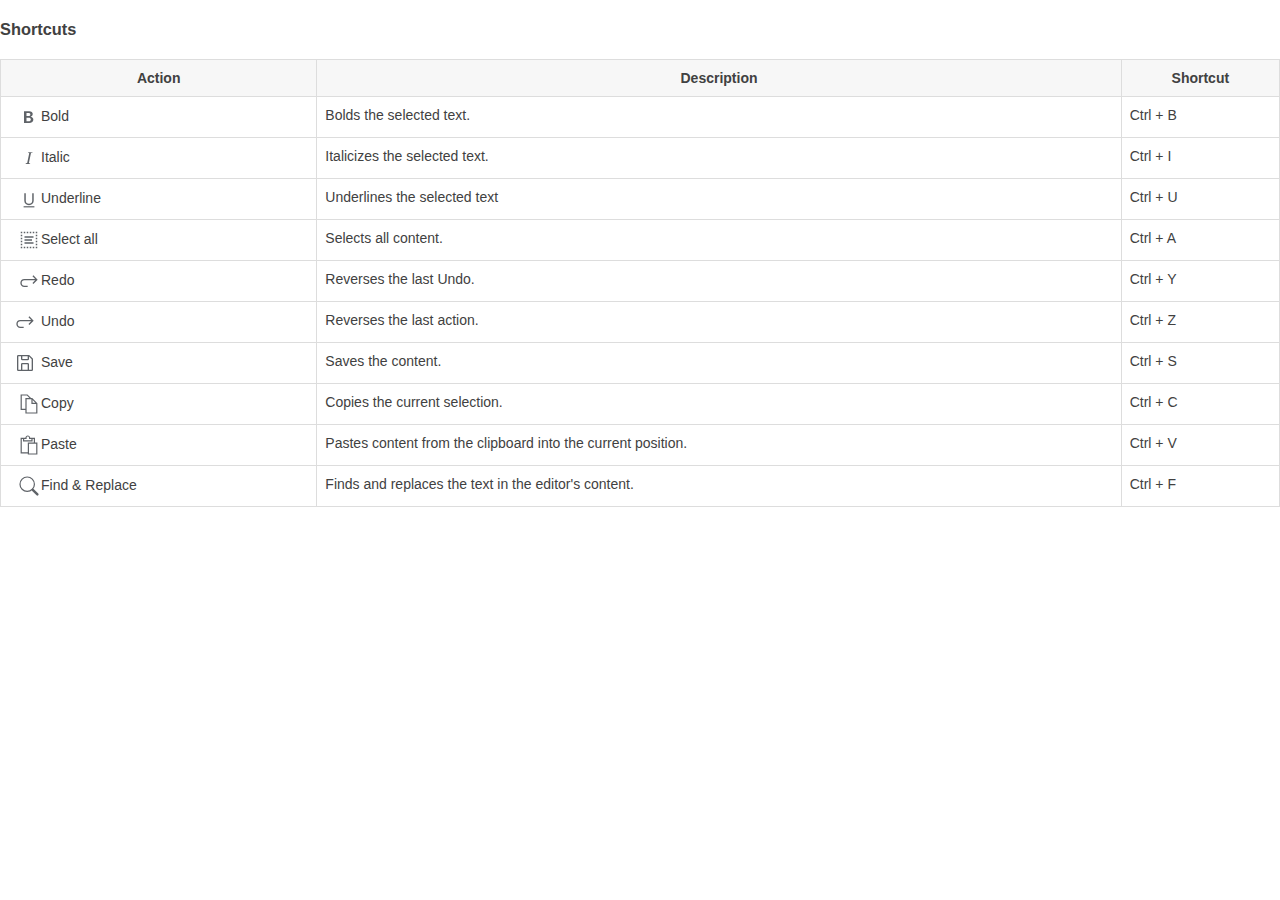
<file: richtexteditor/runtime/help.htm>
﻿<!DOCTYPE html>
<html>
<head>
    <meta charset="utf-8" />
    <title>RichTextEditor Help</title>
    <link href="richtexteditor_content.css" media="all" rel="stylesheet" type="text/css" />
    <style>
        thead {
            background-color: #f7f7f7;
        }
        .itemicon {
            float: left;
            width: 32px;
            height: 24px;
        }
        .itemtext {
            float: left;
            width: 100px;
        }

        .itemicon svg {
            width: 24px;
            height: 24px;
            margin: 0 8px;
        }
    </style>
</head>
<body style="overflow:auto">
    <h3>Shortcuts</h3>
    <table class="table">
        <thead>
            <tr>
                <th scope="col">Action</th>
                <th scope="col">Description</th>
                <th scope="col">Shortcut</th>
            </tr>
        </thead>
        <tbody>
            <tr>
                <td>
                    <div class='itemicon'>
                        <svg viewBox="-2 -2 20 20" fill="#5F6368"><path d="M8.21 13c2.106 0 3.412-1.087 3.412-2.823 0-1.306-.984-2.283-2.324-2.386v-.055a2.176 2.176 0 001.852-2.14c0-1.51-1.162-2.46-3.014-2.46H3.843V13H8.21zM5.908 4.674h1.696c.963 0 1.517.451 1.517 1.244 0 .834-.629 1.32-1.73 1.32H5.908V4.673zm0 6.788V8.598h1.73c1.217 0 1.88.492 1.88 1.415 0 .943-.643 1.449-1.832 1.449H5.907z" /></svg>
                    </div>
                    <div class='itemtext'>
                        Bold
                    </div>
                </td>
                <td>Bolds the selected text.</td>
                <td>Ctrl + B</td>
            </tr>
            <tr>
                <td>
                    <div class='itemicon'>
                        <svg viewBox="-2 -2 20 20" fill="#5F6368"><path d="M7.991 11.674L9.53 4.455c.123-.595.246-.71 1.347-.807l.11-.52H7.211l-.11.52c1.06.096 1.128.212 1.005.807L6.57 11.674c-.123.595-.246.71-1.346.806l-.11.52h3.774l.11-.52c-1.06-.095-1.129-.211-1.006-.806z" /></svg>
                    </div>
                    <div class='itemtext'>
                        Italic
                    </div>
                </td>
                <td>Italicizes the selected text.</td>
                <td>Ctrl + I</td>
            </tr>
            <tr>
                <td>
                    <div class='itemicon'>
                        <svg viewBox="-2 -2 20 20" fill="#5F6368"><path d="M5.313 3.136h-1.23V9.54c0 2.105 1.47 3.623 3.917 3.623s3.917-1.518 3.917-3.623V3.136h-1.23v6.323c0 1.49-.978 2.57-2.687 2.57-1.709 0-2.687-1.08-2.687-2.57V3.136z" /><path fill-rule="evenodd" d="M12.5 15h-9v-1h9v1z" clip-rule="evenodd" /></svg>
                    </div>
                    <div class='itemtext'>
                        Underline
                    </div>
                </td>
                <td>Underlines the selected text</td>
                <td>Ctrl + U</td>
            </tr>
            <tr>
                <td>
                    <div class='itemicon'>
                        <svg viewBox="0 0 32 32" fill="#5F6368"><path d="M5,5v1v1h1h1V6V5H6H5z M9,5v2h2V5H9z M13,5v2h2V5H13z M17,5v2h2V5H17z M21,5v2h2V5H21z M25,5v1v1h1h1V6V5h-1H25z M5,9v2h2V9H5z M25,9v2h2V9H25z M10,11v2h12v-2H10z M5,13v2h2v-2H5z M25,13v2h2v-2H25z M10,15v2h10v-2H10z M5,17v2h2v-2H5z M25,17v2h2v-2H25z M10,19v2h12v-2H10z M5,21v2h2v-2H5z M25,21v2h2v-2H25z M5,25v1v1h1h1v-1v-1H6H5z M9,25v2h2v-2H9z M13,25v2h2v-2H13z M17,25v2h2v-2H17z M21,25v2h2v-2H21z M25,25v1v1h1h1v-1v-1h-1H25z" /></svg>
                    </div>
                    <div class='itemtext'>
                        Select all
                    </div>
                </td>
                <td>Selects all content.</td>
                <td>Ctrl + A</td>
            </tr>
            <tr>
                <td>
                    <div class='itemicon'>
                        <svg viewBox="-2 -2 36 36" fill="#5F6368"><path d="M9,15c-2.5,0-4,1.5-4,4c0,2.5,1.5,4,4,4h5v2H9c-3.5,0-6-2.5-6-6c0-3.5,2.5-6,6-6h16.2l-4-4l1.4-1.5L29,14	l-6.4,6.4L21.2,19l4-4H9z" /></svg>
                    </div>
                    <div class='itemtext'>
                        Redo
                    </div>
                </td>
                <td>Reverses the last Undo.</td>
                <td>Ctrl + Y</td>
            </tr>
            <tr>
                <td>
                    <div class='itemicon'>
                        <svg viewBox="-2 -2 36 36" fill="#5F6368" style="width: 100%; height: 100%; margin: 0px; border: 0px; align-self: self-start;"><path d="M9,15c-2.5,0-4,1.5-4,4c0,2.5,1.5,4,4,4h5v2H9c-3.5,0-6-2.5-6-6c0-3.5,2.5-6,6-6h16.2l-4-4l1.4-1.5L29,14	l-6.4,6.4L21.2,19l4-4H9z"></path></svg>             </div>
                    <div class='itemtext'>
                        Undo
                    </div>
                </td>
                <td>Reverses the last action.</td>
                <td>Ctrl + Z</td>
            </tr>
            <tr>
                <td>
                    <div class='itemicon'>
                        <svg viewBox="-2 -2 36 36" fill="#5F6368" style="width: 100%; height: 100%; margin: 0px; border: 0px; align-self: self-start;"><path d="M27.71,9.29l-5-5A1,1,0,0,0,22,4H6A2,2,0,0,0,4,6V26a2,2,0,0,0,2,2H26a2,2,0,0,0,2-2V10A1,1,0,0,0,27.71,9.29ZM12,6h8v4H12Zm8,20H12V18h8Zm2,0V18a2,2,0,0,0-2-2H12a2,2,0,0,0-2,2v8H6V6h4v4a2,2,0,0,0,2,2h8a2,2,0,0,0,2-2V6.41l4,4V26Z"></path></svg>
                    </div>
                    <div class='itemtext'>
                        Save
                    </div>
                </td>
                <td>Saves the content.</td>
                <td>Ctrl + S</td>
            </tr>
            <tr>
                <td>
                    <div class='itemicon'>
                        <svg viewBox="-2 -2 20 20" fill="#5F6368"><path d="M10.707 3h-1l-3-3H1v13h4v3h10V7.293L10.707 3zM11 4.707L13.293 7H11V4.707zM2 12V1h4.293l2 2H5v9H2zm4 3V4h4v4h4v7H6z" /></svg>
                    </div>
                    <div class='itemtext'>
                        Copy
                    </div>
                </td>
                <td>Copies the current selection.</td>
                <td>Ctrl + C</td>
            </tr>
            <tr>
                <td>
                    <div class='itemicon'>
                        <svg viewBox="-2 -2 20 20" fill="#5F6368"><path d="M13 6v-4h-4c0-1.103-.897-2-2-2s-2 .897-2 2h-4v13h6v1h8v-10h-2zm-7-3v-1c0-.551.449-1 1-1s1 .449 1 1v1h2v1h-6v-1h2zm-4 11v-11h1v2h8v-2h1v3h-5v8h-5zm12 1h-6v-8h6v8z" /></svg>
                    </div>
                    <div class='itemtext'>
                        Paste
                    </div>
                </td>
                <td>Pastes content from the clipboard into the current position.</td>
                <td>Ctrl + V</td>
            </tr>
            <tr>
                <td>
                    <div class='itemicon'>
                        <svg viewBox="-2 -2 20 20" fill="#5F6368"><path fill-rule="evenodd" d="M10.442 10.442a1 1 0 011.415 0l3.85 3.85a1 1 0 01-1.414 1.415l-3.85-3.85a1 1 0 010-1.415z" clip-rule="evenodd" /><path fill-rule="evenodd" d="M6.5 12a5.5 5.5 0 100-11 5.5 5.5 0 000 11zM13 6.5a6.5 6.5 0 11-13 0 6.5 6.5 0 0113 0z" clip-rule="evenodd" /></svg>
                    </div>
                    <div class='itemtext'>
                        Find & Replace
                    </div>
                </td>
                <td>Finds and replaces the text in the editor's content.</td>
                <td>Ctrl + F</td>
            </tr>
        </tbody>
    </table>

</body>
</html>
</file>
<file: css/admin-panel.css>
.container{
    display:flex;
    width:100%;
  

}
.right-side{
    width:80%; 
}
.user-info{
    width:100%;
    display: flex;
    background-color: #FFF;
    height: 40px;
    padding: 40 20;
    margin-top:-15px;
    justify-content:flex-end;
    align-items: center;
    gap: 0;
    position:fixed;
    top:0;
    right:0;
    z-index:1;
}

.user-info-box1{
    display: flex;
    justify-content:center;
    align-items: center;
    flex-wrap: wrap;
    width:60%;
    
}
.user-info-box1 #show-menu{
    display:none
}
.user-info-box1 #close-menu{
    display:none
}
.user-info-box1 a{
    width:20%;
   
}

.user{
    width:60%;
    color: #A53DFF;
    font-family: "Work Sans";
    font-size: 28px;
    font-style: normal;
    font-weight: 500;
    line-height: 24px;
    text-wrap: wrap;
    text-align: center;

}
.logout{
    display: flex;
    padding: 10px 0px;
    justify-content: center;
    align-items: center;
    width:100px;
    border:none;
    border-radius: 10px;
    background: #A53DFF;
    color: #FFF;
    font-family: "Work Sans";
    font-size: 18px;
    font-style: normal;
    font-weight: 600;
    line-height: 24px;
}




.image-section{
    width: 100%;
    height: 300px;
    flex-shrink: 0; 
    background: url("../img/blog/blog1.png");
    background-repeat:no-repeat;
    background-size:cover;
    
}

.summary-section {
    display: flex;
    width:100%;
    justify-content: space-between;
    flex-direction: column;
    align-items: center;
    gap:20px;
    flex-shrink: 0;
}

.first-title{
    display: flex;
    flex-direction: column;
    width:100%;
    justify-content: center;
    align-items: center;
}

.first-title h3{
    color: #000;
    font-family: "Work Sans";
    font-size: 24px;
    font-style: normal;
    font-weight: 700;
    line-height: 24px; 
    text-align: center;
}
.first-title span{
    width: 40%;
    height: 3px;
    background-color: #A53DFF
}

.card-section{
    display: flex;
    width:70%;
    padding: 20px 5px;
    justify-content:center;
    align-items:center;
    gap:30px;
    flex-wrap: wrap;

}
.summary-section .card{
    display: flex;
    width: 150px;
    height:140px;
    padding: 20px 10px;
    flex-direction: column;
    justify-content: space-between;
    align-items: center;
    flex-shrink: 0; 
    border-radius: 15px;
    background: #FFF;
    box-shadow: 0px 36px 70px 0px rgba(43, 56, 76, 0.10);
}
.card-icon{
    display: flex;
    width:100%;
    padding: 10px 0px;
    flex-direction: column;
    justify-content: space-between;
    align-items: center;
 
}
.card-text{
    display:flex;
    flex-direction:column;
    justify-content: center;
    align-items: center;
    align-self: baseline;
    width:100%;
   
}
.card-text .numbers{
    color: #000;
    text-align: center;
    font-family: "Work Sans";
    font-size: 20px;
    font-style: normal;
    font-weight: 600;
    line-height: 20px; 
}

.card-text .sub-title{
    color: #000;
    font-family: "Work Sans";
    font-size: 18px;
    font-style: normal;
    font-weight: 400;
    line-height: 20px;
}

.left-side{
    width: 20%;
    margin-top:-10px;
    background: #ECEDEF;
    z-index:2;
    /*
    position:fixed;
    height:100vh;
    top:0;
    z-index:2;
    */
    box-shadow: 4px 0px 20px 0px rgba(0, 0, 0, 0.25);
}
.user-profile{
    display: flex;
    width:80%;
    height: 99px;
    padding: 0px 23px;
    justify-content:flex-start;
    align-items:center;
    gap: 12px;
    border-bottom: 1px solid #000;
}
.profile-image{
    width:40px;
    height:40px;
    background-color: #A53DFF;
    border-radius:100%;
    color: #FFF;
    display: flex;
    flex-direction: column;
    align-items: flex-start;
    gap: 10px;
    font-size: 24px;
}
.profile-image div{
    margin:auto;
}
.user-profile .user-profile-text{
    color:#132238;
    font-family: "Work Sans";
    font-size: 24px;
    font-style: normal;
    font-weight: 600;
    line-height: 40px;
}
.left-side-menu{
    display: flex;
    flex-direction: column;
    width:100%;
    align-items: center;
    gap: 10px;
    flex-shrink: 0;
    
}
.menu{
    display: flex;   
    width:90%;
    padding: 20px 10px;
    align-items: center;
    gap: 10px;
    flex-shrink: 0; 
}
.menu-text{
    color: #000;
    font-family: "Work Sans";
    font-size: 24px;
    font-style: normal;
    font-weight: 500;
    line-height: 24px; /* 80% */
}
ul li{
    list-style: none;
    margin-bottom:2px;
    display: flex;
    align-items: center;
    justify-content:flex-start;
    padding:3px 5px;
    gap:10px;
    width:80%;
    border:none;
    border-bottom:1px solid white;
    
}
ul li a,a{
    text-decoration: none;
}
ul li:hover{
    background-color: #A53DFF;
}
.dropdown-menu{
    width:80%;
    display: none;

}

.left-side-menu:hover .dropdown-menu {
    display:flex;
    flex-direction:column;
    width:100%;  
    margin-top:-20px;
    color: #000;
    font-family: "Work Sans";
    font-size: 18px;
    font-style: normal;
    font-weight: 400;
    line-height: 30px;
    cursor: pointer;
}
.footer-section{
    background-color:#2B384C;
    justify-content:center;
    align-items:center;
    color: #FFF;
    display: flex;
    width:100%;
    padding:30 0;

   /* position:fixed;
    bottom:0;
*/
}

.left-side{
    position: fixed;
    height: 100%;
    bottom:0;
    left:0%;
   
   }
   .right-side{
    position:relative;
    left:20%;
   }
   
  
@media(max-width:1050px){
    .user-info-box1{width:60%;}
    .card-section{
        width: 95%;
    }
    .left-side{
        width:25%;
    }
    .right-side{
        width: 75%;
        left:26%
    }
}

@media(max-width:820px){
    .user-info-box1{
        width:70%;
        margin-right:0px;
    }
    .left-side{
        width:35%;
    }
    .right-side{
        width: 65%;
        left:36%;
        padding-top:40px;
    }
}



@media(max-width:580px){
   
    .user-info-box1{width:100%;}

    .user-info-box1 #show-menu{
        display: block;
    }

    #left-side{
        display:none;
        flex-direction:column;
        height: 100%;
        top:30px;
        z-index:1;
        overflow-x: hidden;
        transition: 0.5s;
        padding-top: 10px;
    }

 
    .right-side{
        width: 100%;
        left:0
    }
   
    
}


/* showing message for some actions on the page */

#snackbar {
    visibility: hidden;
    min-width: 250px;
    margin-left: -125px;
    background-color: #333;
    color: #fff;
    text-align: center;
    border-radius: 2px;
    padding: 16px;
    position: fixed;
    z-index: 1;
    left: 50%;
    bottom: 250px;
    font-size: 17px;
  }
  
  #snackbar.show {
    visibility: visible;
    -webkit-animation: fadein 1s, fadeout 1s 3.5s;
    animation: fadein 1s, fadeout 1s 3.5s;
  }
  
  @-webkit-keyframes fadein {
    from {bottom: 0; opacity: 0;} 
    to {bottom: 30px; opacity: 1;}
  }
  
  @keyframes fadein {
    from {bottom: 0; opacity: 0;}
    to {bottom: 250px; opacity: 1;}
  }
  
  @-webkit-keyframes fadeout {
    from {bottom: 250px; opacity: 1;} 
    to {bottom: 0; opacity: 0;}
  }
  
  @keyframes fadeout {
    from {bottom: 250px; opacity: 1;}
    to {bottom: 0; opacity: 0;}
  }

  /* css spinner loading start here ------------------------------- */


.loader {
    width: 30px;
    aspect-ratio: 1;
    --c: no-repeat linear-gradient(#000 0 0);
    background: 
        var(--c) 0%   50%,
        var(--c) 50%  50%,
        var(--c) 100% 50%;
    background-size: 20% 100%;
    animation: l1 1s infinite linear;
    }
    @keyframes l1 {
    0%  {background-size: 20% 100%,20% 100%,20% 100%}
    33% {background-size: 20% 10% ,20% 100%,20% 100%}
    50% {background-size: 20% 100%,20% 10% ,20% 100%}
    66% {background-size: 20% 100%,20% 100%,20% 10% }
    100%{background-size: 20% 100%,20% 100%,20% 100%}
    }
    .loaders{
        display:none;
        width:70%;
        flex-direction:row;
        justify-content: space-around;
 }

 /* spinner loader for admin delete ------------------------------------------ */
 
 .loader1 {
    visibility:hidden;    
    width: 5px;
    aspect-ratio: 1;
    background: 
        linear-gradient(#0000 calc(1*100%/6),#000 0 calc(3*100%/6),#0000 0) left   bottom,
        linear-gradient(#0000 calc(2*100%/6),#000 0 calc(4*100%/6),#0000 0) center bottom,
        linear-gradient(#0000 calc(3*100%/6),#000 0 calc(5*100%/6),#0000 0) right  bottom;
    background-size: 20% 600%;
    background-repeat: no-repeat;
    animation: l3 1s infinite linear;
    }
    @keyframes l3 {
        100% {background-position: left top,center top,right top }
    }
</file>
<file: css/index.css>
html{scroll-behavior: smooth;}
a{
    text-decoration:none;
}
a:focus{
    color: #A53DFF;
}
body{
    background-color: #FFF;
}
.elipse1{
    width:844.32px;
    height: 644.32px;
     top: 300.22px;
     left: 1013.45px;
    transform: rotate(-130.444deg);
    border-radius: 1044.316px;
    background: rgba(196, 245, 233, 0.70);
    filter: blur(100px);
    position:relative;
    opacity:70% ;
    
        }


.elipse2{
    width: 1971.213px;
    height: 571.213px;
    transform: rotate(130.444deg);
    flex-shrink: 0; 
    border-radius: 871.213px;
    border: 0px solid #000;
    background: rgba(218, 77, 241, 0.60);
    filter: blur(200px);
    position:relative;
    top:-1600px; left:60%;
    opacity:70%;

    }
.elipse3{
    width: 541px;
    height: 226px;
    transform: rotate(-30deg);
    flex-shrink: 0;
    border-radius: 541px;
    background: linear-gradient(182deg, #FFDFA8 -157.44%, rgba(255, 226, 176, 0.96) -157.4%, rgba(255, 234, 198, 0.67) 216.94%, rgba(250, 211, 144, 0.80) 216.94%);
    filter: blur(30px);
    position:relative;
    top:150px;
    left:-380px;
}


.elipse4{
    width: 871.21px;
    height: 771.21px;
    position: relative;
    top: 2600.19px;
    left: -900.84px;
    transform: rotate(-130.444deg);
    border-radius: 871.213px;
    background: rgba(218, 77, 241, 0.40);
    filter: blur(100px);

}


.elipse6{
    width: 871.21px;
    height: 571.21px;
    position: relative;
    top:-500px;
    left: -900.84px;
    transform: rotate(-130.444deg);
    border-radius: 871.213px;
    background: rgba(218, 77, 241, 0.40);
    filter: blur(100px);

}

.elipse7{
    width: 871.21px;
    height: 771.21px;
    position: relative;
    top: 1750.19px;
    right: -900.84px;
    transform: rotate(-130.444deg);
    border-radius: 871.213px;
    background: rgba(196, 245, 233, 0.70);
    filter: blur(100px);

}


.elipse8{
    width: 871.21px;
    height: 571.21px;
    position: relative;
    top:-800px;
    right: -900.84px;
    transform: rotate(-130.444deg);
    border-radius: 871.213px;
    background: rgba(196, 245, 233, 0.70);
    filter: blur(150px);

}

@media(max-width:768px){
    .elipse1,
    .elipse2,
    .elipse3,
    .elipse4,
    .elipse6,
    .elipse7,
    .elipse8{
        display:none;
    }
}

/* this a navigation section ------------------------------------------------ */
.nav-bar{
    width:100%;
    display: flex;
    align-items: flex-start;
    justify-content: space-evenly;
    background:  #FFF;
    align-content: center;
    position:fixed;
    top:-10;
    padding-top:1%;
    left:0;
    right:100px;
    font-family: "Work sans"; font-size: medium;
    z-index:2;
    
}

.logo{
    display: flex;
    justify-content: flex-start;
    width:20%;
    gap:0px;
    margin-left:10px;
}

.logo .profile-logo{
    width:60px;
    height:60px;
    display:flex;
    align-self: center;
    justify-content:center ;
    background-color:#A53DFF; 
    border-radius:50%;
    color: #FFF;
  
}
.logo .profile-text{
    padding:10px ;
    display: flex;
    justify-content: center;
    color: #132238;
    font-family: Work Sans;
    font-size: 24px;
    font-style: normal;
    font-weight: 600;
    line-height: 40px
}
ul li{
    text-decoration: none;
    list-style: none;
}

.link{
    display: flex;
    justify-content:space-between;
    width:30%;
    gap:20px;
    color: #333; 
    font-family: Work Sans;
    font-size: 16px;
    font-style: normal;
    font-weight: 500;
    line-height: 24px;
}

ul li:hover, ul li button:hover{
    text-decoration:none; 
    color: #A53DFF;
    cursor:pointer;
    font-size:large;
}

.togle-menu{
   float:right;
   position:fixed;
   padding-top:1%;
   z-index:3;
   top:10px;
   right:2%;
   display:none;
}
.togle-menu button{
    background-color:#FFF;
    border: none;
}
.link div{
    margin-top:5%;
} 
.link button{
    display: flex;
    padding: 12px 24px;
    flex-direction: column;
    justify-content: center;
    align-items: center;
    gap: 12px;
    border-radius: 4px;
    margin-top:-10px;
    border:none;
}




@media(max-width:768px){
    .nav-bar{
        width:100%;
        display:flex;
        align-items:center;
        justify-content:center;
        flex-direction: column;
        gap:10px;
        padding-top:7%;
        padding-bottom:7%;
        
    
            
    }
    .logo{
        align-items:center;
        width:20%;
       
       
    }
    .link{
        display:none;
        flex-direction:column;
        align-items: flex-start;
        width:100%;
        gap: 10px;
        padding-bottom:2%;
        
    
    }
    .togle-menu{
        display:inline-flex;
        float:right;
        height: 60px;
        width:10%;
    }
     #close-menu{
        display:none;
    }
}
  
@media(max-width:270px){
    .nav-bar{
        flex-direction: column;
    }
     .logo{
        flex-direction: column;
        margin-left:0px;
        width: 100%;
     }
     
     
    .togle-menu{
        float:left;
    }
   .profile-text{
    display: none;
   }
}




section{
    z-index:-1;
}

*/
/* navigation css end here -------------------------------------------- */

/* home section css start here  code ----------------------------------------- */

.landingPage{
    width:100%;
    padding-bottom:0;
   /* overflow:hidden;*/

}

.landingPage-body{
    padding:9%;
    display: flex;
    gap:20px;
    justify-content: space-around;
    flex-wrap: wrap;
    margin-top:-1200px;
   
}
.left-side{
    width: 45%;
    display:flex;
    flex-direction: column;
}

.left-side .heading{
    color: #132238;
    font-family: "Work Sans";
    font-size: 32px;
    font-style: normal;
    font-weight: 600;
    line-height: 48px;
}

.left-side p{
    color: #556070;
    font-family: "Work Sans";
    font-size: 18px;
    font-style: normal;
    font-weight: 400;
    line-height: 24px;
    margin-top:0px;
}



.hello-button{
    width:100px;
    display: flex;
    padding: 12px 5px;
    justify-content: center;
    align-items: center;
    gap: 12px;
    border-radius: 4px;
    color:#FFFFFF ;
    background: #A53DFF;
    border: none;
    font-family: "Work Sans";
    font-size: 16px;
    font-style: normal;
    font-weight: 600;
    line-height: 24px;
}


.hello-button:hover{
    cursor: pointer;
    width:110px;
    display: flex;
    color:#A53DFF;
    font-size:18px;
    background-color: #ffffff;
    border:1px solid #A53DFF;
    
}
.home-container{
    display:flex;
    width:90%;
    justify-content:center;
    align-items: center;
    flex-wrap:wrap;
    gap:10px;
}

.profile-image{
    width:45%;
    display:flex;
    border-radius: 25px;
    background-color: #ffffff;
    align-self: self-start;
    align-items:center;
    justify-content: center;
    box-shadow: 0px 24px 116px 0px rgba(43, 56, 76, 0.09);
    z-index:1;
    overflow: hidden;
   
}
.my-image{
    width:100%;
    display: flex;
    flex-direction:column;
    justify-content: center;
    align-items: center;
    padding:0% 4% ;
    overflow:hidden;
}
 
.my-image img{
    width:95%;
}


.summary-count{
    display: flex;
    justify-content:flex-start;
    align-items:flex-start;
    gap:5px; 
    border-radius: 6px;
    flex-wrap: wrap;
    width:90%;
    margin-top:20px;
}
.summary-count .count-container{
    display: flex;
    flex-direction: column;
    width:30%;
    align-items: center;
    padding:1%;
    background: rgba(237, 216, 255, 0.50);
}
.summary-count .count-heading{
    width:100%;
    color: #424E60;
    text-align: center;
    font-family: Work Sans;
    font-size:26px;
    font-style: normal;
    font-weight: 600;
    line-height: 40px; 
}

.summary-count .count-sub-title{
    color:#697484;
    text-align: center;
    font-family: Work Sans;
    font-size: 14px;
    font-style: normal;
    font-weight: 400;
    line-height: 24px; 
    width:100%;
}



@media(max-width:768px){
    .landingPage,.landingPage-body{
        width:100%;
        display:flex;
        flex-direction:column;
        align-items:center;
        text-align:center;
    }   
    .landingPage-body{
        margin-top:120px;
    }

    .left-side{
        width:45%;
    }
    .summary-count{
        width:100%;
        
    } 

    .home-container{
        width:90%;
        flex-direction:column;
        justify-content: center;
        align-items: center;
    }
    .profile-image{
        align-self: center;
       width:80%;

    }
}

@media(max-width:480px){
    .hello-button{
        align-items:center;
        
    }
    .summary-count{
        display:flex;
        flex-direction:column;
        align-items:center;
        width:100%;
       
    }
   .summary-count .count-container{
        display: flex;
        flex-direction: column;
        width:90%;
        padding:1%;
        align-items: center;
       
    }

    
}

/** the start of about section ------------------------------------  */
.about-section{
    display: flex;
    flex-direction: column;
    align-items: flex-start;
    gap: 10px;
    background: #F0F1F3;
    width:100%; 
   
}
.about{
    display: flex;
    padding:4%;
    justify-content: center;
    align-items: center;
    gap: 20px;
    border-radius: 16px;
    background: #FFF;
    box-shadow: 0px 36px 105px 0px rgba(43, 56, 76, 0.10);
    margin: auto;
    width: 65%;
    margin-top:-20%;
    flex-wrap: wrap-reverse;
    z-index: 1;
    scroll-margin-top:100px;
    
}

.about-photo{
    width:43%;
    border-radius: 10px;
    border: 1px solid #F0F1F3;
    background-color:#F0F1F3;

}

.about-photo img{
    margin-bottom:-10%;
}

.about-text{
    padding:1%;
    display: flex;
    flex-direction: column;
    align-items: flex-start;
    gap: 20px;
    width:50%;

}
.about-text-heading{
    width:100%;
    color: #132238;
    font-family: Work Sans;
    font-size: 32px;
    font-style: normal;
    font-weight: 600;
    line-height: 48px; 
    text-align: center;
    
}
.about-text-description{
    width:100%;
    color: #556070;
    /*text-align: center;*/
    text-align: justify;
    font-family: Work Sans;
    font-size: 18px;
    font-style: normal;
    font-weight: 400;
    line-height: 24px;
    text-wrap: wrap;
}
.about-text-button {
    display: flex;
    align-items:flex-start;
    width:90%;
    gap:20px;
    flex-wrap:wrap;
}
.about-text-button a{
    display: flex;
    padding: 2% 2%;
    justify-content: center;
    align-items: center;
    border-radius: 4px;
    font-family: Work Sans;
    font-size: 16px;
    font-style: normal;
    font-weight: 600;
    line-height: 24px;
    border:none;
}

.about-text-button a:hover{
    display: flex;
    padding: 2% 2%;
    justify-content: center;
    align-items: center;
    border-radius: 4px;
    font-family: Work Sans;
    font-size: 18px;
    font-style: normal;
    font-weight: 600;
    line-height: 24px;
    border:none;
}



.social-media-icons{
        width:60%;
        position: relative;
        top:1%;
        left:14%;
        padding: 12px;
        border-radius: 4px;
        display: flex;
        padding: 12px;
        justify-content:space-around;
        flex-wrap:wrap;
        align-items: center;
        border-radius: 4px;
        background:#FFF;
        box-shadow: 0px 12px 64px 0px rgba(28, 25, 25, 0.12);
    }

    .social-media-icons span{
        width:100%;
        height:30px;
         width:30px;
         border-radius:10%;
    }

    .social-media-icons span:hover{
        cursor: pointer;
        background:#A5ACB5;
        box-shadow: 0px 12px 64px 0px rgba(28, 25, 25, 0.12);
    }


           
            @media(max-width:768px){
                .about-section{
                    width:100%;
                    display:flex;
                    flex-direction:column;
                    align-items:center;
                    overflow:hidden;
                    
                }   
                .about{
                    display: flex;
                    flex-direction:column-reverse;
                    width:73%;
                    margin-top:20%;
                    overflow: hidden;
                }
                .left-side,.about-photo,.about-text{
                    width:80%;
                    align-items:center;
                }
                
            }
                   
  
    /* skills section start here ------------------------------------------------- */

            .skills-section{
                width: 73%;
                display: flex;
                justify-content:space-between;
                align-items: center;
                gap:20px;
                margin: auto;
                margin-top:7%;
                padding-bottom:7%;
                flex-wrap: wrap;
               scroll-margin-top:100px;
                
            }

            .skills-description{
                width:40%;
                display: flex;
                flex-direction: column;
                align-items: flex-start;
                gap: 10px;
                padding-right:5%;
               
            }

            .skills-description span{
                color: #132238;
                font-family: Work Sans;
                font-size: 38px;
                font-style: normal;
                font-weight: 600;
                line-height: 56px;
            }
            .skills-description p{
                color:#697484;
                font-family: Work Sans;
                font-size: 18px;
                font-style: normal;
                font-weight: 400;
                line-height: 24px; 
            }


            .skills-detail{
                width:50%;
                display: flex;
                justify-content:space-between;
                gap:3%;
                flex-wrap:wrap;
                
                
            }
            .skills-item{
                width:40%;
                display: flex;
                padding:15px;
                flex-direction: column;
                align-items: flex-start;
                margin:1%;
                border-radius: 12px;
                background:#FFF;
                box-shadow: 32px 32px 124px 0px rgba(43, 56, 76, 0.10);
            }
            .skills-item-icon{
                display: flex;
                padding: 7px;
                flex-direction: column;
                align-items: flex-start;
                gap: 32px;
                border-radius: 5px;
                background:#A53DFF;
                box-shadow: 32px 32px 124px 0px rgba(43, 56, 76, 0.10);
            }
            .skills-item .skills-heading{
                color: #132238;
                font-family: Work Sans;
                font-size: 20px;
                font-style: normal;
                font-weight: 600;
                line-height: 24px; 
            }
            .skills-item .skills-paragraph{
                color: #697484;
                font-family: Work Sans;
                font-size: 14px;
                font-style: normal;
                font-weight: 400;
                line-height: 22px; 
            }

            @media(769px <= width <=1200px) {
                .skills-item{
                    width:100%;
                   
                }
            }


            @media(max-width:768px){
                .skills-section{
                    flex-direction:column;
                    width:80%;
                }
                .skills-description,.skills-detail{
                    width:100%;
                
                }
                .skills-item{
                    width:100%;
                }
            }

            /* portfolio section start here -------------------------------- */

            .portfolio-section{
                display: flex;
                padding: 3% 13%;
                flex-direction: column;
                justify-content: flex-end;
                align-items: center;
                gap: 50px;
                scroll-margin-top:150px;
               
            }
            .portfolio-container{
                display: flex;
                flex-direction: column;
                justify-content: flex-end;
                align-items: center;
                gap: 50px;
                margin-top:-1600px;  
            }
            .portfolio-header{
                display: flex;
                width: 100%;
                flex-direction: column;
                align-items: center;
                gap: 1px; 
            }
            .portfolio-header span{
                color: #132238;
                font-family: Work Sans;
                font-size: 48px;
                font-style: normal;
                font-weight: 600;
                line-height: 56px; 
            }
            .portfolio-header p{
                width:80%;
                color: #87909D;
                text-align: center;
                font-family: Work Sans;
                font-size: 18px;
                font-style: normal;
                font-weight: 400;
                line-height: 24px; 
            }

            .portfolio-card{
                display: flex;
                width: 100%;
                flex-direction: column;
                justify-content: center;
                align-items: center;
                gap: 30px;

            }

            .project-card1{
                width:100%;
                display: flex;
                justify-content:space-between;
                align-items:center;
                flex-wrap:wrap;
                gap: 20px;
            }

             .project{
                width:30%;
                display: flex;
                padding-bottom: 12px;
                flex-direction: column;
                justify-content: center;
                align-items: center;
                gap: 1px;
                border-radius: 8px;
                border: 1px solid  #E6E8EB;
            }
            .project img{
                width:100%;
                height: 148px;
                border-radius: 8px 8px 0px 0px;
                
            }
            .project .project-description{
                display: flex;
                flex-direction: column;
                align-items:flex-start;
                padding:10px;
            }
            .project-description .project-description-header{
                display: flex;
                flex-direction: column;
                align-items: flex-start;
                gap: 4px;  
            }

            .project-description-header .sub-title{
                color: #87909D;
                font-family: Work Sans;
                font-size: 12px;
                font-style: normal;
                font-weight: 500;
                line-height: 16px;
            }

            .project-description-header .main-title{
                color: #132238;
                font-family: Work Sans;
                font-size: 18px;
                font-style: normal;
                font-weight: 600;
                line-height: 24px;
            }

            .project-description p{
                width:100%;
                color: #556070;
                font-family: Work Sans;
                font-size: 14px;
                font-style: normal;
                font-weight: 400;
                line-height: 20px;
            }
            .project-description button{
                display: flex;
                padding: 10px 10px;
                justify-content: center;
                align-items: center;
                gap: 12px;
                border-radius: 4px;
                border: 1px solid #A53DFF;
                background: #FFF;
                color: #A53DFF;
                font-family: Work Sans;
                font-size: 14px;
                font-style: normal;
                font-weight: 600;
                line-height: 24px;
            }

            .project-description button:hover, .project-description button:focus{
                cursor: pointer;
                background-color:#E6E8EB;
                font-size:18px
            }

            .more-project-button{
                width:149px;
                height:48px;
                padding: 12px, 24px, 12px, 24px;
                border: none;
                border-radius: 4px;
                gap: 12px;
                display: flex;
                justify-content: center;
                align-items: center;
                gap: 12px;
                background: #A53DFF;
                color: #FFF;
                font-family: Work Sans;
                font-size: 16px;
                font-style: normal;
                font-weight: 600;
                line-height: 24px; 
            }
            .more-project-button:hover, .more-project-button:focus{
                background: #FFF;
                border: 1px solid #A53DFF;
                color:#A53DFF;   
            }

            @media(max-width:768px){
                .portfolio-section{
                    flex-direction:column;
                    margin-top:10px;
                    
                }

                .portfolio-container{
                    display: flex;
                    flex-direction: column;
                    justify-content: flex-end;
                    align-items: center;
                    gap: 50px;
                    margin-top:10px;  
                }   
                
                .project-card1{
                    display: flex;
                    justify-content:center;
                    flex-wrap: wrap;
                    gap:20px;
                    
                }
                .project{
                    width:45%
                }
                
            }

            @media(max-width:576px){
                .project{
                    width:100%;
                }
            }



            /*------ call to action section start here ------------------- */
            .call-action{
                width:100%;
                display: flex;
                flex-direction: column;
                justify-content: center;
                align-items: center;
                gap: 32px;
                background:#132238;
                padding:3% 0%;
                text-wrap: wrap;
                                
            }
          .call-action-heading{
                width:45%;
                color: #FFF;
                text-align: center;
                font-family: Work Sans;
                font-size: 48px;
                font-style: normal;
                font-weight: 600;
                line-height: 56px; 
          }
          .call-action-message{
                width:50%;
                color:  #A5ACB5;
                
                text-align: center;
                font-family: Work Sans;
                font-size: 18px;
                font-style: normal;
                font-weight: 400;
                line-height: 24px; 
          }
          .call-action-button{
                width:250px;
                height: 48px;
                border-radius: 4px;
                gap: 12px;
                display: flex;
                padding: 0% 5px;
                justify-content: center;
                align-items: center;
                border:none;
                border-radius: 4px;
                background: #A53DFF;
                color: #FFF;
                font-family: Work Sans;
                font-size: 16px;
                font-style: normal;
                font-weight: 600;
                line-height: 24px;
                flex-wrap:wrap;
          }

        .call-action-button:hover{
            width:250px;
            background: #a29fa5;
            color:#FFF;
            font-family: Work Sans;
            border:1px solid #FFFFFF;
            font-size: 16px;
            
           
         }

         @media(max-width:768px){
            .call-action-heading,.call-action-message{
                width:80%;
            }
            /*
            .call-action button{
                width:50%;
            }

            .call-action button:hover{
                width:50%;
            }
            */
            
            
        }
        @media(max-width:250px){
            .call-action-button{
                width:70%;
                height: auto;
            } 
        }



       /* the blog scetion start here ------------------------------ */
          
          .blog-section{
                width:74%;
                padding:3% 13%;
                gap: 10px;
                display: flex;
                flex-direction: column;
                justify-content: center;
                align-items: center;
              
          }
          .blog-section-container{
            width:100%;
            display: flex;
            flex-direction: column;
            justify-content: center;
            align-items: center;
            gap: 30px;
            margin-top:-1150px;

          }
          .blog-text{
                
                width:100%;
                display: flex;
                flex-direction: column;
                align-items: center;
                gap:24px

          }
           .blog-text-heading{
                color: #132238;            
                font-family: Work Sans;
                font-size: 48px;
                font-style: normal;
                font-weight: 600;
                line-height: 56px;
           }

           .blog-text-description{
                width:50%;
                display:flex;
                color: #87909D;         
                text-align: center;
                font-family: Work Sans;
                font-size: 18px;
                font-style: normal;
                font-weight: 400;
                line-height: 26px;
               
           }
        
           .blog-card-container{
                width:100%;
                padding:1% 0%;
                display: flex;
                justify-content:space-evenly;
                align-items: center;
                gap:80px;
                flex-wrap: wrap;
           }
           .blog-container{
            max-width: 900px;
            width:100%;
        } 
        .slide-wraper .image-list{
            display: flex;
            gap:30px;
            font-size:0;
            overflow: auto;
            margin-bottom:20px;
            scrollbar-width: none;
           /* grid-template-columns: repeat(10,1fr);*/
        }

        .slide-wraper .image-list::-webkit-scrollbar{
            display:none;
        }

        .image-item{
            width:320px;
            height:400px;
            object-fit: cover;
            gap: 35px;
            border-radius: 8px;
            border: 1px solid  #F0F1F3;
            background: #FFF;
        }
        .image-item img{
            width:100%;
        }
        
        .slide-wraper{
            position: relative;
        }

        .slide-wraper .slider-button{
            position: absolute;
            top:50%;
            height:30px;
            width: 30px;
            color:#fff;
            border: none;
            outline: none;
            background-color: #000;
            font-size:20px;
            cursor: pointer;
            border-radius: 50%;
            transform: translateY(-50%);
            
        }
       
        .slide-wraper .slider-button:hover{
            background-color: #444;
        }

        .slide-wraper .slider-button#prev-slide{
            left:-20;
            display:none;
        }
        .slide-wraper .slider-button#next-slide{
            right:-45;
        }

        .blog-card-text{
            width:100%;
            display: flex;
            padding:2%;
            flex-direction: column;
            gap:10px;
            align-items:center;
            inline-size:200px;
            overflow-wrap:break-word;
            color: #87909D;
            text-align: center;
            font-family: Work Sans;
            font-size: 14px;
            font-style: normal;
            font-weight: 400;
            line-height: 20px;
       }

       .blog-card-text .fun-fact{
            height: 30px;
            padding:2%;
            padding-bottom:0;
            gap: 3px;
            display: flex;
            align-items: flex-start;
            justify-content:space-around;
            flex-wrap:wrap;
            color: #87909D;
            font-family: Work Sans;
            font-size: 14px;
            font-style: normal;
            font-weight: 400;
            line-height: 20px;
            width:100%;
        }
            .fun-fact span i:hover{
                cursor:pointer;
            }
       .blog-card-text .main-title a{
      
            padding: 1% 4%;
            color: #132238;
            font-family: Work Sans;
            font-size: 18px;
            font-style: normal;
            font-weight: 600;
            line-height: 24px;
        }
    

        .blog-card-text .single-blog-title{
            width:100%;
            display:flex;
            align-content:center;
            justify-content:center;
            align-self:center;
            color: #333;
            font-family: Work Sans;
            font-size: 18px;
            font-style: normal;
            font-weight: 500;
            line-height: 24px; 
            padding-bottom:15px;
           
           
        }


        @media(max-width:768px){
            .blog-section{
                width:84%;
                padding:3% 8%;
               
            }
            .blog-section-container{
                margin-top:-10px;

            }
            .blog-text-description{
                width:80%;
            }


        }

       
         
        .image-list.image-item{
            width:10px;
           background-color: red;
        }

    /* this is the starting of work section and talk about more on what I do ----------*/

            .works-section{
                width:74%;
                display: flex;
                justify-content:center;
                align-items:flex-start;
                padding:3% 13%;
                gap:20px;
                background: #F0F1F3;
                flex-wrap:wrap;
                text-wrap: wrap;
               
            }
    
            .work-description{
                width:45%;
                display: flex;
                flex-direction: column;
                align-items: flex-start;
                gap: 20px;
                padding-top:10%;
            }
            .work-title{
                color: #333;
                font-family: Work Sans;
                font-size: 48px;
                font-style: normal;
                font-weight: 600;
                line-height: 56px; 
            }
    
    
            .work-paragraph{
                width: 100%;
                color: #87909D;
                font-family: Work Sans;
                font-size: 18px;
                font-style: normal;
                font-weight: 400;
                line-height: 24px;
            }
    
            .work-card-container{
                width:50%;
                display: flex;
                justify-content: center;
                flex-direction: column;
                align-items: flex-start;
                gap: 40px;
            }
            .work-card{
                width:94%;
                display: flex;
                flex-direction: column;
                justify-content: center;
                align-items: flex-start;
                padding:3%;
                border-radius: 6px;
                background: #FFF;
                
            }
            .work-card span{
                width:100%;
                align-items: flex-start;
                color: #132238;
                font-family: Work Sans;
                font-size: 24px;
                font-style: normal;
                font-weight: 600;
                line-height: 100%;
               
            }
            .work-card p{
                width: 100%;
                color: #424E60;
                font-family: Work Sans;
                font-size: 16px;
                font-style: normal;
                font-weight: 400;
                line-height: 24px; 
            }
            /*
            .work-card .rectangle{
                width: 5px;
                height: 155px;
                position: absolute;
                background:#A53DFF;
                border-radius:5px 0 0 5px;
                left:690;
            }
*/
        @media(max-width:768px){
            .works-section{
                width:84%;
                padding: 3% 8%;
                flex-direction: column;
                

            }
            .work-description,.work-card-container{
            width:100%;
            justify-content:center;
            align-items:center;
               
            }
        }

        /* this is the starting of happy client section  ----------*/ 

            .happy-client{
                width:73%;
                gap: 24px;
                display: flex;
                padding:5% 13%;
                flex-direction: column;
                align-items: center;
                text-wrap: wrap;
               
            }
            .happy-client-heading{
                width:80%;
                gap: 24px;
                display: flex;
                flex-direction: column;
                justify-content: center;
                align-items: center;
                gap: 24px;
    
            }
            .happy-client-heading span{
                color: #132238;
                text-align: center;
                font-family: Work Sans;
                font-size: 48px;
                font-style: normal;
                font-weight: 600;
                line-height: 56px; 
            }
            .happy-client-heading p{
                color: #87909D;
                text-align: center;
                font-family: Work Sans;
                font-size: 18px;
                font-style: normal;
                font-weight: 400;
                line-height: 24px; 
            }
            .happy-client-img-section{
                display: flex;
                flex-wrap: wrap;
                align-items:center;
                justify-content:center;
                gap: 30px;
            }
            .happy-client-img-section img{
                width:13%;
            }

            @media(max-width:768px){
                .happy-client{
                    width:82%;
                    padding: 3% 8%;
                    flex-direction: column;
                    
                }
            }
             /* this is the starting of client testimonial section  ----------*/

            .testimonial{
                display: flex;
                padding:0% 13%;
                flex-direction: column;
                align-items: center;
                gap: 30px;
                text-wrap:wrap;
                
            }
    
            .testimonial-heading{
                width:75%;
                gap: 24px;
                display: flex;
                flex-direction: column;
                align-items: center;
            }
            .testimonial-heading span{
                width:100%;
                text-wrap: wrap;
                color: #333;
                align-self:stretch;
                text-align: center;
                font-family: Work Sans;
                font-size: 48px;
                font-style: normal;
                font-weight: 600;
                line-height: 56px; 
              
            }
            .testimonial-heading p{
                color: #87909D;
                width:100%;
                text-align: center;
                font-family: Work Sans;
                font-size: 18px;
                font-style: normal;
                font-weight: 400;
                line-height: 24px; 
                
            }
            .clients-testimonial{
                display: flex;
                width:80%;
                color: #2B384C;
                text-align: center;
                font-family: Work Sans;
                font-size: 18px;
                font-style: normal;
                font-weight: 500;
                line-height: 24px;
                display: flex;
                flex-direction: column;
                justify-content: center;
                align-items: center;
                gap: 0px;
            }
            .testimonial-client-info{
                width:50%;
                display: flex;
                flex-direction: column;
                justify-content: center;
                align-items: center;
                
            }
            .testimonial-client-info span{
                width:100%;
                color: #000;
                font-family: Poppins;
                font-size: 18px;
                font-style: normal;
                font-weight: 600;
                line-height: 26px;
                align-self: stretch;
            }
            .testimonial-client-info p{
                align-self: stretch;
                margin-top:2px;
                color: #000;
                font-family:Work Sans;
                font-size: 16px;
                font-style: normal;
                font-weight: 300;
                line-height: 24px;  
            }
    

            @media(max-width:768px){
                .testimonial{
                    width:82%;
                    padding: 0% 8%;
                    flex-direction: column;
                    
                }

                .testimonial-heading span{
                    font-size:34px;
                }
            }

            @media(max-width:270px){
                

                .testimonial-heading span{
                    font-size:34px;
                    word-wrap: break-word;
                }
            }

            /* contact section start here --------------------------- */
    
            .contact-section{
                display: flex;
                width:74%;
                justify-content: space-between;
                align-items: center;
                border-radius: 15px;
                background: #FFF;
                padding:5% 13%;
                flex-wrap: wrap;
                scroll-margin-top:10px;
            }
    
            .contact-container{
                display: flex;
                padding:3%;
                justify-content: space-between;
                align-items: center;
                flex-wrap: wrap;
                border-radius: 15px;
                background:  #FFF;
                gap:10px;
                box-shadow: 0px 59px 124px 0px rgba(0, 0, 0, 0.12);
            }
    
    
            .contact-address-section{
                display: flex;
                flex-direction: column;
                align-items: flex-start;
                gap: 35px;
                width:45%;
            }

            .contact-description{
                display: flex;
                width:90%;
                flex-direction: column;
                align-items: flex-start;
                gap: 16px; 
               
            }
    
            .contact-description span{
               
                color: #132238;
                font-family: "Work Sans";
                font-size: 38px;
                font-style: normal;
                font-weight: 600;
                line-height: 50px; 
                width:100%;
            }

            .contact-description p{
                align-self: stretch;
                color: #87909D;
                font-family: "Work Sans";
                font-size: 18px;
                font-style: normal;
                font-weight: 400;
                line-height: 24px;
                width:100%; 
            }
    
            .address-card{
                display: flex;
                width: 80%;
                padding: 10px;
                align-items: flex-start;
                gap: 20px;
                
            }
    
            .address-card .card-icon{
                display: flex;
                padding: 12px;
                align-items: flex-start;
                border-radius: 4px;
                border-radius: 4px;
                background: rgba(237, 216, 255, 0.50);
         
            }
    
            .address-card .card-text{
                display: flex;
                flex-direction: column;
                align-items: flex-start;
                height:40px;
                gap:0px;
            }
    
            .card-text span{
                color: #424E60;
                font-family:Work Sans;
                font-size: 14px;
                font-style: normal;
                font-weight: 400;
                line-height: 20px;
     
            }
    
            .card-text p{
                margin-top:1px;
                color: #132238;
                font-family: Work Sans;
                font-size: 16px;
                font-style: normal;
                font-weight: 500;
                line-height: 24px;
               
    
            }
    
    
            .contact-social-media{
                display: flex;
                align-items: center;
                justify-content: center;
                gap: 12px;
                width: 240px;
                height:48px;
                
    
            }
    
            .contact-social-media span{
                width: 15px;
                height:15px;
                padding: 10px;
                border-radius: 4px;
                display: flex;
                flex-direction: column;
                justify-content: center;
                align-items: center;
                gap: 10px;
                border-radius: 4px;
                background:#FFF;
                
            }
    
            .contact-social-media span:hover{
                background:#333
                
            }
    
            .contact-form-container{
            
                display: flex;
                flex-direction: column;
                align-items: flex-start;
                gap: 40px; 
                width:45%;
            }
            .contact-form-container .header-paragraph{
                display: flex;
                align-self: stretch;
                color: #87909D;
                font-family: "Work Sans";
                font-size: 18px;
                font-style: normal;
                font-weight: 400;
                line-height: 24px; 
            }
            .contact-form-container .contact-form{
                width:100%;
                display: flex;
                flex-direction: column;
                align-items: flex-start;
                gap: 50px;
                
            }
    
            .form-fieldset{
                display: flex;
                flex-direction: column;
                align-items: flex-start;
                gap: 24px; 
                width:100%;
            }
            .form-fieldset .input-section{
                width:100%;
                display: flex;
                flex-direction: column;
                align-items: flex-start;
                gap: 1px;
            }
    
            .input-section label{
                color:  #697484;
                text-align: center;
                font-family: "Work Sans";
                font-size: 18px;
                font-style: normal;
                font-weight: 400;
                line-height: 18px; 
            }
    
            .input-section input{
                width:100%;
                height:35px;
                border:none;
                border-bottom: 1px solid #E6E8EB;
               
            }
            .input-section textarea{
                width:100%;
                border:none;
                border: 1px solid #E6E8EB; 
                border-radius:10px;
            }
    
            .input-section input:hover{
                width:100%;
                height:35px;
                border: 1px solid #A53DFF;
                border-radius:20px;
            }

            .input-section textarea:hover{
                
                border: 1px solid #A53DFF;
            }
    

            .budget-subject{
                display: flex;
                width: 100%;
                flex-direction: column;
                align-items: flex-start;
                gap: 24px;
                
            }
    
            .budget-subject .input-section{
                width:100%;
            }
            .contact-submit-button{
                width:40%;
                padding:2%;
                gap:10px;
                display: flex;
                justify-content: center;
                align-items: center;
                border-radius: 4px;
                background: #A53DFF;
                border:none;
                border-radius:10px;
                
            }

            .contact-submit-button:hover {
                cursor: pointer;
                background: #2B384C;
            }
            .contact-submit-button span{
                color: #FFF;
                font-family: "Work Sans";
                font-size: 16px;
                font-style: normal;
                font-weight: 600;
                line-height: 24px; 
            }
    
            @media(max-width:768px){
                .contact-section{
                    width:85%;
                    padding: 0% 7.5%;
                    flex-direction: column;
                    overflow:hidden;
                    margin-top:20px;
                }
               
                .contact-address-section,.contact-form-container{
                    width:94%;
                    padding:3% ;
                    gap: 10px;
                   
                }
                .header-paragraph{
                    text-align: justify;
                    padding-bottom:30px;
                }
                .budget-subject{
                    flex-direction:column;
                    width:100%;
                }

                .budget-subject .input-section{
                    width: 100%;
                }
            }
                @media(max-width:480px){
                    .address-card{

                       /* flex-direction:column;*/
                        align-items:center;
                        width:95%;
                    }
                    .contact-description{
                        justify-content:center;
                        text-align:center;
                        width:100%;
                   }
                   .contact-social-media{
                    width:100%;
                    margin:25px 0;
                   }
                }

            /* this is the starting of footer section ---------------- */
           .footer-section{
                width:100%;
                margin-top:-14%;
                background: #2B384C;
                display: flex;
                align-items: center;
                flex-wrap: wrap;
            }
    
            
            .footer-nav-bar{
                width:74%;
                display: flex;
                align-items:center;
                justify-content: space-between;
                gap:10px;
                font-family:Work sans; 
                font-size: medium; 
                margin:auto;
                margin-top:12%;
                margin-bottom:12%;
                flex-wrap:wrap;
                
               
            }
            .footer-nav-bar  li{
                color:  #F0F1F3;
                font-family:Work Sans;
                font-size: 16px;
                font-style: normal;
                font-weight: 400;
                line-height: 24px;
            }
            .footer-link{
                display: flex;
                align-items:flex-start; 
                width:32%;
                padding-left:0;
                justify-content:space-between;
                overflow:hidden;
            }
            .footer-copyright{
                display:flex;
                justify-content:center;
                align-self:center;
                color:  #FFF;
                font-family: "Work Sans";
                font-size: 16px;
                font-style: normal;
                font-weight: 400;
                line-height: 24px;
                text-align:center;
                              
            }

            


            @media(max-width:768px){
                .footer-section{
                    width:100%;
                    display:flex;
                    flex-direction:column;
                    align-items:center;
                    justify-content:center;
                }
                .footer-nav-bar{
                    justify-content:center;
                    align-items: center;
                    width:85%;
                    padding-top:3%;
                    flex-direction:column;
                   
                }
                .logo{
                    align-items:center;
                    width:100%;
                    overflow:hidden;
                
                }
                .footer-nav-bar .logo{
                    display: none;
                }
                .profile-logo{
                    align-self: center;
                    background-color:grey;
                    display: none;
                }
                .footer-link{
                    flex-direction: column;
                    width:80%;
                    display: none;
                }

                .footer-copyright{
                    
                    display:flex;
                    justify-content:center;
                    align-self:center;
                    color:  #FFF;
                    font-family: "Work Sans";
                    font-size: 16px;
                    font-style: normal;
                    font-weight: 400;
                    line-height: 24px;
                    text-align:center;
                    padding-left:7%;
                    text-wrap:wrap;
                                  
                }
    
            }
            
       .activeLink{
        display: flex;
        padding: 12px 24px;
        flex-direction: column;
        justify-content: center;
        align-items: center;
        gap: 12px;
        border-radius: 4px;
        background:  #A53DFF;
        margin-top:-10px;
        border:none;
        color: #FFF;
       }

       /* showing message for some actions on the page */

       #snackbar {
        visibility: hidden;
        min-width: 250px;
        margin-left: -125px;
        background-color: #333;
        color: #fff;
        text-align: center;
        border-radius: 2px;
        padding: 16px;
        position: fixed;
        z-index: 1;
        left: 50%;
        bottom: 250px;
        font-size: 17px;
      }
      
      #snackbar.show {
        visibility: visible;
        -webkit-animation: fadein 1s, fadeout 1s 3.5s;
        animation: fadein 1s, fadeout 1s 3.5s;
      }
      
      @-webkit-keyframes fadein {
        from {bottom: 0; opacity: 0;} 
        to {bottom: 30px; opacity: 1;}
      }
      
      @keyframes fadein {
        from {bottom: 0; opacity: 0;}
        to {bottom: 250px; opacity: 1;}
      }
      
      @-webkit-keyframes fadeout {
        from {bottom: 250px; opacity: 1;} 
        to {bottom: 0; opacity: 0;}
      }
      
      @keyframes fadeout {
        from {bottom: 250px; opacity: 1;}
        to {bottom: 0; opacity: 0;}
      }


      /* data loading icons style ----------------- */
      .loader {
        width: 48px;
        height: 48px;
        border: 3px solid #070907cb;
        border-radius: 50%;
        display:none;
        position: relative;
        box-sizing: border-box;
        animation: rotation 1s linear infinite;
      }
      .loader::after {
        content: '';  
        box-sizing: border-box;
        position: absolute;
        left: 50%;
        top: 50%;
        transform: translate(-50%, -50%);
        width: 40px;
        height: 40px;
        border-radius: 50%;
        border: 3px solid;
        border-color: #FF3D00 transparent;
      }
      
      @keyframes rotation {
        0% {
          transform: rotate(0deg);
        }
        100% {
          transform: rotate(360deg);
        }
      } 

      /* user login dropdown css styling here ------------------------------------- */

        .dropbtn {
            background-color: #2B384C;
            color: white;
            padding: 5px;
            font-size: 16px;
            border: none;
            cursor: pointer;
        }
        
        .dropbtn:hover, .dropbtn:focus {
            background-color: #85152d;
        }
        
        .dropdown {
            position: relative;
            display: inline-block;
        }
        
        .dropdown-content {
            display: none;
            position: absolute;
            background-color: #f1f1f1;
            min-width: 160px;
            overflow: auto;
            box-shadow: 0px 8px 16px 0px rgba(0,0,0,0.2);
            z-index: 1;
        }
        
        .dropdown-content a {
            color: black;
            padding: 12px 16px;
            text-decoration: none;
            display: block;
        }
        
        .dropdown a:hover {background-color: #ddd;}
        
        .show {display: block;}
</file>
<file: richtexteditor/rte_theme_default.css>
﻿
.richtexteditor {
    display: flex !important;
    flex-direction: column !important;
    position: relative !important;
    box-sizing: border-box !important;
    border: 1px solid #ddd;
    background-color: #fff;
    user-select: none;
    min-height: 200px;
    min-width: 200px;
    font-family: -apple-system, BlinkMacSystemFont, "Segoe UI", Roboto, Helvetica, Arial, sans-serif, "Apple Color Emoji", "Segoe UI Emoji", "Segoe UI Symbol";
}

/*.richtexteditor{
    border-radius:7px;
}
rte-toolbar {
    border-top-left-radius: 7px;
    border-top-right-radius: 7px;
}
rte-bottom {
    border-bottom-left-radius: 7px;
    border-bottom-right-radius: 7px;
}*/

.richtexteditor, .rte-absolute, .rte-fixed, rte-dropdown-panel {
    font-family: -apple-system, BlinkMacSystemFont, "Segoe UI", Roboto, Helvetica, Arial, sans-serif, "Apple Color Emoji", "Segoe UI Emoji", "Segoe UI Symbol";
    font-size: 14px;
}

    .richtexteditor *, .rte-absolute *, .rte-fixed * {
        box-sizing: border-box !important;
    }

    .richtexteditor.rte-fullpage {
        position: fixed !important;
        border: none !important;
        left: -2px !important;
        top: -2px !important;
        right: -2px !important;
        bottom: -2px !important;
        width: auto !important;
        height: auto !important;
        max-width: none !important;
        max-height: none !important;
        border-radius: 0px !important;
    }

        .richtexteditor.rte-fullpage rte-toolbar {
            border-radius: 0px !important;
        }

.rte-absolute {
    box-sizing: border-box !important;
    position: absolute !important;
}

.rte-fixed {
    box-sizing: border-box !important;
    position: fixed !important;
}

rte-precontent {
    z-index: 1;
}

rte-content {
    border-bottom: solid 1px #ebedf2;
    padding: 8px;
    user-select: none;
    background-color: #fff;
}

rte-toolbar {
    border-bottom: solid 1px #ebedf2;
}

.rte-office rte-toolbar {
    padding: 2px 2px 3px;
    background-image: url('[data-uri]');
}



rte-codebox {
    flex: 99999;
    text-align: left;
    font-size: 15px;
    line-height: 1.5;
    border: none;
    font-family: "Consolas", "Courier New", Courier, monospace, serif;
}

    rte-codebox textarea {
        -moz-resize: none;
        -webkit-resize: none;
        -webkit-box-sizing: border-box;
        -moz-box-sizing: border-box;
        box-sizing: border-box;
        border: none;
        padding: 10px;
        margin: 0;
        font-family: "Courier New", Courier, monospace, serif;
        font-size: 14px;
        background: #FFF;
        color: #000;
        outline: none;
    }

.richtexteditor.rte-modern rte-toolbar {
    padding: 0px 2px;
    font-size: 14px;
    color: #333;
    box-shadow: 0 2px 2px 0 rgba(0,0,0,.05);
    border-bottom: 1px solid #eeeeee;
}


.richtexteditor.rte-office {
    padding: 0px;
    margin: 2px;
    border-style: solid;
    border-width: 1px;
    border-color: #bdd4f0;
    border-top-color: #c5d2df;
    border-left-color: #b7c8d7;
    border-right-color: #b8c9d7;
    border-bottom-color: #9ebfdb;
    border-radius: 0px;
}

.richtexteditor.rte-modern {
    border: 1px solid #d5d5d5;
    border-radius: 8px;
    -moz-border-radius: 8px;
}

    .richtexteditor.rte-modern rte-toolbar {
        /*border-top-left-radius: .5rem;
    border-top-right-radius: .5rem;*/
    }

    .richtexteditor.rte-modern rte-bottom {
        /*border-bottom-left-radius: .5rem;
    border-bottom-right-radius: .5rem;*/
    }


.rte-modern.rte-desktop.rte-toolbar-default {
    min-width: 820px;
}

.rte-modern.rte-desktop.rte-toolbar-full {
    min-width: 820px;
}



rte-bottom {
    padding: 3px 8px;
    user-select: none;
    min-height: 35px;
}

.rte-modern rte-plusbtn rte-toolbar-button {
    width: 24px;
    height: 24px;
    margin: 1px;
}

rte-taglist {
}

rte-tagitem {
    margin: 3px;
    padding: 2px 4px 3px 4px;
    border: solid 1px gray;
    cursor: pointer;
    font-size: 12px;
    line-height: 12px;
    user-select: none;
    display: table;
}

    rte-tagitem.rte-ui-active {
        border: solid 1px #8b8b8d;
    }

rte-textcounter {
    padding: 5px 8px 3px;
    color: #999999;
    font-size:13px;
    font-family: sans-serif;
    text-transform: lowercase;
}
rte-powerby {
    padding: 5px 8px 3px;
    font-family: sans-serif;
}


rte-resizecorner {
    margin: 3px 0;
    padding: 3px 0;
    min-width: 16px;
    background-image: url([data-uri]);
    background-repeat: no-repeat;
    background-position: center center;
    cursor: nw-resize;
}

.rte-fullpage rte-resizecorner {
    display: none;
}


.rte-office rte-ribbon-column {
    margin: 2px;
    border-style: solid;
    border-width: 1px;
    border-color: #bdd4f0;
    border-top-color: #c5d2df;
    border-left-color: #b7c8d7;
    border-right-color: #b8c9d7;
    border-bottom-color: #9ebfdb;
    border-radius: 3px;
    background-image: url('[data-uri]');
    background-repeat: repeat-x;
}


rte-control-toolbar {
    border-radius: 5px;
    background-color: white;
    padding: 6px;
    box-shadow: 3px 3px 8px gray;
    /*opacity:0.3;
	transition:opacity linear 0.3s;*/
}

    rte-control-toolbar:hover {
        opacity: 1;
    }

.rte-modern rte-control-toolbar rte-toolbar-button, .rte-modern rte-control-toolbar rte-toolbar-splitbutton, .rte-modern rte-control-toolbar rte-toolbar-dropdown {
    margin: 6px 8px;
}

.rte-modern rte-control-toolbar rte-toolbar-arrowbutton {
    margin: 6px 2px 6px 8px;
}

rte-ribbon-group-left {
    margin-bottom: 4px;
}

rte-ribbon-group-right {
    margin-left: 5px;
}

rte-ribbon-main {
    padding: 5px 5px 1px;
}

rte-ribbon-text {
    padding-top: 2px;
    color: #3e6ac1;
    background-color: #c1d9f1;
    font-family: arial !important;
    font-size: 11px !important;
    border-left: solid 1px #d2eaf2;
    border-bottom-left-radius: 3px;
    border-bottom-right-radius: 3px;
}


rte-ribbon-group-big {
    border: solid 1px #9cb9dc;
    margin-bottom: 4px;
}

.rte-office rte-ribbon-group-big rte-toolbar-button {
    width: 40px;
    height: 40px;
    cursor: pointer;
}

rte-ribbon-group-big > *:first-child {
    flex: 9999;
}

rte-ribbon-group-small {
    border: solid 1px #9cb9dc;
    border-radius: 3px;
    height: 22px;
}


rte-toolbar-group {
    display: inline-flex;
    flex-direction: row;
    padding: 2px;
}

.rte-toolbar-mobile rte-toolbar-group {
    padding: 1px;
}

.rte-office rte-toolbar-group {
    height: 22px;
    border: solid 1px #9cb9dc;
    border-radius: 3px;
    margin-right: 2px;
    margin-bottom: 4px;
    background-image: url('[data-uri]');
    background-repeat: repeat-x;
}

rte-dropdown-head {
    background-color: transparent;
    user-select: none;
}



rte-dropdown-panel {
    text-align: left;
    background-color: #fff;
    user-select: none;
    display: flex;
    flex-direction: column;
    min-height: 50px;
    border: 1px solid #e2e2e2;
    box-shadow: 0px 10px 40px 10px rgba(140, 152, 164, 0.175);
    border-radius: 0.3125rem;
    padding: 1rem 0;
}

    rte-dropdown-panel rte-toolbar-group {
        flex-direction: column;
    }

    rte-dropdown-panel rte-dropdown-menuitem {
        margin: 1px 0;
        padding: 1px 0;
        align-items: center;
        white-space: nowrap;
    }

        rte-dropdown-panel rte-dropdown-menuitem rte-dropdown-menuitem-label {
            font-size: 13px;
            padding-right: 12px;
        }

        rte-dropdown-panel rte-dropdown-menuitem:hover {
            background-color: #f1f3f4;
        }

    rte-dropdown-panel.rte-menu-hideicon rte-toolbar-button {
        display: none;
    }

    rte-dropdown-panel.rte-menu-hideicon rte-dropdown-menuitem {
        padding: 5px 13px;
    }

rte-subtoolbar {
    padding: 2px 7px;
    background-color: #f6f6f6;
    border-bottom: solid 1px #eee;
}

rte-toolbar-splitbutton {
    display: flex;
}

rte-toolbar-button {
    display: inline-flex;
    align-content: center;
    align-items: center;
    justify-content: center;
}

rte-toolbar-splitbutton {
    border: solid 1px transparent;
    padding: 1px;
    margin: 4px 3px;
    width: 42px;
    height: 28px;
}

    rte-toolbar-splitbutton:hover {
        background-color: #f2f2f2;
        border: solid 1px #e2e2e2;
    }

        rte-toolbar-splitbutton:hover rte-toolbar-splitbutton-direct {
        }

        rte-toolbar-splitbutton:hover rte-toolbar-splitbutton-dropdown {
            border-left: solid 1px #e2e2e2;
        }


rte-dropdown-menuitem rte-toolbar-splitbutton {
    width: 28px;
}

rte-dropdown-menuitem rte-toolbar-splitbutton-direct {
}

rte-dropdown-menuitem rte-toolbar-splitbutton-dropdown {
    display: none;
}

.rte-modern rte-toolbar-splitbutton.rte-command-active {
    background-color: #e8f0fe;
    fill: #377dff;
    padding: 1px;
}

rte-toolbar-splitbutton-direct {
    display: inline-flex;
    align-content: center;
    align-items: center;
    justify-content: center;
    width: 24px;
}

rte-toolbar-splitbutton-dropdown {
    border-left: solid 1px transparent;
    width: 14px;
    background-image: url('[data-uri]');
    background-position: 1px center;
    background-repeat: no-repeat;
    background-size: 12px 12px;
}

rte-color-button-mask {
    position: absolute;
    width: 16px;
    height: 3px;
    left: 5px;
    top: 18px;
}


.rte-office rte-toolbar-button {
    width: 20px;
    height: 20px;
}


.rte-office rte-toolbar-group rte-toolbar-button {
    width: 22px;
    border-left: solid 1px #d8e6f7;
    border-right: solid 1px #abc1de;
}

    .rte-office rte-toolbar-group rte-toolbar-button:first-child {
        width: 21px;
        border-left-width: 0px;
        border-right: solid 1px #abc1de;
    }

    .rte-office rte-toolbar-group rte-toolbar-button:last-child {
        width: 21px;
        border-left: solid 1px #d8e6f7;
        border-right-width: 0px;
    }

.rte-office rte-toolbar-group rte-toolbar-dropdown:first-child {
    /*border-left-width: 0px;
	border-right: solid 1px #abc1de;*/
    border-top-left-radius: 3px;
    border-bottom-left-radius: 3px;
}

.rte-office rte-toolbar-group rte-toolbar-dropdown:last-child {
    border-top-right-radius: 3px;
    border-bottom-right-radius: 3px;
    border-left: solid 1px #d8e6f7;
    border-right-width: 0px;
}


.rte-modern rte-toolbar-button {
    margin: 4px 3px;
    padding: 1px;
    border: solid 1px transparent;
    width: 28px;
    height: 28px;
    cursor: pointer;
}

    .rte-modern rte-toolbar-button.rte-command-active {
        background-color: #e8f0fe;
        fill: #377dff;
        padding: 1px;
    }

.rte-toolbar-mobile rte-toolbar-group rte-toolbar-button {
    margin: 3px 2px;
}

.rte-office rte-toolbar-arrowbutton {
    width: 32px;
    padding-right: 12px;
    height: 20px;
}

.rte-modern rte-toolbar-arrowbutton {
    margin: 4px 3px;
    border: solid 1px transparent;
    padding: 1px;
    padding-right: 11px;
    width: 38px;
    height: 28px;
    background-image: url('[data-uri]');
    background-position: 23px 8px;
    background-repeat: no-repeat;
    background-size: 12px 12px;
    cursor: pointer;
}

    .rte-modern rte-toolbar-arrowbutton.rte-command-active {
        background-color: #eee;
        /*border: solid 1px #ccc;*/
        border-bottom-width: 0px;
        padding: 1px 11px 10px 1px;
        background-position: 22px center;
        /*transform: translateY(6px);*/
        height: 36px;
        margin-bottom: -4px;
        background-position: 23px 8px;
    }

.rte-modern rte-toolbar-button:hover {
    background-color: #f1f3f4;
}

.rte-modern rte-toolbar-arrowbutton:hover {
    background-color: #f1f3f4;
}

.rte-modern rte-toolbar-dropdown:hover {
    background-color: #fff;
}

.rte-modern .rte_command_togglemore.rte-command-active {
    background-color: #f4f4f4;
    border: solid 1px #eee;
    border-bottom-width: 0px;
    padding: 1px 1px 1px 1px;
    /*transform: translateY(6px);*/
}

rte-dropdown-panel rte-toolbar-button {
    margin: 0px 3px;
    padding: 2px;
    width: 28px;
    height: 28px;
}

    rte-dropdown-panel rte-toolbar-button.rte-command-active {
        background-color: #eee;
        padding: 1px;
    }

.rte-command-disabled {
    opacity: 0.2;
}

rte-toolbar-dropdown {
    margin-left: 0px;
    margin-right: 0px;
    /*background-color:#fff;*/
}

rte-control-toolbar.rte-modern rte-toolbar-dropdown {
    border: solid 1px #eee;
    margin: 5px 3px;
}

.rte-office rte-toolbar-dropdown {
    background-color: #fff;
}

rte-toolbar-dropdown-arrow, rte-input-arrow {
    background-image: url('[data-uri]');
}

rte-input-arrow {
    position: absolute;
    right: 7px;
    top: 9px;
    width: 18px;
    height: 16px;
    background-size: 18px 16px;
    background-repeat: no-repeat;
    opacity: 0.7;
}

    rte-input-arrow:hover {
        opacity: 1.0;
        cursor: pointer;
    }

.rte-modern rte-toolbar-dropdown-input {
    padding: 0 7px;
    display: flex;
    align-items: center;
    white-space: nowrap;
}

.rte-modern rte-toolbar-dropdown-arrow {
    background-position: left center;
    background-size: 70% 30%;
    background-repeat: no-repeat;
    width: 18px;
    cursor: pointer;
}


.rte-office rte-toolbar-dropdown-input {
    padding-left: 3px;
}

.rte-office rte-toolbar-dropdown-arrow {
    background-position: center center;
    background-size: 50% 40%;
    background-repeat: no-repeat;
    width: 16px;
}

rte-toolbar-dropdown-item {
    font-size: 15px;
    padding: 0.375rem 1.5rem;
    cursor: pointer;
    white-space: nowrap;
}

    rte-toolbar-dropdown-item:hover {
        background-color: #f2f2f2;
    }


.rte-office rte-line-break {
    display: block;
    width: 88%;
    margin: 0px 6% 4px;
    height: 5px;
    border-bottom: solid 1px #ccc;
}

.rte-modern rte-line-break {
    display: block;
    width: calc( 100% + 8px );
    margin: 0px -4px 0px -4px;
    height: 1px;
    border-bottom: 0.0625rem solid #ebedf2;
}

rte-line-spliter {
    width: 1px;
    height: 17px;
    margin: 10px auto !important;
    background: #e9e9e9;
}

rte-control-selected {
    position: absolute;
}

rte-control-selected-line {
    position: absolute;
    background-color: #377dff;
    min-width: 1px;
    min-height: 1px;
}

    rte-control-selected-line.rte-line-l {
        transform: translateX(-1px);
    }

    rte-control-selected-line.rte-line-t {
        transform: translateY(-1px);
    }

rte-control-selected-corner {
    position: absolute;
    width: 9px;
    height: 9px;
    background-color: #377dff;
}

    rte-control-selected-corner.rte-corner-l {
        cursor: ew-resize;
        transform: translateX(2px);
    }

    rte-control-selected-corner.rte-corner-r {
        cursor: ew-resize;
        transform: translateX(-2px);
    }

    rte-control-selected-corner.rte-corner-t {
        transform: translateY(2px);
        cursor: ns-resize;
    }

    rte-control-selected-corner.rte-corner-b {
        transform: translateY(-2px);
        cursor: ns-resize;
    }

    rte-control-selected-corner.rte-corner-tl {
        transform: translate(2px,2px);
        cursor: nw-resize;
    }

    rte-control-selected-corner.rte-corner-tr {
        transform: translate(-2px,2px);
        cursor: ne-resize;
    }

    rte-control-selected-corner.rte-corner-bl {
        transform: translate(2px,-2px);
        cursor: sw-resize;
    }

    rte-control-selected-corner.rte-corner-br {
        transform: translate(-2px,-2px);
        cursor: se-resize;
    }


rte-dialog-float {
    position: absolute;
    display: flex;
    align-items: center;
    justify-content: center;
    box-shadow: 2px 2px 8px #999;
    right: 12px;
    top: 12px;
}

rte-dialog-outer {
    position: fixed;
    left: 0px;
    top: 0px;
    right: 0px;
    bottom: 0px;
    background-color: rgba(0,0,0,0.5);
    display: flex;
    align-items: center;
    justify-content: center;
}

rte-dialog-inner {
    background-color: #fff;
    border-radius: 7px;
    padding: 10px 15px 10px;
    min-width: 300px;
    min-height: 200px;
    user-select: none;
    display: flex;
    flex-direction: column;
    position: relative;
}

    rte-dialog-inner rte-dialog-header {
        margin: -10px -15px 15px;
    }

    rte-dialog-inner rte-dialog-footer,
    rte-dialog-inner rte-dialog-line-action {
        margin: 2px;
    }

rte-dialog-header {
    display: -ms-flexbox;
    display: flex;
    -ms-flex-align: start;
    align-items: flex-start;
    -ms-flex-pack: justify;
    justify-content: space-between;
    padding: 1rem 1.5rem;
    border-bottom: 0.0625rem solid #e7eaf3;
    border-top-left-radius: 0.4375rem;
    border-top-right-radius: 0.4375rem;
    font-size: 1rem;
    color: #1e2022;
    font-weight: 600;
}

rte-dialog-header-close {
    font-size: 16px;
    opacity: 0.5;
    color: #666;
    transition: color linear 0.3s,opacity linear 0.3s;
    cursor: pointer;
    display: inline-block;
    position: absolute;
    top: 15px;
    right: 12px;
    width: 24px;
    height: 24px;
    padding: 2px;
}

    rte-dialog-header-close[rte-tooltip] {
        position: absolute;
    }

    rte-dialog-header-close svg {
        width: 16px;
        height: 16px;
        margin: 0px;
        vertical-align: top;
    }

    rte-dialog-header-close:hover {
        opacity: 1;
    }

rte-dialog-header-text {
    display: flex;
    align-items: center;
}

rte-dialog-footer, rte-dialog-line-action {
    display: -ms-flexbox;
    display: flex;
    -ms-flex-wrap: wrap;
    /* flex-wrap: wrap; */
    -ms-flex-align: center;
    align-items: center;
    -ms-flex-pack: end;
    justify-content: flex-end;
    border-top: 0.0625rem solid #e7eaf3;
    border-bottom-right-radius: 0.4375rem;
    border-bottom-left-radius: 0.4375rem;
    padding: 1rem 1.5rem 0 1.5rem;
    font-size: 1em;
    font-weight: bold;
}

.rte-dialog-line-input, rte-dialog-line-target {
    position: relative;
    margin: 12px;
}

    .rte-dialog-line-input input[type=text] {
        color: rgb(95, 99, 104);
        height: 36px;
        margin: 0px;
        border: 1px solid rgb(218, 220, 224);
        border-image: initial;
        border-radius: 4px;
        padding: 1px 8px;
    }

    .rte-dialog-line-input input:hover, .rte-dialog-line-input input:focus {
        color: #1e2022;
        outline: 0;
        border: 2px solid #1a73e8;
        padding: 0px 7px;
    }

.rte-html-div {
    min-height: 200px;
    color: rgb(95, 99, 104);
    border: 1px solid rgb(218, 220, 224);
    border-image: initial;
    border-radius: 4px;
    padding: 5px;
    margin: 10px 0;
}

    .rte-html-div:hover, .rte-html-div:focus {
        color: #1e2022;
        outline: 0;
        border: 2px solid #1a73e8;
    }


.rte-dialog-line-input textarea {
    color: rgb(95, 99, 104);
    width: 280px;
    height: 64px;
    margin: 0px;
    border: 1px solid rgb(218, 220, 224);
    border-image: initial;
    border-radius: 4px;
    padding: 6px 8px;
    font-size: 14px;
}


    .rte-dialog-line-input textarea:hover, .rte-dialog-line-input textarea:focus {
        color: #1e2022;
        outline: 0;
        border: 2px solid #1a73e8;
        padding: 5px 7px;
    }


.rte-dialog-line-input rte-dialog-input-label {
    background-color: white;
    box-shadow: white 5px 0px 0px, white -5px 0px 0px;
    color: rgb(95, 99, 104);
    display: inline;
    left: 12px;
    margin-bottom: 0px;
    max-width: 300px;
    position: absolute;
    top: -8px;
    overflow-wrap: break-word;
    padding: 0px;
}

rte-dialog-line-target rte-dialog-input-label {
    min-height: 20px;
    padding-left: 20px;
    margin-bottom: 0;
    font-weight: 400;
    cursor: pointer;
    display: inline-block;
    max-width: 100%;
}

.rte_insertlink_link input[type=checkbox] {
    margin: 4px 0 0 -20px;
    position: absolute;
    cursor: pointer;
}

rte-dialog-line-action {
    justify-content: flex-end;
}

.rte-dialog-footer-center {
    justify-content: center;
}

rte-dialog-button {
    cursor: pointer;
    color: #fff;
    background-color: #007bff;
    border-color: #007bff;
    display: inline-block;
    text-align: center;
    white-space: nowrap;
    vertical-align: middle;
    user-select: none;
    border: 1px solid transparent;
    padding: 8px 20px 10px;
    margin: 4px 3px;
    font-size: 1rem;
    font-weight: 400;
    font-size: 14px;
    height: 36px;
    letter-spacing: 0.25px;
    line-height: 16px;
    border-radius: .25rem;
    transition: color .15s ease-in-out,background-color .15s ease-in-out,border-color .15s ease-in-out,box-shadow .15s ease-in-out;
}

    rte-dialog-button:active {
        background-color: #0062cc;
        border-color: #005cbf;
    }

    rte-dialog-button:hover {
        background-color: #0069d9;
        border-color: #0062cc;
    }

    rte-dialog-button.rte-button-type-next {
        margin-left: 25px;
    }

    rte-dialog-button.rte-button-type-replace, rte-dialog-button.rte-button-type-replaceall {
    }

    .rte-button-type-cancel, rte-dialog-button.rte-button-type-replace, rte-dialog-button.rte-button-type-replaceall {
        background-color: #fff;
        color: #377dff;
        border-color: #377dff;
    }

        .rte-button-type-cancel:hover, rte-dialog-button.rte-button-type-replace:hover, rte-dialog-button.rte-button-type-replaceall:hover {
            color: #fff;
            background-color: #007bff;
            border-color: #007bff;
        }

.rte-button-type-commit {
}



@media (min-width: 900px) {
    .rte-dialog-pasteauto rte-dialog-inner, .rte-dialog-pasteword rte-dialog-inner {
        width: 600px;
        min-height: 350px;
    }
}


.rte-dialog-insertgallery rte-dialog-inner, .rte-dialog-inserttemplate rte-dialog-inner {
    width: 900px;
    height: 600px;
    max-width: 90%;
    max-height: 90%;
}

.rte-dialog-insertcode rte-dialog-inner {
    width: 520px;
    height: 400px;
    max-width: 90%;
    max-height: 90%;
}

.rte-panel-insertimage-dragdrop rte-dialog-inner, .rte-panel-insertdocument-dragdrop rte-dialog-inner {
    width: 480px;
    max-width: 95%;
}


.rte-panel-controlinsertlink input[type=text], .rte-panel-controleditlink input[type=text], .rte-panel-insertlink input[type=text] {
    width: 320px;
}

.rte-panel-insertimage input[type=text], .rte-panel-insertdocument input[type=text] {
    width: 320px;
}

@media (max-width: 399px) {
    .rte-panel-controlinsertlink input[type=text], .rte-panel-controleditlink input[type=text], .rte-panel-insertlink input[type=text] {
        width: 280px;
    }

    .rte-panel-insertimage input[type=text], .rte-panel-insertdocument input[type=text] {
        width: 280px;
    }
}


rte-dropdown-panel.rte-panel-insertimage rte-tabui-toolbar, rte-dropdown-panel.rte-panel-insertdocument rte-tabui-toolbar, rte-dropdown-panel.rte-panel-controlsize rte-tabui-toolbar, rte-dropdown-panel.rte-panel-insertlink rte-tabui-toolbar {
    display: none;
}

.rte-panel-general {
    /*padding: 10px 15px;*/
}

    .rte-panel-general rte-dialog-header {
        margin: -10px -15px 10px;
    }

rte-inserttable-panel {
    display: flex;
    flex-direction: column;
    align-items: center;
}

.rte-panel-inserttable {
    padding: 15px;
    min-width: 160px;
}

.rte-panel-find .rte-dialog-line-input {
    margin: 3px 0;
}

rte-tabui {
    display: flex;
    flex-direction: column;
    margin-bottom: 0;
}

.rte-panel-insertimage rte-tabui {
}

rte-tabui-toolbar {
    display: inline-flex;
    border-bottom: solid 1px #dee2e6;
}

rte-tabui-panel {
    display: flex;
    flex-direction: column;
    position: relative;
    flex: 999;
    padding: 0.75rem 0.75rem;
}

rte-tabui-toolbar-button {
    cursor: pointer;
    color: #737373;
    margin-bottom: -0.125rem;
    border-bottom: solid 2px transparent;
    padding: 1rem;
    font-size: 16px;
    cursor: pointer;
}

    rte-tabui-toolbar-button.rte-ui-active {
        border-bottom: 2px solid #007bff;
        color: #007bff;
    }

.rte-panel-forecolor, .rte-panel-backcolor {
    padding: 15px;
}

rte-dialog-line-auto, rte-dialog-line-more {
    display: flex;
    padding: 3px;
    cursor: pointer;
}

    rte-dialog-line-auto:hover, rte-dialog-line-more:hover {
        display: flex;
        padding: 2px;
        border: solid 1px #1a73e8;
        background-color: #ddeafb;
    }

rte-dialog-item-label {
    flex: 999;
    text-align: center;
    display: flex;
    justify-content: center;
    align-items: center;
    font-size: 13px;
    padding-right: 6px;
}

rte-dialog-line-colors {
    display: block;
    padding: 1px;
}

rte-dialog-item-color {
    display: inline-block;
    border: solid 1px #666;
    width: 16px;
    height: 16px;
    margin: 2px;
    cursor: pointer;
}

    rte-dialog-item-color:hover {
        border-color: #1a73e8;
    }

.rte-dialog-colorpicker {
    min-height: 350px;
}

.colorcell {
    width: 16px;
    height: 17px;
    cursor: pointer;
}

.colordiv, .customdiv {
    border: solid 1px #808080;
    width: 24px;
    height: 12px;
    font-size: 1px;
}

.colordiv2, .customdiv2 {
    border: solid 1px #808080;
    width: 16px;
    height: 16px;
    font-size: 1px;
}

.rte-panel-insertchars rte-tabui-toolbar {
    padding-left: 1.5rem;
}

.rte-panel-insertchars rte-tabui-toolbar-button {
    padding: 0.5rem;
    font-size: 13px;
}

rte-insertchars-item {
    width: 24px;
    height: 24px;
    margin: 1px;
    vertical-align: middle;
    text-align: center;
    border: 1px dotted rgb(221, 221, 221);
    font-size: 16px;
    cursor: pointer;
}

    rte-insertchars-item:hover {
        background-color: #c3d9ff;
    }

rte-inserttable-table {
    display: flex;
    flex-direction: column;
    cursor: pointer;
}

rte-inserttable-row {
    display: flex;
    flex-direction: row;
}

rte-inserttable-cell {
    width: 16px;
    height: 16px;
    margin: 3px;
    border: solid 1px gray;
    border-color: #e9e9e9;
    background-color: #f8f8f8;
}

    rte-inserttable-cell.rte-ui-active {
        border-color: #c3d9ff;
        background-color: #ddeafb;
    }

.rte-dialog-preview rte-dialog-inner {
    min-width: 70%;
    min-height: 70%;
}

    .rte-dialog-preview rte-dialog-inner rte-tabui {
        flex: 99;
        position: relative;
    }

.rte-dialog-preview rte-tabui-panel {
    flex-direction: row;
    justify-content: center;
}

.rte-dialog-preview rte-preview-framecontainer {
    padding: 5px;
    margin: 5px;
    box-shadow: 0px 0px 6px #ccc;
}

.rte-preview-dialog-fullscreen {
    width: 98%;
    height: 98%;
    border-radius: 0px !important;
    display: flex;
    flex-direction: column;
}


.rte-flex-column-center {
    display: flex;
    flex-direction: column;
    align-items: center;
    justify-content: center;
}

.rte-flex-wrap {
    display: flex;
    flex-direction: row;
    flex-wrap: wrap;
    align-content: flex-start;
}

.rte-panel-insertemoji {
    padding: 1rem 1.5rem;
}

    .rte-panel-insertemoji rte-tabui-toolbar-button {
        padding: 0.5rem 0;
    }

    .rte-panel-insertemoji rte-tabui-toolbar {
        border: none;
    }

#emojis_searchbar:before {
    content: "";
    position: absolute;
    right: 10px;
    top: 8px;
    bottom: 8px;
    width: 20px;
    height: 20px;
    background: url("data:image/svg+xml,%3Csvg xmlns='http://www.w3.org/2000/svg' width='25' height='25' viewBox='0 0 25 25' fill-rule='evenodd'%3E%3Cpath d='M16.036 18.455l2.404-2.405 5.586 5.587-2.404 2.404zM8.5 2C12.1 2 15 4.9 15 8.5S12.1 15 8.5 15 2 12.1 2 8.5 4.9 2 8.5 2zm0-2C3.8 0 0 3.8 0 8.5S3.8 17 8.5 17 17 13.2 17 8.5 13.2 0 8.5 0zM15 16a1 1 0 1 1 2 0 1 1 0 1 1-2 0'%3E%3C/path%3E%3C/svg%3E") center / contain no-repeat;
}

#emoji-picker {
    font-size: 20px;
}

    #emoji-picker gspan {
        cursor: pointer;
    }

.rte-dialog-insertcode select {
    margin: 3px 12px;
    height: 22px;
    border: solid 1px #ccc;
}

.rte-dialog-insertcode textarea {
    color: rgb(95, 99, 104);
    border: 1px solid rgb(218, 220, 224);
    margin: 8px 3px;
    padding: 5px;
    resize: both;
    min-width: 200px;
    min-height: 200px;
}

    .rte-dialog-insertcode textarea:focus {
        color: #1e2022;
        outline: 0;
        border: 2px solid #1a73e8;
    }

rte-dropdown-panel rte-dialog-header {
    display: none;
}

.rte-panel-insertimage rte-dialog-header, .rte-panel-insertdocument rte-dialog-header {
    display: none;
}

[rte-tooltip] {
    position: relative;
}

    [rte-tooltip]:hover {
        z-index: 99999999;
    }

@keyframes rte-tooltip {
    0% {
        opacity: 0.0;
    }

    90% {
        opacity: 0.0;
    }

    100% {
        opacity: 1.0;
    }
}


[rte-tooltip]:hover:before, [rte-tooltip]:hover:after {
    animation: rte-tooltip linear 0.5s;
}

[rte-tooltip]:hover:after {
    content: attr(rte-tooltip);
    background: #000;
    padding: 5px;
    border-radius: 3px;
    display: inline-block;
    position: absolute;
    transform: translate(-50%,100%);
    margin: 0 auto;
    color: #FFF;
    min-width: 25px;
    bottom: -5px;
    left: 50%;
    text-align: center;
    font-size: 12px;
    white-space: pre;
}

[rte-tooltip]:hover:before {
    z-index: 1;
    bottom: -5px;
    left: 50%;
    border: solid transparent;
    content: " ";
    height: 0;
    width: 0;
    position: absolute;
    pointer-events: none;
    border-color: rgba(0, 0, 0, 0);
    border-bottom-color: #000;
    border-width: 5px;
    margin-left: -5px;
}

.fileuploader-dragdrop {
    display: block;
    padding: 30px 0;
    margin: 30px 15px;
    background: #fff;
    border: 2px dotted #c2cdda;
    border-radius: 14px;
    text-align: center;
}

    .fileuploader-dragdrop:hover {
        background-color: #eee;
    }

    .fileuploader-dragdrop input[type="file"] {
        cursor: pointer;
    }

.rte-menu, rte-submenu {
    font-size: 13px;
}

.rte-menu {
    border: 1px solid transparent;
    box-shadow: rgba(60, 64, 67, 0.15) 0px 2px 6px 2px;
    rem-margin-top: 1.5rem;
    rem-margin-bottom: 3rem;
    min-width: 160px;
    padding: 10px 0;
}

rte-submenu {
    position: absolute;
    left: 100%;
    top: 0;
    padding: 10px 0;
    border-top: solid 1px transparent;
    border-left: solid 1px transparent;
    /*link dropdown-panel*/
    background-color: #fff;
    user-select: none;
    display: flex;
    flex-direction: column;
    min-width: 160px;
    box-shadow: rgba(60, 64, 67, 0.15) 0px 2px 6px 2px;
}

rte-menuitemcontainer {
    position: relative;
}

rte-menuitem {
    display: flex;
    align-items: center;
    border: solid 1px transparent;
    margin: 2px 2px;
}

    rte-menuitem:hover {
        background-color: #f1f3f4;
    }

    rte-menuitem:active {
        background-color: #f1f3f4;
    }

rte-menuicon {
    width: 24px;
    height: 24px;
    margin: 1px;
    margin-left: 5px;
}

rte-menutext {
    margin-left: 3px;
    flex: 999;
}

rte-menuarrow {
    margin-right: 4px;
    font-family: sans-serif;
    font-size: 70%;
}

    rte-menuarrow:after {
        content: '\25BA';
    }

rte-menuspliter {
    display: block;
    border-top: 1px solid rgb(218, 220, 224);
    margin: 3px 0px 3px 28px;
}

.rte_command_paragraphs rte-toolbar-dropdown-item div {
    font-size: 15px;
    margin: 0px;
    padding: 0px;
}

.rte_command_paragraphs rte-toolbar-dropdown-item h1 {
    font-size: 32px;
    margin: 0px;
    padding: 0px;
}

.rte_command_paragraphs rte-toolbar-dropdown-item h2 {
    font-size: 27px;
    margin: 0px;
    padding: 0px;
}

.rte_command_paragraphs rte-toolbar-dropdown-item h3 {
    font-size: 24px;
    margin: 0px;
    padding: 0px;
}

.rte_command_paragraphs rte-toolbar-dropdown-item h4 {
    font-size: 21px;
    margin: 0px;
    padding: 0px;
}

.rte_command_paragraphs rte-toolbar-dropdown-item h5 {
    font-size: 18px;
    margin: 0px;
    padding: 0px;
}

.rte_command_paragraphs rte-toolbar-dropdown-item h6 {
    font-size: 15px;
    margin: 0px;
    padding: 0px;
}

rte-floatpanel {
    z-index: 101;
    background-color: #fff;
    border: solid 1px gray;
    border-radius: 5px;
    width: 22px;
    height: auto;
    opacity: 0.3;
    user-select: none;
    padding: 3px 0;
}

    rte-floatpanel:hover {
        opacity: 1;
    }

    rte-floatpanel rte-toolbar-button {
        width: 20px;
        height: 20px;
    }

        rte-floatpanel rte-toolbar-button:hover {
            background-color: #e8f0fe;
            fill: #377dff;
            color: #377dff;
        }


.rte-current-item {
    background-color: lightblue;
}




/* toggle UI */
rte-taglist * {
    /*display: none !important;*/
}

rte-plusbtn {
    /*display: none !important;*/
}

.rte-floatpanel-paragraphop {
    /*display: none!important;*/
}


.rte-list-item {
    padding: 5px 5px 5px 12px;
    font-size: 14px;
}

    .rte-list-item:hover {
        background-color: #f2f2f2;
    }




rte-toast {
    position: fixed;
    z-index: 88888888;
    background-color: rgba(0,0,0,0.7);
    color: white;
    padding: 3px 6px;
    border-radius: 5px;
}

.rte-skin-blue {
    background-color: #ccdcee !important;
    border-color: #7e9db9 !important;
}

    .rte-skin-blue rte-content, .rte-skin-blue textarea {
        background-color: #fff;
    }

    .rte-skin-blue * {
    }

    .rte-skin-blue iframe {
    }

    .rte-skin-blue rte-toolbar {
        background-color: #ccdcee !important;
    }

    .rte-skin-blue rte-subtoolbar {
        background-color: #7e9db9 !important;
    }


    .rte-skin-blue rte-bottom {
        background-color: #ccdcee !important;
    }

    .rte-skin-blue rte-dialog-inner {
        background-color: #ccdcee !important;
    }

    .rte-skin-blue rte-dialog-header {
        background-color: #ccdcee !important;
        color: white !important;
    }

    .rte-skin-blue rte-dialog-line-action {
        color: white !important;
    }

.rte-skin-gray {
    background-color: #fafafa !important;
    border-color: rgba(0, 0, 0, 0.12) !important;
}

    .rte-skin-gray rte-toolbar {
        background-color: #fafafa !important;
    }

    .rte-skin-gray rte-subtoolbar {
        background-color: #eeeeee !important;
    }

.rte-modern.rte-skin-gray .rte_command_togglemore.rte-command-active {
    background-color: #eeeeee !important;
}

.rte-skin-gray rte-bottom {
    background-color: #fafafa !important;
}

.rte-skin-gray rte-dialog-header {
    background-color: #fafafa !important;
}

.rte-skin-dark {
    background-color: #333 !important;
    border-color: #333 !important;
}

    .rte-skin-dark rte-content, .rte-skin-dark textarea {
        background-color: #333;
    }

    .rte-skin-dark * {
        color: #fff;
        fill: #fff;
    }

    .rte-skin-dark iframe {
        background-color: #fff;
    }

    .rte-skin-dark rte-toolbar {
        background-color: #333 !important;
    }

    .rte-skin-dark rte-subtoolbar {
        background-color: #666 !important;
    }

.rte-modern.rte-skin-dark .rte_command_togglemore.rte-command-active, .rte-modern.rte-skin-dark .rte-command-active {
    background-color: #666 !important;
}

.rte-skin-dark rte-bottom {
    background-color: #333 !important;
}

.rte-skin-dark rte-dialog-inner {
    background-color: #333 !important;
}

.rte-skin-dark rte-dialog-header {
    background-color: #333 !important;
    color: white !important;
}

.rte-skin-dark rte-dialog-line-action {
    background-color: #333 !important;
    color: white !important;
}

.rte-skin-rounded-corner.richtexteditor {
    border-radius: 7px;
}

.rte-skin-rounded-corner rte-toolbar {
    border-top-left-radius: 7px;
    border-top-right-radius: 7px;
}

.rte-skin-rounded-corner rte-bottom {
    border-bottom-left-radius: 7px;
    border-bottom-right-radius: 7px;
}

rte-content::-webkit-scrollbar {
    height: 5px;
    width: 5px;
    overflow: visible;
    background-color: rgba(0,0,0,.05);
    box-shadow: inset 1px 1px 0 rgba(0,0,0,.1)
}

rte-content::-webkit-scrollbar-track {
    background: #f1f1f1;
}

rte-content::-webkit-scrollbar-thumb {
    border-radius: 10px;
    background-color: rgba(0,0,0,.1);
    background-clip: padding-box;
}

    rte-content::-webkit-scrollbar-thumb:hover {
        background-color: rgba(0,0,0,.4);
        box-shadow: inset 1px 1px 1px rgba(0,0,0,.25)
    }
</file>
<file: richtexteditor/runtime/richtexteditor_content.css>
﻿
/* TODO: use @import for your css */

body {
	overflow-y: hidden;
	padding: 0px;
	margin: 0px
}

body, table, p, div {
	font-family: "Helvetica Neue", Helvetica, Arial, sans-serif;
	color: #414141;
	font-size: 14px;
	line-height: 1.6;
}

a {
	color: #377dff;
	text-decoration: none;
	-webkit-transition: color 0.2s ease 0s, text-decoration 0.2s ease 0s;
	-moz-transition: color 0.2s ease 0s, text-decoration 0.2s ease 0s;
	-o-transition: color 0.2s ease 0s, text-decoration 0.2s ease 0s;
	transition: color 0.2s ease 0s, text-decoration 0.2s ease 0s;
}

::selection {
	background: #b5d6fd;
	color: #000030;
}

/*RTE_DefaultConfig.items_InlineClasses*/
.my-cls-mark {
	background-color: yellow;
	font-weight: bold;
}

.my-cls-warning {
	background-color: orange;
	color: white;
	font-weight: bold;
}
/*RTE_DefaultConfig.items_ParagraphClasses*/
.my-cls-quote {
	margin: 10px;
	padding-left: 10px;
	border-left: dashed 1px red;
	font-style: italic;
}

.my-cls-largecenter {
	font-size: 1.5em;
	font-weight: bold;
	text-align: center;
	margin: 10px;
}

* {
	box-sizing: border-box;
}

[__rte_selected_hover__] {
	background-color: #b5d6fd;
}

[__rte_selected_cell] {
	background-color: #b5d6fd;
}

[__rte_selected_hover] {
	background: #b5d6fd;
	color: #000;
}

.rte-toggleborder [__rte_selected_block] {
	/*box-shadow: 0 0 0 0.5px #377dff;*/ /*not work well for FireFox*/
	/*border-radius: 1px;*/
	/*outline: 0.5px solid #377dff99;*/
	border-right:solid 1px #377dff;
}

.rte-toggleborder blockquote[__rte_selected_block] {
	/*box-shadow: 0 0 0 0.5px #377dff;*/ /*not work well for FireFox*/
	/*border-radius: 1px;*/
	outline: none;
}

.rte-toggleborder td[__rte_selected_block] {
	box-shadow: none !important;
}

table {
	border-spacing: 0;
	border-collapse: collapse;
}

	table:not([width]) {
		width: 100%;
	}

	table[border="0"] td, table:not([border]) td, table[border="0"] th, table:not([border]) th {
		border: 1px solid #ddd;
	}

thead {
	background-color: #eee;
}

.table > tbody > tr > td, .table > tbody > tr > th, .table > tfoot > tr > td, .table > tfoot > tr > th, .table > thead > tr > td, .table > thead > tr > th {
	padding: 8px;
	line-height: 1.42857143;
	vertical-align: top;
	border-top: 1px solid #ddd;
}

video-container {
	position: relative
}

	video-container:after {
		content: '';
		display: block;
		position: absolute;
		z-index: 1;
		left: 0px;
		top: 0px;
		right: 0px;
		bottom: 0px;
		background-color: rgba(128,128,128,0.2);
	}

blockquote {
	border-left: 3px solid #ddd;
	padding: 5px 0 5px 10px;
	margin: 15px 0 15px 15px;
}


img {
	cursor: default;
}




.dp-highlighter {
	font-family: "Consolas", "Courier New", Courier, mono, serif;
	font-size: 12px;
	background-color: #E7E5DC;
	width: 99%;
	overflow: auto;
	margin: 18px 0 18px 0 !important;
	padding-top: 1px; /* adds a little border on top when controls are hidden */
}

	/* clear styles */
	.dp-highlighter ol,
	.dp-highlighter ol li,
	.dp-highlighter ol li span {
		margin: 0;
		padding: 0;
		border: none;
	}

	.dp-highlighter a,
	.dp-highlighter a:hover {
		background: none;
		border: none;
		padding: 0;
		margin: 0;
	}

	.dp-highlighter .bar {
		padding-left: 45px;
	}

	.dp-highlighter.collapsed .bar,
	.dp-highlighter.nogutter .bar {
		padding-left: 0px;
	}

	.dp-highlighter ol {
		list-style: decimal; /* for ie */
		background-color: #fff;
		margin: 0px 0px 1px 45px !important; /* 1px bottom margin seems to fix occasional Firefox scrolling */
		padding: 0px;
		color: #5C5C5C;
	}

	.dp-highlighter.nogutter ol,
	.dp-highlighter.nogutter ol li {
		list-style: none !important;
		margin-left: 0px !important;
	}

	.dp-highlighter ol li,
	.dp-highlighter .columns div {
		list-style: decimal-leading-zero; /* better look for others, override cascade from OL */
		list-style-position: outside !important;
		border-left: 3px solid #6CE26C;
		background-color: #F8F8F8;
		color: #5C5C5C;
		padding: 0 3px 0 10px !important;
		margin: 0 !important;
	}

	.dp-highlighter.nogutter ol li,
	.dp-highlighter.nogutter .columns div {
		border: 0;
	}

	.dp-highlighter .columns {
		background-color: #F8F8F8;
		color: gray;
		overflow: hidden;
		width: 100%;
	}

		.dp-highlighter .columns div {
			padding-bottom: 5px;
		}

	.dp-highlighter ol li.alt {
		background-color: #FFF;
		color: inherit;
	}

	.dp-highlighter ol li span {
		color: black;
		background-color: inherit;
	}

	/* Adjust some properties when collapsed */

	.dp-highlighter.collapsed ol {
		margin: 0px;
	}

		.dp-highlighter.collapsed ol li {
			display: none;
		}

	/* Additional modifications when in print-view */

	.dp-highlighter.printing {
		border: none;
	}

		.dp-highlighter.printing .tools {
			display: none !important;
		}

		.dp-highlighter.printing li {
			display: list-item !important;
		}

	/* Styles for the tools */

	.dp-highlighter .tools {
		padding: 3px 8px 3px 10px;
		font: 9px Verdana, Geneva, Arial, Helvetica, sans-serif;
		color: silver;
		background-color: #f8f8f8;
		padding-bottom: 10px;
		border-left: 3px solid #6CE26C;
	}

	.dp-highlighter.nogutter .tools {
		border-left: 0;
	}

	.dp-highlighter.collapsed .tools {
		border-bottom: 0;
	}

	.dp-highlighter .tools a {
		font-size: 9px;
		color: #a0a0a0;
		background-color: inherit;
		text-decoration: none;
		margin-right: 10px;
	}

		.dp-highlighter .tools a:hover {
			color: red;
			background-color: inherit;
			text-decoration: underline;
		}

/* About dialog styles */

.dp-about {
	background-color: #fff;
	color: #333;
	margin: 0px;
	padding: 0px;
}

	.dp-about table {
		width: 100%;
		height: 100%;
		font-size: 11px;
		font-family: Tahoma, Verdana, Arial, sans-serif !important;
	}

	.dp-about td {
		padding: 10px;
		vertical-align: top;
	}

	.dp-about .copy {
		border-bottom: 1px solid #ACA899;
		height: 95%;
	}

	.dp-about .title {
		color: red;
		background-color: inherit;
		font-weight: bold;
	}

	.dp-about .para {
		margin: 0 0 4px 0;
	}

	.dp-about .footer {
		background-color: #ECEADB;
		color: #333;
		border-top: 1px solid #fff;
		text-align: right;
	}

	.dp-about .close {
		font-size: 11px;
		font-family: Tahoma, Verdana, Arial, sans-serif !important;
		background-color: #ECEADB;
		color: #333;
		width: 60px;
		height: 22px;
	}

/* Language specific styles */

.dp-highlighter .comment, .dp-highlighter .comments {
	color: #008200;
	background-color: inherit;
}

.dp-highlighter .string {
	color: blue;
	background-color: inherit;
}

.dp-highlighter .keyword {
	color: #069;
	font-weight: bold;
	background-color: inherit;
}

.dp-highlighter .preprocessor {
	color: gray;
	background-color: inherit;
}
</file>
